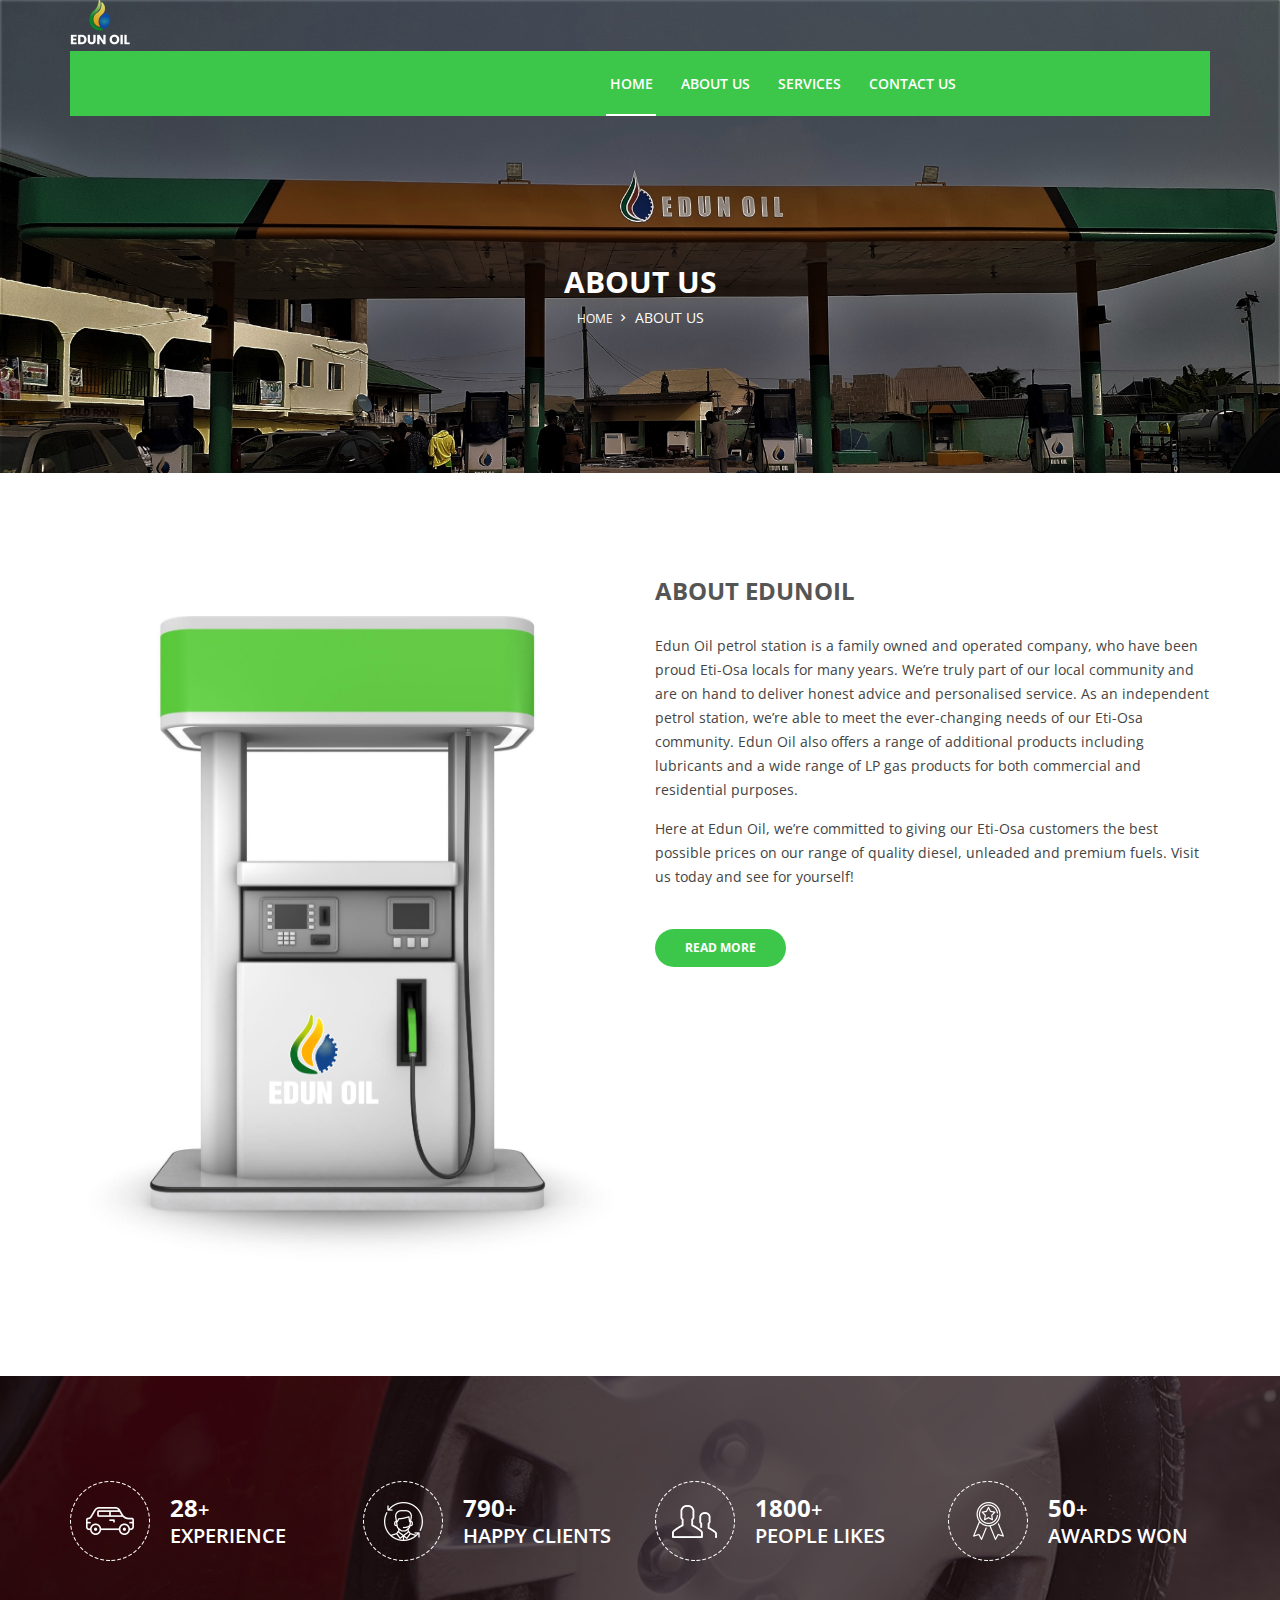
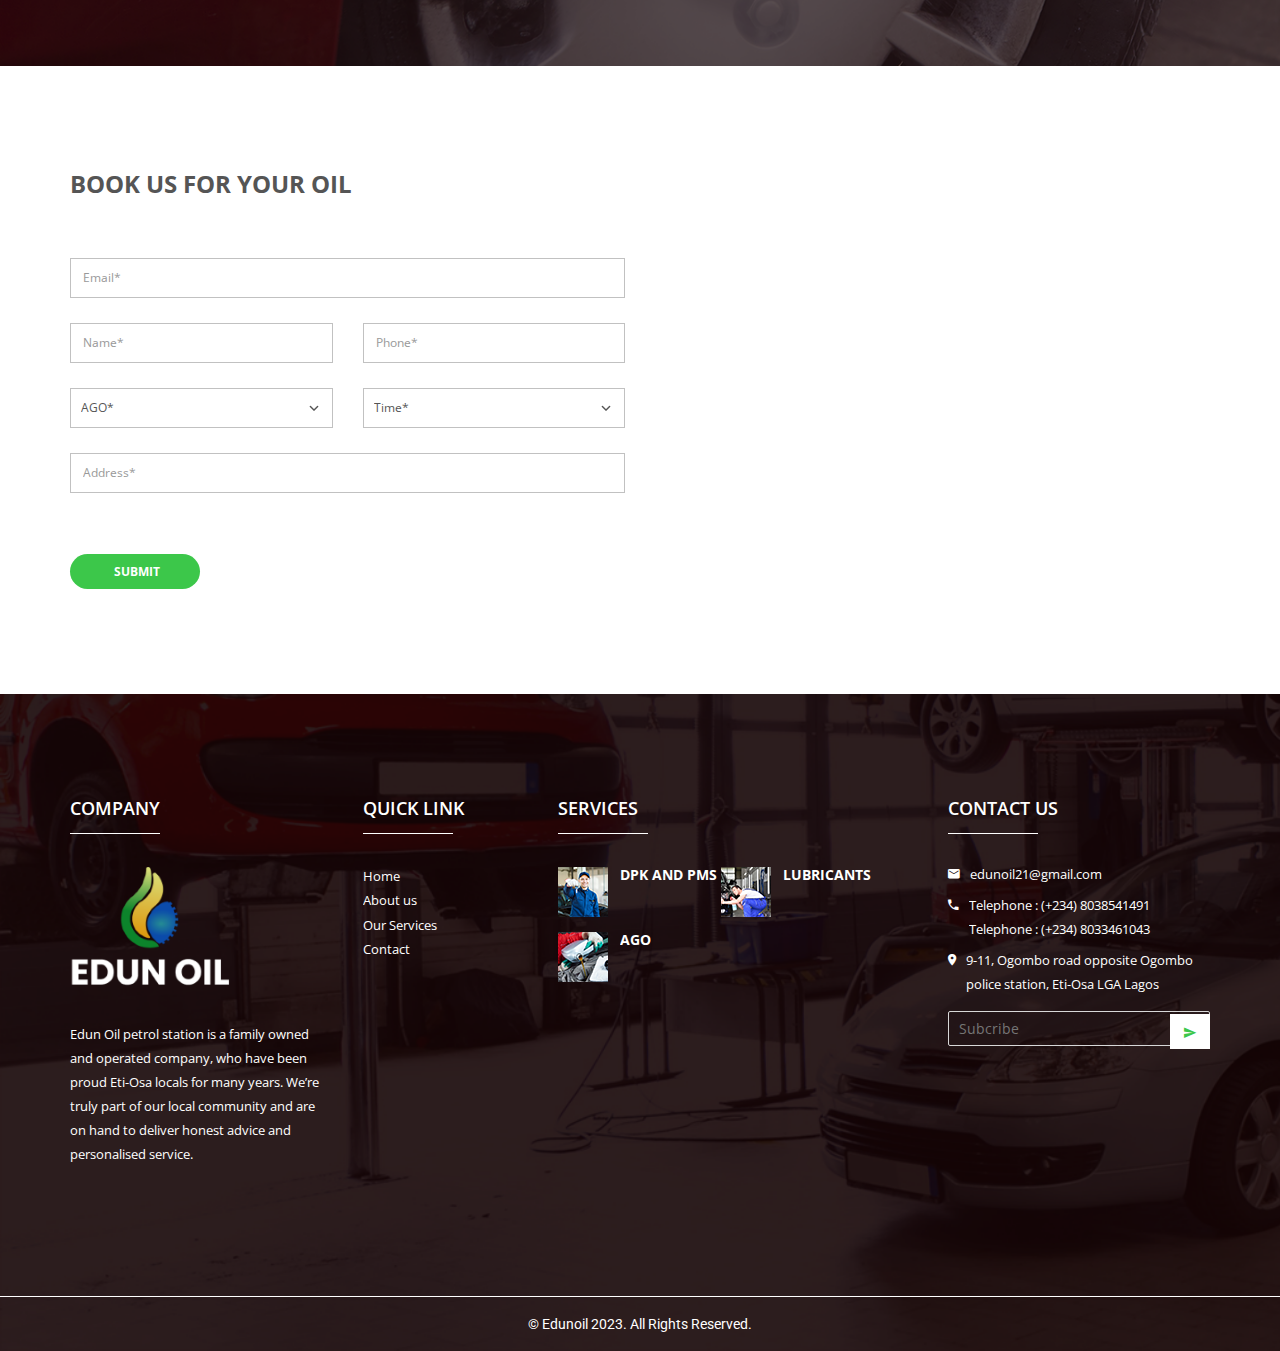
<file: about-us.html>
<!doctype html>
<html class="no-js" lang="en">
<head>
        <meta charset="utf-8">
        <meta http-equiv="x-ua-compatible" content="ie=edge">
        <title>Edun Oil</title>
        <meta name="description" content="">
        <meta name="viewport" content="width=device-width, initial-scale=1">

        <link rel="apple-touch-icon" href="img/apple-touch-icon.png">
		<link rel="shortcut icon" type="image/x-icon" href="img/icon/edunoil1.png">
        <!-- Place favicon.ico in the root directory -->
		
		
		<!-- all css here -->
        <link rel="stylesheet" href="css/bootstrap.min.css">
        <link rel="stylesheet" href="css/font-awesome.min.css">
        <link rel="stylesheet" href="css/meanmenu.min.css">
        <link rel="stylesheet" href="css/venobox.css">
        <link rel="stylesheet" href="css/material-design-iconic-font.min.css">
        <link rel="stylesheet" href="css/magnific-popup.css">
        <link rel="stylesheet" href="css/shortcode/shortcodes.css">
        <link rel="stylesheet" href="css/plugins.css">
        <link rel="stylesheet" href="style.css">
        <link rel="stylesheet" href="css/responsive.css">
        <script src="js/vendor/modernizr-2.8.3.min.js"></script>
    </head>
    <body>
        <!--[if lt IE 8]>
            <p class="browserupgrade">You are using an <strong>outdated</strong> browser. Please <a href="http://browsehappy.com/">upgrade your browser</a> to improve your experience.</p>
        <![endif]-->
		
		<!-- Header Area Start -->
		<header>
			<!-- Header Top Menu Area Start -->
			<div class="header-full-area">
				<div class="header-top-area">
					<div class="container">
						<div class="row">
							<!-- <div class="col-md-8 col-sm-8">
								<div class="header-phone">
									<p><i class="zmdi zmdi-phone"></i> 021 12312 - 127 12101</p>
								</div>08033461043
								08038541491
							</div> -->
							<div class="col-md-4 col-sm-4">
								<div class="header-social f-right">
									<ul>
										<li><a href="#"><i ></i></a></li>
										<li><a href="#"><i></i></a></li>
										<li><a href="#"><i ></i></a></li>
										<li><a href="#"><i></i></a></li>
										<li><a href="#"></i></a></li>
									</ul>
								</div>
							</div>
						</div>
					</div>
				</div>
				<div class="header-bottom-area" id="sticky-header">
					<div class="container">
						<div class="row">
							<div class="header-bottom red-bg fix">
								<a href="index.html" class="logo f-left"><img src="img/icon/edun.png" alt=""></a>
								<div class="main-menu text-center">
									<nav>
										<ul>
											<li class="active"><a href="index.html">home</a></li>
											<li><a href="about-us.html">about Us</a></li>
											<li><a href="service.html">services</a></li>
											
											<li><a href="contact-us.html">contact us</a></li>
										</ul>
									</nav>
								</div>
							</div>
						</div>
					</div>
					<!-- MOBILE-MENU-AREA START --> 
					<div class="mobile-menu-area">
						<div class="container">
							<div class="row">
								<div class="col-md-12 col-sm-12">
									<div class="mobile-area">
										<div class="mobile-menu">
											<nav id="mobile-nav">
												<ul>
													<li class="active"><a href="index.html">home</a></li>
													<li><a href="about-us.html">about Us</a></li>
													<li><a href="service.html">services</a></li>
													<li><a href="contact-us.html">contact us</a></li>
												</ul>
											</nav>
										</div>	
									</div>
								</div>
							</div>
						</div>
					</div>
					<!-- MOBILE-MENU-AREA END  -->
				</div>
			</div>
			<!-- Header Top Menu Area End -->
			<!-- Slider Area Start -->
			<div class="breadcamb-area bg-5 pb-145 pt-265">
				<div class="container">
					<div class="row">
						<div class="col-md-12">
							<div class="bradcamb-content text-center text-white text-uppercase">
								<h1>About Us</h1>
								<ul>
									<li><a href="index.html">home</a><i class="zmdi zmdi-chevron-right"></i></li>
									<li>About Us</li>
								</ul>	
							</div>
						</div>
					</div>
				</div>
			</div>
			<!-- Slider Area End -->
		</header>
        <!-- Header Area End -->
	    <!-- Page Content Wraper Area Start -->
		<div class="page-content-wrapper">
			<!-- About Area Start -->
			<section class="about-us-area ptb-105">
				<div class="container">
					<div class="row">
						<div class="col-md-6">
							<div class="about-img">
								<img src="img/other/Fra.png" alt="" />
							</div>
						</div>
						<div class="col-md-6">
							<div class="aboutus-content">
								<h2>ABOUT EDUNOIL</h2>
								<p>Edun Oil petrol station is a family owned and operated company, who have been proud Eti-Osa locals for many years. 
									We’re truly part of our local community and are on hand to deliver honest advice and personalised service.

									As an independent petrol station, we’re able to meet the ever-changing needs of our Eti-Osa community.
									
									Edun Oil also offers a range of additional products including lubricants and a wide range of LP gas products for both commercial and residential purposes.
									</p>
								<p>Here at Edun Oil, we’re committed to giving our Eti-Osa customers the best possible prices on our range of quality diesel, 
									unleaded and premium fuels. Visit us today and see for yourself!</p>
								<a href="">Read More</a>
							</div>
						</div>
					</div>
				</div>
			</section>
			<!-- About Area End -->
			<!-- Funfact Area Start -->
			<section class="funfact-area bg-2 ptb-105">
				<div class="container">
					<div class="row">
						<!-- Funfact Single -->
						<div class="col-md-3 col-sm-6 col-xs-12">
							<div class="funfact-single res-mb-sm-30">
								<div class="funfact-img">
									<img src="img/funfact/1.png" alt="" />
								</div>
								<div class="funfact-count text-uppercase">
									<h3><span class="counter">28</span>+</h3>
									<h3>EXPERIENCE</h3>
								</div>
							</div>
						</div>
						<!-- Funfact Single -->
						<!-- Funfact Single -->
						<div class="col-md-3 col-sm-6 col-xs-12">
							<div class="funfact-single">
								<div class="funfact-img">
									<img src="img/funfact/2.png" alt="" />
								</div>
								<div class="funfact-count text-uppercase">
									<h3><span class="counter">790</span>+</h3>
									<h3>HAPPY CLIENTS</h3>
								</div>
							</div>
						</div>
						<!-- Funfact Single -->
						<!-- Funfact Single -->
						<div class="col-md-3 hidden-sm hidden-xs">
							<div class="funfact-single hidden-sm">
								<div class="funfact-img">
									<img src="img/funfact/3.png" alt="" />
								</div>
								<div class="funfact-count text-uppercase">
									<h3><span class="counter">1800</span>+</h3>
									<h3>PEOPLE LIKES</h3>
								</div>
							</div>
						</div>
						<!-- Funfact Single -->
						<!-- Funfact Single -->
						<div class="col-md-3 hidden-sm hidden-xs">
							<div class="funfact-single">
								<div class="funfact-img">
									<img src="img/funfact/4.png" alt="" />
								</div>
								<div class="funfact-count text-uppercase">
									<h3><span class="counter">50</span>+</h3>
									<h3>AWARDS WON</h3>
								</div>
							</div>
						</div>
						<!-- Funfact Single -->
					</div>
				</div>
			</section>
			<!-- Funfact Area End -->
			<!-- Free Wash Contact From Start -->
			<section class="wash-contact-from ptb-105">
				<div class="container">
					<div class="row">
						<div class="col-md-6">
							<div class="ws-from">
								<h2>BOOK US FOR YOUR OIL</h2>
								<form class="form" name="enq" method="post" action="">
									<div class="row">
										<div class="form-group col-md-12">
											<input name="email" class="form-control" id="email" placeholder="Email*" required="required" type="text">
										</div>
										<div class="form-group col-md-6">
											<input name="name" class="form-control" id="name" placeholder="Name*" required="required" type="text">
										</div>
										<div class="form-group col-md-6">
											<input name="phone" class="form-control" id="phone" placeholder="Phone*" required="required" type="text">
										</div>
										<div class="form-group col-md-6">
											<select>
											  <option value="volvo">AGO*</option>
											  <option value="saab">DPK</option>
											  <option value="opel">LUBRICANTS</option>
											  <option value="audi">PMS</option>
											</select>
										</div>
										<div class="form-group col-md-6">
											<select>
											  <option value="volvo">Time*</option>
											  <option value="saab">5.00</option>
											  <option value="opel">6.00</option>
											  <option value="audi">7.00</option>
											</select>
										</div>
										<div class="form-group col-md-12">
											<input name="name" class="form-control" id="first-name" placeholder="Address*" required="required" type="text">
										</div>
										<div class="col-md-12">
											<div class="actions">
												<input value="SUBMIT" name="submit" class="btn-contact-bg" title="Submit Your Message!" type="submit">
											</div>

											
										</div>
									</div>
								</form>
							</div>
						</div>
						<div class="col-md-6">
							<!-- <div class="from-img text-center">
								<img src="img/other/Fra.png" alt="" />
							</div> -->
						</div>
					</div>
				</div>
			</section>
			<!-- Free Wash Contact From End -->
		</div>
		<!-- Page Content Wraper Area End -->
		<!-- Fotter Area Start -->
		<footer class="bg-4">
			<!-- Footer Top Arae Start -->
			<div class="footer-top pt-105 pb-100">
				<div class="container">
					<div class="row">
						<!-- Footer Top Single -->
						<div class="col-md-3 col-sm-4 col-xs-12 res-mb-sm-30">
							<div class="address-area">
								<h4>COMPANY</h4>
								<a href="index.html"><img src="img/icon/edunoil3.png" alt=""></a>
								<p>Edun Oil petrol station is a family owned and operated company, who have been proud Eti-Osa locals for many years. We’re truly part of our local
								 community and are on hand to deliver honest advice and personalised service.</p>
								<!-- <div class="contact-social">
									<ul>
										<li><a href="#"><i class="zmdi zmdi-facebook"></i></a></li>
										<li><a href="#"><i class="zmdi zmdi-vimeo"></i></a></li>
										<li><a href="#"><i class="zmdi zmdi-tumblr"></i></a></li>
										<li><a href="#"><i class="zmdi zmdi-pinterest"></i></a></li>
									</ul>
								</div> -->
							</div>
						</div>
						<!-- Footer Top Single -->
						<!-- Footer Top Single -->
						<div class="col-md-2 col-sm-4 hidden-xs">
							<div class="address-area">
								<h4>QUICK LINK</h4>
								<div class="footer-menu">
									<ul>
										<li><a href="#">Home</a></li>
										<!-- <li><a href="#">Choose Us</a></li> -->
										<li><a href="#">About us</a></li>
										<!-- <li><a href="#">Process</a></li> -->
										<li><a href="#">Our Services</a></li>
										<!-- <li><a href="#">Pricing Plan</a></li> -->
										<!-- <li><a href="#">Team Member</a></li> -->
										<!-- <li><a href="#">Our Projects</a></li> -->
										<li><a href="#">Contact</a></li>
									</ul>
								</div>
							</div>
						</div>
						<!-- Footer Top Single -->
						<!-- Footer Top Single -->
						<div class="col-md-4 hidden-sm hidden-xs">
							<div class="address-area">
								<h4>SERVICES</h4>
								<div class="footer-news">
									<ul>
										<li>
											<div class="news-img">
												<img src="img/news/s-1.png" alt="" />
											</div>
											<div class="news-cntnt">
												<h6><a href="">DPK AND PMS</a></h6>
												<p></p>
											</div>
										</li>
										<li>
											<div class="news-img">
												<img src="img/news/s-2.png" alt="" />
											</div>
											<div class="news-cntnt">
												<h6><a href="">LUBRICANTS</a></h6>
												<p></p>
											</div>
										</li>
										<li>
											<div class="news-img">
												<img src="img/news/s-3.png" alt="" />
											</div>
											<div class="news-cntnt">
												<h6><a href="">AGO</a></h6>
												<p></p>
											</div>
										</li>
									</ul>
								</div>
							</div>
						</div>
						<!-- Footer Top Single -->
						<!-- Footer Top Single -->
						<div class="col-md-3 col-sm-4 col-xs-12">
							<div class="address-area">
								<h4>CONTACT US</h4>
								<div class="contact-details">
									<ul>
										<li>
											<i class="zmdi zmdi-email"></i>
											<p>edunoil21@gmail.com</p>
										</li>
										<li>
											<i class="zmdi zmdi-phone"></i>
											<p>Telephone : (+234) 8038541491 Telephone : (+234) 8033461043</p>
										</li>
										<li>
											<i class="zmdi zmdi-pin"></i>
											<p>9-11, Ogombo road opposite Ogombo police station, Eti-Osa LGA Lagos</p>
										</li>
									</ul>
								</div>
								<div class="search-input">
									<form id="mc-form">
										<input autocomplete="off" placeholder="Subcribe" type="text">
										<button value="Submit" type="submit" class="search-button"><i class="zmdi zmdi-mail-send"></i></button>
										<!-- mailchimp-alerts Start -->
										<div class="mailchimp-alerts text-centre">
											<div class="mailchimp-submitting"></div><!-- mailchimp-submitting end -->
											<div class="mailchimp-success"></div><!-- mailchimp-success end -->
											<div class="mailchimp-error"></div><!-- mailchimp-error end -->
										</div>
										<!-- mailchimp-alerts end -->
									</form>
								</div>
							</div>
						</div>
						<!-- Footer Top Single -->
					</div>
				</div>
			</div>
			<!-- Footer Top Arae End -->
			<!-- Footer Bottom Area Start -->
			<div class="footer-bottom">
				<p>&copy; <a href="#">Edunoil</a> 2023. All Rights Reserved.</p>
			</div>
			<!-- Footer Bottom Area End -->
		</footer>
		<!-- Fotter Area End -->
		
		<!-- all js here -->
        <script src="js/vendor/jquery-1.12.4.min.js"></script>
        <script src="js/bootstrap.min.js"></script>
        <script src="js/jquery.meanmenu.js"></script>
		<script src="js/jquery.ajaxchimp.min.js"></script>
        <script src="js/plugins.js"></script>
        <script src="js/main.js"></script>
    </body>
</html>
</file>
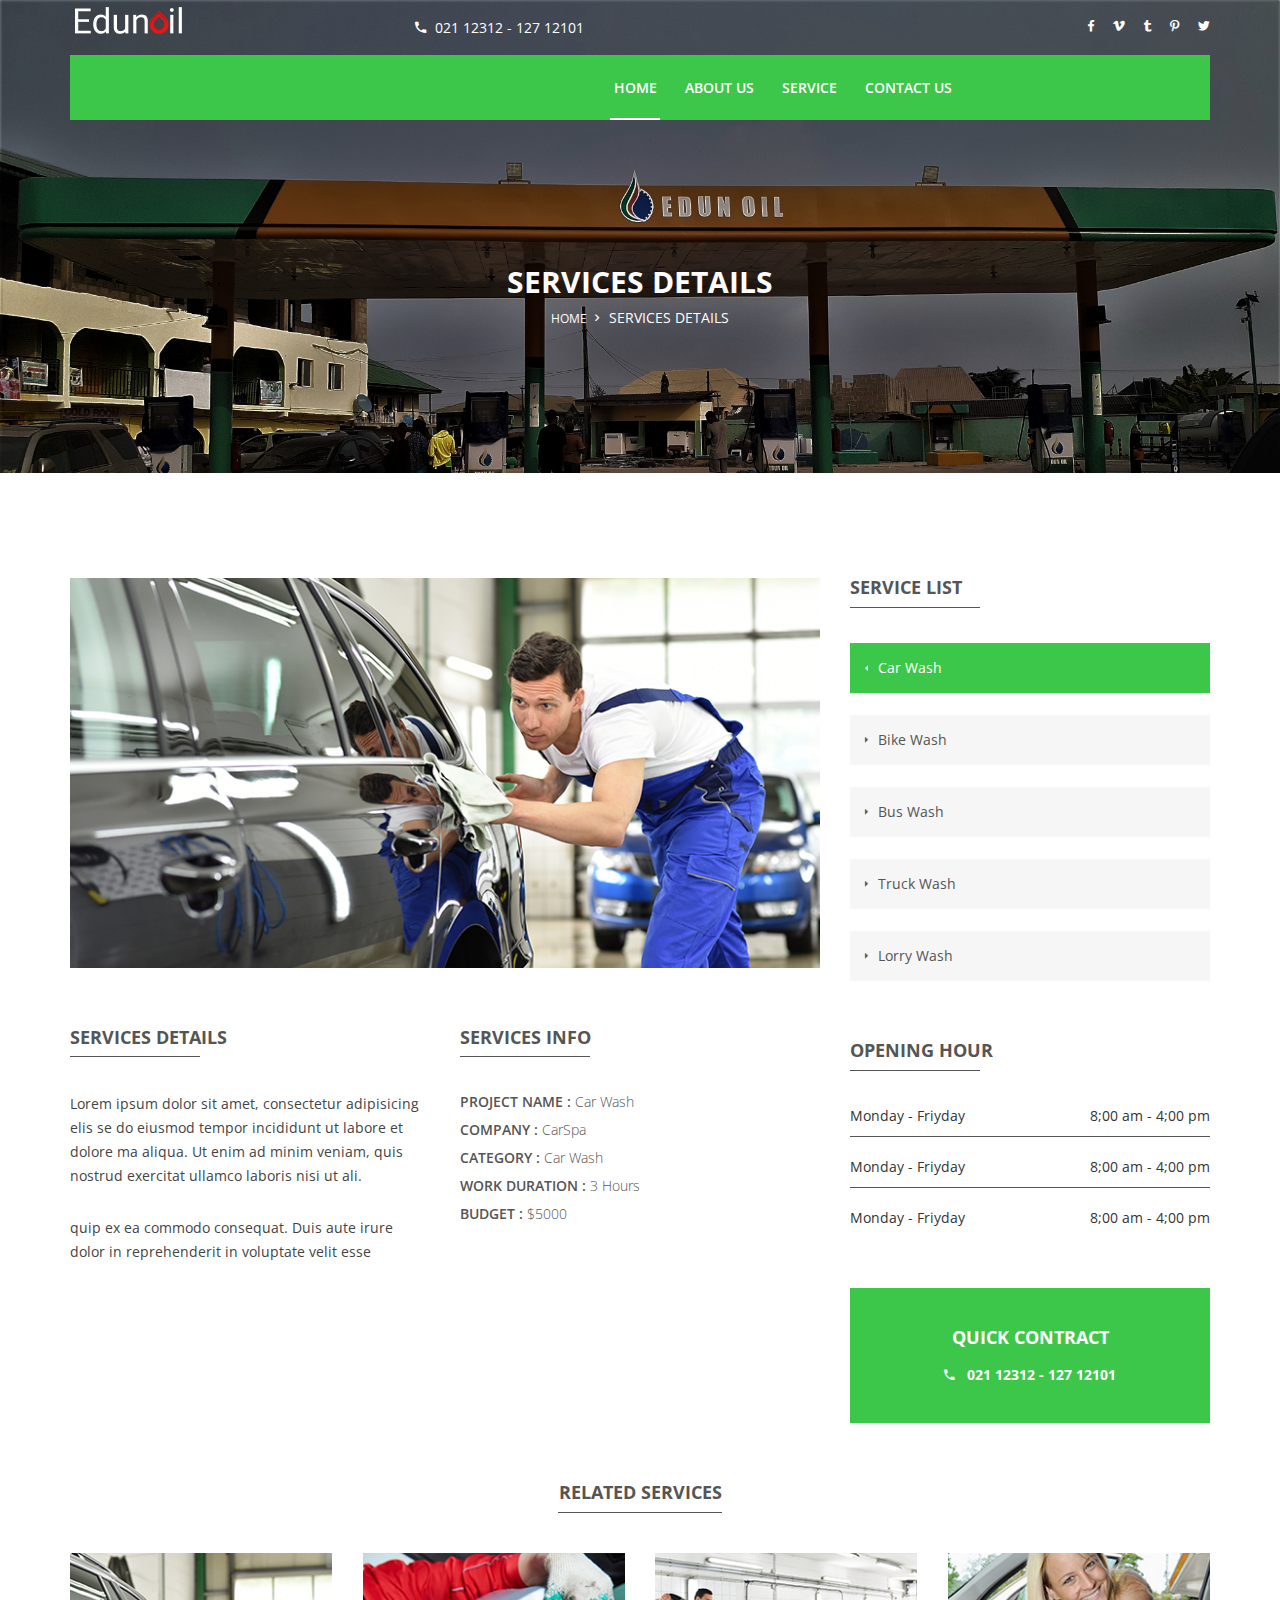
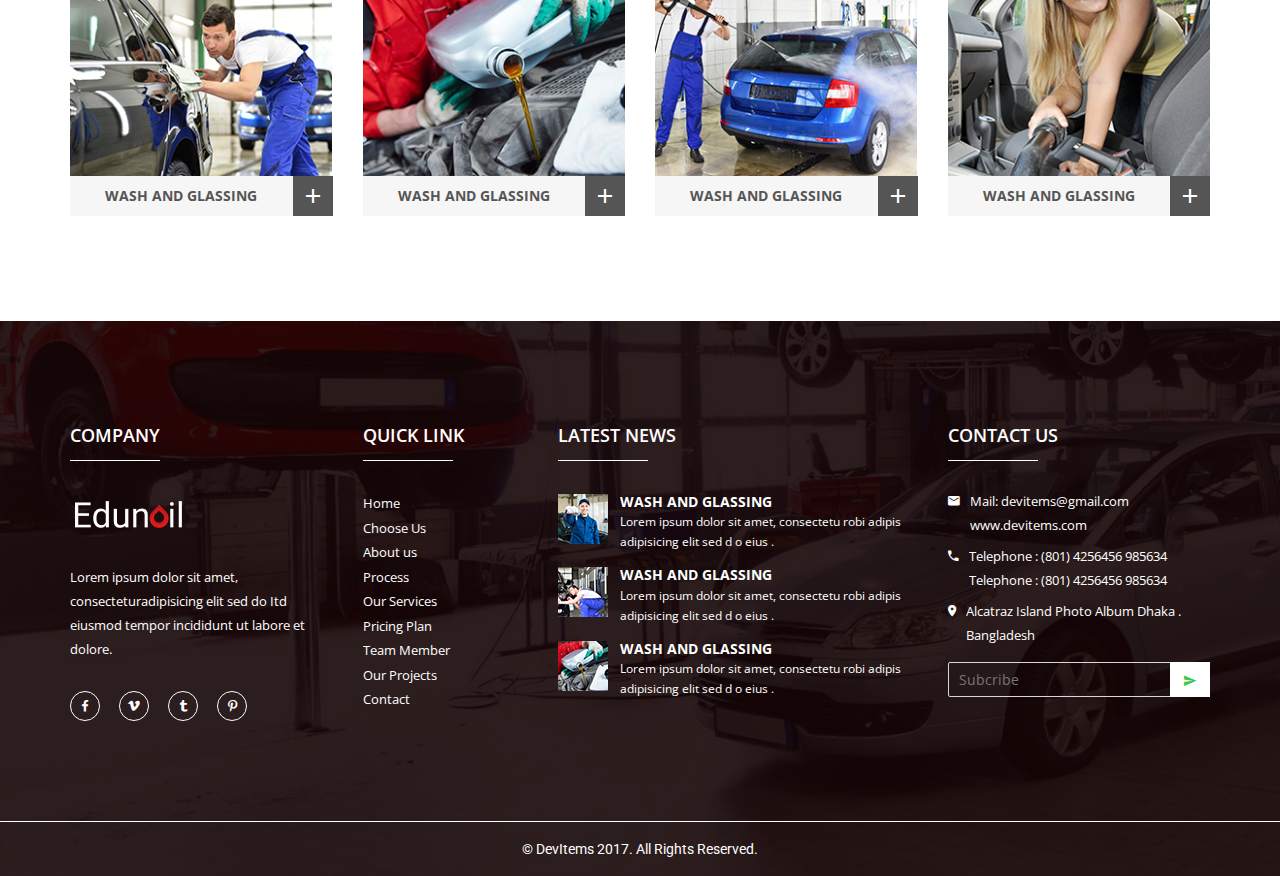
<file: service-details.html>
<!doctype html>
<html class="no-js" lang="en">
<head>
        <meta charset="utf-8">
        <meta http-equiv="x-ua-compatible" content="ie=edge">
        <title>Edun Oil</title>
        <meta name="description" content="">
        <meta name="viewport" content="width=device-width, initial-scale=1">

        <link rel="apple-touch-icon" href="img/apple-touch-icon.png">
		<link rel="shortcut icon" type="image/x-icon" href="img/icon/edunoil1.png">
        <!-- Place favicon.ico in the root directory -->
		
		
		<!-- all css here -->
        <link rel="stylesheet" href="css/bootstrap.min.css">
        <link rel="stylesheet" href="css/font-awesome.min.css">
        <link rel="stylesheet" href="css/meanmenu.min.css">
        <link rel="stylesheet" href="css/venobox.css">
        <link rel="stylesheet" href="css/material-design-iconic-font.min.css">
        <link rel="stylesheet" href="css/magnific-popup.css">
        <link rel="stylesheet" href="css/shortcode/shortcodes.css">
        <link rel="stylesheet" href="css/plugins.css">
        <link rel="stylesheet" href="style.css">
        <link rel="stylesheet" href="css/responsive.css">
        <script src="js/vendor/modernizr-2.8.3.min.js"></script>
    </head>
    <body>
        <!--[if lt IE 8]>
            <p class="browserupgrade">You are using an <strong>outdated</strong> browser. Please <a href="http://browsehappy.com/">upgrade your browser</a> to improve your experience.</p>
        <![endif]-->
		
		<!-- Header Area Start -->
		<header>
			<!-- Header Top Menu Area Start -->
			<div class="header-full-area">
				<div class="header-top-area">
					<div class="container">
						<div class="row">
							<div class="col-md-8 col-sm-8">
								<div class="header-phone">
									<p><i class="zmdi zmdi-phone"></i> 021 12312 - 127 12101</p>
								</div>
							</div>
							<div class="col-md-4 col-sm-4">
								<div class="header-social f-right">
									<ul>
										<li><a href="#"><i class="zmdi zmdi-facebook"></i></a></li>
										<li><a href="#"><i class="zmdi zmdi-vimeo"></i></a></li>
										<li><a href="#"><i class="zmdi zmdi-tumblr"></i></a></li>
										<li><a href="#"><i class="zmdi zmdi-pinterest"></i></a></li>
										<li><a href="#"><i class="zmdi zmdi-twitter"></i></a></li>
									</ul>
								</div>
							</div>
						</div>
					</div>
				</div>
				<div class="header-bottom-area" id="sticky-header">
					<div class="container">
						<div class="row">
							<div class="header-bottom red-bg fix">
								<a href="index.html" class="logo f-left"><img src="img/icon/edunoil2.png" alt=""></a>
								<div class="main-menu text-center">
									<nav>
										<ul>
											<li class="active"><a href="index.html">home</a></li>
											<li><a href="about-us.html">about Us</a></li>
											<li><a href="service.html">service</a></li>
											<li><a href="contact-us.html">contact us</a></li>
										</ul>
									</nav>
								</div>
							</div>
						</div>
					</div>
					<!-- MOBILE-MENU-AREA START --> 
					<div class="mobile-menu-area">
						<div class="container">
							<div class="row">
								<div class="col-md-12 col-sm-12">
									<div class="mobile-area">
										<div class="mobile-menu">
											<nav id="mobile-nav">
												<ul>
													<li class="active"><a href="index.html">home</a></li>
													<li><a href="about-us.html">about Us</a></li>
													<li><a href="service.html">service</a></li>
											>
													
														
													</li>
													<li><a href="contact-us.html">contact us</a></li>
												</ul>
											</nav>
										</div>	
									</div>
								</div>
							</div>
						</div>
					</div>
					<!-- MOBILE-MENU-AREA END  -->
				</div>
			</div>
			<!-- Header Top Menu Area End -->
			<!-- Slider Area Start -->
			<div class="breadcamb-area bg-5 pb-145 pt-265">
				<div class="container">
					<div class="row">
						<div class="col-md-12">
							<div class="bradcamb-content text-center text-white text-uppercase">
								<h1>SERVICES DETAILS</h1>
								<ul>
									<li><a href="index.html">home</a><i class="zmdi zmdi-chevron-right"></i></li>
									<li>SERVICES DETAILS</li>
								</ul>	
							</div>
						</div>
					</div>
				</div>
			</div>
			<!-- Slider Area End -->
		</header>
        <!-- Header Area End -->
	    <!-- Page Content Wraper Area Start -->
		<div class="page-content-wrapper">
			<!-- Service Area Start -->
			<section class="service-us-area pt-105 pb-60">
				<div class="container">
					<div class="row">
						<!-- Service Left -->
						<div class="col-md-8">
							<div class="service-details-left">
								<div class="servdetls-img">
									<div id="home" class="tab-pane fade in active">
										<img src="img/other/services-details.png" alt="" />
									</div>
								</div>
								<div class="servdetls-content mt-60">
									<div class="row">
										<div class="col-md-6">
											<div class="service-deatis f-left">
												<div class="deatils-titel">
													<h5>SERVICES DETAILS</h5>
												</div>
												<div class="p-content">
													<p>Lorem ipsum dolor sit amet, consectetur adipisicing elis se do eiusmod tempor incididunt ut labore et dolore ma aliqua. Ut enim ad minim veniam, quis nostrud exercitat ullamco laboris nisi ut ali.</p>
													<p>quip ex ea commodo consequat. Duis aute irure dolor in reprehenderit in voluptate velit esse </p>
												</div>
											</div>
										</div>
										<div class="col-md-6">
											<div class="service-info">
												<div class="deatils-titel">
													<h5>SERVICES Info</h5>
												</div>
												<ul>
													<li>PROJECT NAME : <span>Car Wash</span></li>
													<li>COMPANY : <span>CarSpa</span></li>
													<li>CATEGORY : <span>Car Wash</span></li>
													<li>WORK DURATION : <span>3 Hours</span></li>
													<li>BUDGET : <span>$5000</span></li>
												</ul>
											</div>
										</div>
									</div>
								</div>
							</div>
						</div>
						<!-- Service Left -->
						<!-- Service Right -->
						<div class="col-md-4">
							<div class="service-details-right">
								<!-- Service List -->
								<div class="service-list mb-60">
									<div class="deatils-titel">
										<h5>Service List</h5>
									</div>
									<ul class="service-tab">
									  <li class="active"><a href="service-carwash-details.html" target="_blank"><i class="zmdi zmdi-caret-right"></i>Car Wash</a></li>
									  <li><a href="service-bikewash-details.html" target="_blank"><i class="zmdi zmdi-caret-right"></i>Bike Wash</a></li>
									  <li><a href="service-buswash-details.html" target="_blank"><i class="zmdi zmdi-caret-right"></i>Bus Wash</a></li>
									  <li><a href="service-truckwash-details.html" target="_blank"><i class="zmdi zmdi-caret-right"></i>Truck Wash</a></li>
									  <li><a href="service-lorrywash-details.html" target="_blank"><i class="zmdi zmdi-caret-right"></i>Lorry Wash</a></li>
									</ul>
								</div>
								<!-- Service List -->
								<!-- Opening Hour -->
								<div class="opening-hour mb-60">
									<div class="deatils-titel">
										<h5>Opening Hour</h5>
									</div>
									<ul>
										<li>Monday - Friyday<span>8;00 am - 4;00 pm</span></li>
										<li>Monday - Friyday<span>8;00 am - 4;00 pm</span></li>
										<li>Monday - Friyday<span>8;00 am - 4;00 pm</span></li>
									</ul>
								</div>
								<!-- Opening Hour -->
								<!-- Quick Contact -->
								<div class="quick-contact text-center text-uppercase">
									<h4>QUICK CONTRACT</h4>
									<h6><i class="zmdi zmdi-phone"></i> 021 12312 - 127 12101</h6>
								</div>
								<!-- Quick Contact -->
							</div>
						</div>
						<!-- Service Right -->
					</div>
				</div>
			</section>
			<!-- Service Area End -->
			<!-- Related Service Area Start -->
			<section class="related-post pb-105">
				<div class="container">
					<div class="row">
						<div class="rltd-titel text-center">
							<h4>RELATED SERVICES</h4>
						</div>
						<!-- Service Single -->
						<div class="col-md-3 col-sm-6 res-mb-30 res-mb-sm-30">
							<div class="service-single">
								<img src="img/service/1.png" alt="" />
								<div class="service-titel text-center">
									<h6>
										<a href="#">WASH AND GLASSING</a>
										<span><a href="#"><i class="zmdi zmdi-plus"></i></a></span>
									</h6>
								</div>
								<div class="service-hover text-center">
									<img src="img/icon/sitting-lrg.png" alt="" />
									<h6>BREAK CHECKUP</h6>
									<p>Lorem ipsum dolor sit amet con adipisicingelitd sed do</p>
									<a href="#">DETAILS</a>
								</div>
							</div>
						</div>
						<!-- Service Single -->
						<!-- Service Single -->
						<div class="col-md-3 col-sm-6 res-mb-30 res-mb-sm-30">
							<div class="service-single">
								<img src="img/service/2.png" alt="" />
								<div class="service-titel text-center">
									<h6>
										<a href="#">WASH AND GLASSING</a>
										<span><a href="#"><i class="zmdi zmdi-plus"></i></a></span>
									</h6>
								</div>
								<div class="service-hover text-center">
									<img src="img/icon/sitting-lrg.png" alt="" />
									<h6>BREAK CHECKUP</h6>
									<p>Lorem ipsum dolor sit amet con adipisicingelitd sed do</p>
									<a href="#">DETAILS</a>
								</div>
							</div>
						</div>
						<!-- Service Single -->
						<!-- Service Single -->
						<div class="col-md-3 col-sm-6 res-mb-sm-30">
							<div class="service-single">
								<img src="img/service/3.png" alt="" />
								<div class="service-titel text-center">
									<h6>
										<a href="#">WASH AND GLASSING</a>
										<span><a href="#"><i class="zmdi zmdi-plus"></i></a></span>
									</h6>
								</div>
								<div class="service-hover text-center">
									<img src="img/icon/sitting-lrg.png" alt="" />
									<h6>BREAK CHECKUP</h6>
									<p>Lorem ipsum dolor sit amet con adipisicingelitd sed do</p>
									<a href="#">DETAILS</a>
								</div>
							</div>
						</div>
						<!-- Service Single -->
						<!-- Service Single -->
						<div class="col-md-3 col-sm-6">
							<div class="service-single">
								<img src="img/service/4.png" alt="" />
								<div class="service-titel text-center">
									<h6>
										<a href="#">WASH AND GLASSING</a>
										<span><a href="#"><i class="zmdi zmdi-plus"></i></a></span>
									</h6>
								</div>
								<div class="service-hover text-center">
									<img src="img/icon/sitting-lrg.png" alt="" />
									<h6>BREAK CHECKUP</h6>
									<p>Lorem ipsum dolor sit amet con adipisicingelitd sed do</p>
									<a href="#">DETAILS</a>
								</div>
							</div>
						</div>
						<!-- Service Single -->
					</div>
				</div>
			</section>
			<!-- Related Service Area End -->
		</div>
		<!-- Page Content Wraper Area End -->
		<!-- Fotter Area Start -->
		<footer class="bg-4">
			<!-- Footer Top Arae Start -->
			<div class="footer-top pt-105 pb-100">
				<div class="container">
					<div class="row">
						<!-- Footer Top Single -->
						<div class="col-md-3 col-sm-4 col-xs-12 res-mb-sm-30">
							<div class="address-area">
								<h4>COMPANY</h4>
								<a href="index.html"><img src="img/icon/edunoil2.png" alt=""></a>
								<p>Lorem ipsum dolor sit amet, consecteturadipisicing elit sed do Itd eiusmod tempor incididunt ut labore et dolore.</p>
								<div class="contact-social">
									<ul>
										<li><a href="#"><i class="zmdi zmdi-facebook"></i></a></li>
										<li><a href="#"><i class="zmdi zmdi-vimeo"></i></a></li>
										<li><a href="#"><i class="zmdi zmdi-tumblr"></i></a></li>
										<li><a href="#"><i class="zmdi zmdi-pinterest"></i></a></li>
									</ul>
								</div>
							</div>
						</div>
						<!-- Footer Top Single -->
						<!-- Footer Top Single -->
						<div class="col-md-2 col-sm-4 hidden-xs">
							<div class="address-area">
								<h4>QUICK LINK</h4>
								<div class="footer-menu">
									<ul>
										<li><a href="#">Home</a></li>
										<li><a href="#">Choose Us</a></li>
										<li><a href="#">About us</a></li>
										<li><a href="#">Process</a></li>
										<li><a href="#">Our Services</a></li>
										<li><a href="#">Pricing Plan</a></li>
										<li><a href="#">Team Member</a></li>
										<li><a href="#">Our Projects</a></li>
										<li><a href="#">Contact</a></li>
									</ul>
								</div>
							</div>
						</div>
						<!-- Footer Top Single -->
						<!-- Footer Top Single -->
						<div class="col-md-4 hidden-sm hidden-xs">
							<div class="address-area">
								<h4>LATEST NEWS</h4>
								<div class="footer-news">
									<ul>
										<li>
											<div class="news-img">
												<img src="img/news/s-1.png" alt="" />
											</div>
											<div class="news-cntnt">
												<h6><a href="news-details.html">WASH AND GLASSING</a></h6>
												<p>Lorem ipsum dolor sit amet, consectetu robi adipis adipisicing elit sed d o eius .</p>
											</div>
										</li>
										<li>
											<div class="news-img">
												<img src="img/news/s-2.png" alt="" />
											</div>
											<div class="news-cntnt">
												<h6><a href="news-details.html">WASH AND GLASSING</a></h6>
												<p>Lorem ipsum dolor sit amet, consectetu robi adipis adipisicing elit sed d o eius .</p>
											</div>
										</li>
										<li>
											<div class="news-img">
												<img src="img/news/s-3.png" alt="" />
											</div>
											<div class="news-cntnt">
												<h6><a href="news-details.html">WASH AND GLASSING</a></h6>
												<p>Lorem ipsum dolor sit amet, consectetu robi adipis adipisicing elit sed d o eius .</p>
											</div>
										</li>
									</ul>
								</div>
							</div>
						</div>
						<!-- Footer Top Single -->
						<!-- Footer Top Single -->
						<div class="col-md-3 col-sm-4 col-xs-12">
							<div class="address-area">
								<h4>CONTACT US</h4>
								<div class="contact-details">
									<ul>
										<li>
											<i class="zmdi zmdi-email"></i>
											<p>Mail: devitems@gmail.com www.devitems.com</p>
										</li>
										<li>
											<i class="zmdi zmdi-phone"></i>
											<p>Telephone : (801) 4256456  985634 Telephone : (801) 4256456  985634</p>
										</li>
										<li>
											<i class="zmdi zmdi-pin"></i>
											<p>Alcatraz Island Photo Album Dhaka . Bangladesh</p>
										</li>
									</ul>
								</div>
								<div class="search-input">
									<form id="mc-form">
										<input autocomplete="off" placeholder="Subcribe" type="text">
										<button value="Submit" type="submit" class="search-button"><i class="zmdi zmdi-mail-send"></i></button>
										<!-- mailchimp-alerts Start -->
										<div class="mailchimp-alerts text-centre">
											<div class="mailchimp-submitting"></div><!-- mailchimp-submitting end -->
											<div class="mailchimp-success"></div><!-- mailchimp-success end -->
											<div class="mailchimp-error"></div><!-- mailchimp-error end -->
										</div>
										<!-- mailchimp-alerts end -->
									</form>
								</div>
							</div>
						</div>
						<!-- Footer Top Single -->
					</div>
				</div>
			</div>
			<!-- Footer Top Arae End -->
			<!-- Footer Bottom Area Start -->
			<div class="footer-bottom">
				<p>&copy; <a href="#">DevItems</a> 2017. All Rights Reserved.</p>
			</div>
			<!-- Footer Bottom Area End -->
		</footer>
		<!-- Fotter Area End -->
		
		<!-- all js here -->
        <script src="js/vendor/jquery-1.12.4.min.js"></script>
        <script src="js/bootstrap.min.js"></script>
        <script src="js/jquery.meanmenu.js"></script>
		<script src="js/jquery.ajaxchimp.min.js"></script>
        <script src="js/plugins.js"></script>
        <script src="js/main.js"></script>
    </body>
</html>
</file>
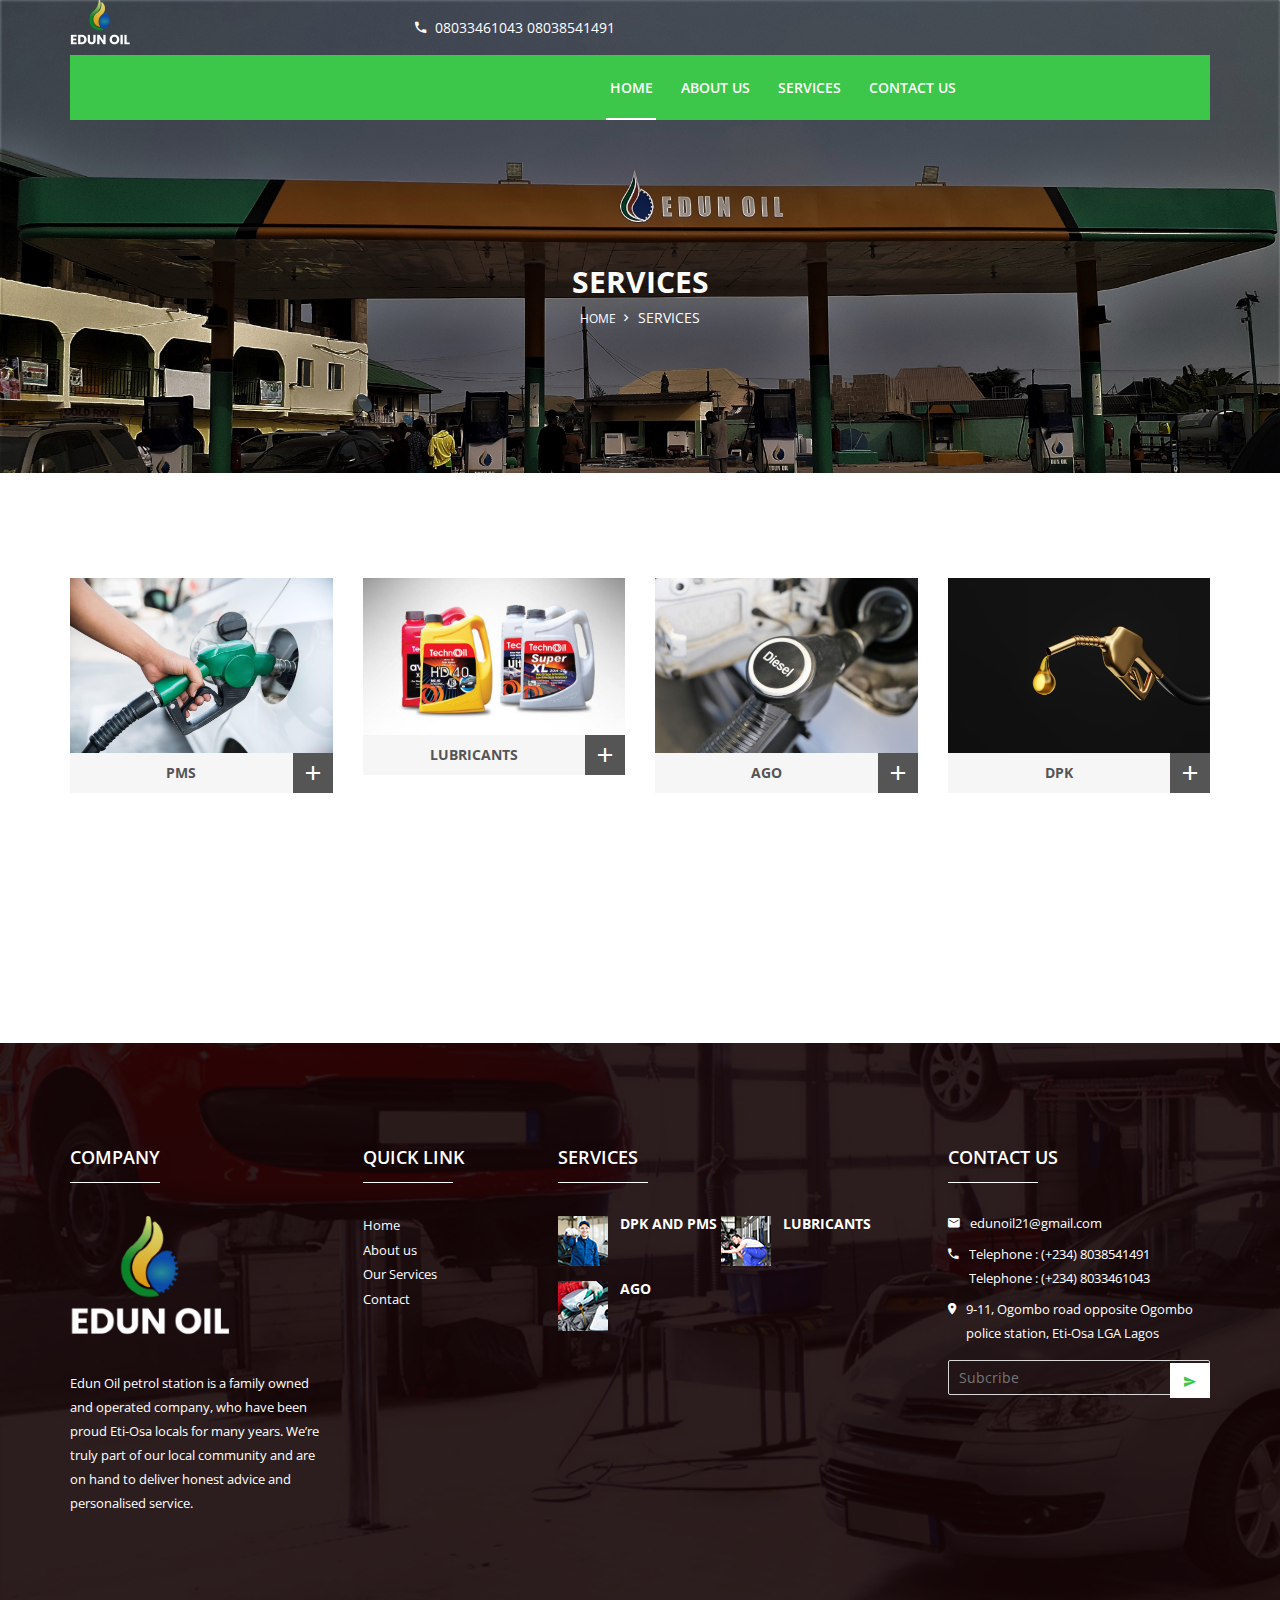
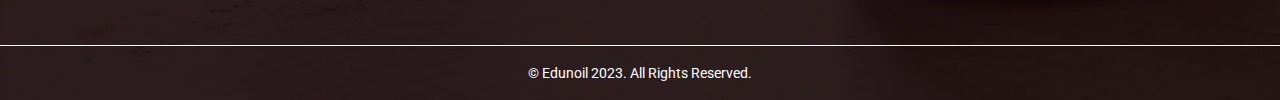
<file: service.html>
<!doctype html>
<html class="no-js" lang="zxx">
<head>
        <meta charset="utf-8">
        <meta http-equiv="x-ua-compatible" content="ie=edge">
        <title>Edun Oil</title>
        <meta name="description" content="">
        <meta name="viewport" content="width=device-width, initial-scale=1">

        <link rel="apple-touch-icon" href="img/apple-touch-icon.png">
		<link rel="shortcut icon" type="image/x-icon" href="img/icon/edunoil1.png">
        <!-- Place favicon.ico in the root directory -->
		
		
		<!-- all css here -->
        <link rel="stylesheet" href="css/bootstrap.min.css">
        <link rel="stylesheet" href="css/font-awesome.min.css">
        <link rel="stylesheet" href="css/meanmenu.min.css">
        <link rel="stylesheet" href="css/venobox.css">
        <link rel="stylesheet" href="css/material-design-iconic-font.min.css">
        <link rel="stylesheet" href="css/magnific-popup.css">
        <link rel="stylesheet" href="css/shortcode/shortcodes.css">
        <link rel="stylesheet" href="css/plugins.css">
        <link rel="stylesheet" href="style.css">
        <link rel="stylesheet" href="css/responsive.css">
        <script src="js/vendor/modernizr-2.8.3.min.js"></script>
    </head>
    <body>
        <!--[if lt IE 8]>
            <p class="browserupgrade">You are using an <strong>outdated</strong> browser. Please <a href="http://browsehappy.com/">upgrade your browser</a> to improve your experience.</p>
        <![endif]-->
		
		<!-- Header Area Start -->
		<header>
			<!-- Header Top Menu Area Start -->
			<div class="header-full-area">
				<div class="header-top-area">
					<div class="container">
						<div class="row">
							<div class="col-md-8 col-sm-8">
								<div class="header-phone">
									<p><i class="zmdi zmdi-phone"></i> 08033461043
										08038541491</p>
								</div>
							</div>
							<div class="col-md-4 col-sm-4">
								<div class="header-social f-right">
									<ul>
										<li><a href="#"><i ></i></a></li>
										<li><a href="#"><i ></i></a></li>
										<li><a href="#"><i ></i></a></li>
										<li><a href="#"></a></li>
										<li><a href="#"><i></i></a></li>
									</ul>
								</div>
							</div>
						</div>
					</div>
				</div>
				<div class="header-bottom-area" id="sticky-header">
					<div class="container">
						<div class="row">
							<div class="header-bottom red-bg fix">
								<a href="index.html" class="logo f-left"><img src="img/icon/edun.png" alt=""></a>
								<div class="main-menu text-center">
									<nav>
										<ul>
											<li class="active"><a href="index.html">home</a></li>
											<li><a href="about-us.html">about Us</a></li>
											<li><a href="service.html">services</a></li>
											<li><a href="contact-us.html">contact us</a></li>
										</ul>
									</nav>
								</div>
							</div>
						</div>
					</div>
					<!-- MOBILE-MENU-AREA START --> 
					<div class="mobile-menu-area">
						<div class="container">
							<div class="row">
								<div class="col-md-12 col-sm-12">
									<div class="mobile-area">
										<div class="mobile-menu">
											<nav id="mobile-nav">
												<ul>
													<li class="active"><a href="index.html">home</a></li>
													<li><a href="about-us.html">about Us</a></li>
													<li><a href="service.html">services</a></li>
													<li><a href="contact-us.html">contact us</a></li>
												</ul>
											</nav>
										</div>	
									</div>
								</div>
							</div>
						</div>
					</div>
					<!-- MOBILE-MENU-AREA END  -->
				</div>
			</div>
			<!-- Header Top Menu Area End -->
			<!-- Slider Area Start -->
			<div class="breadcamb-area bg-5 pb-145 pt-265">
				<div class="container">
					<div class="row">
						<div class="col-md-12">
							<div class="bradcamb-content text-center text-white text-uppercase">
								<h1>Services</h1>
								<ul>
									<li><a href="index.html">home</a><i class="zmdi zmdi-chevron-right"></i></li>
									<li>Services</li>
								</ul>	
							</div>
						</div>
					</div>
				</div>
			</div>
			<!-- Slider Area End -->
		</header>
        <!-- Header Area End -->
	    <!-- Page Content Wraper Area Start -->
		<div class="page-content-wrapper">
			<!-- Service Area Start -->
			<section class="service-us-area ptb-105 indicator-style-2">
				<div class="container">
					<div class="row">
						<div class="service-active owl-carousel owl-theme">
							<!-- Service Single -->
							<div class="col-md-12">
								<div class="service-single mb-40">
									<img src="img/service/aw.jpg" alt="" />
									<div class="service-titel text-center">
										<h6>
											<a href="#">PMS</a>
											<span><a href="#"><i class="zmdi zmdi-plus"></i></a></span>
										</h6>
									</div>
									<div class="service-hover text-center">
										<img src="img/icon/sitting-lrg.png" alt="" />
										<h6></h6>
										<p></p>
										<a href="">DETAILS</a>
									</div>
								</div>
								<!-- <div class="service-single mb-40">
									<img src="img/service/wa.jpg" alt="" />
									<div class="service-titel text-center">
										<h6>
											<a href="#"></a>
											<span><a href="#"><i class="zmdi zmdi-plus"></i></a></span>
										</h6>
									</div>
									<div class="service-hover text-center">
										<img src="img/icon/sitting-lrg.png" alt="" />
										<h6></h6>
										<p>Lorem ipsum dolor sit amet con adipisicingelitd sed do</p>
										<a href="">DETAILS</a>
									</div>
								</div> -->
							</div>
							<!-- Service Single -->
							<!-- Service Single -->
							<div class="col-md-12">
								<div class="service-single mb-40">
									<img src="img/service/lub.jpg" alt="" />
									<div class="service-titel text-center">
										<h6>
											<a href="#">LUBRICANTS</a>
											<span><a href="#"><i class="zmdi zmdi-plus"></i></a></span>
										</h6>
									</div>
									<div class="service-hover text-center">
										<img src="img/icon/sitting-lrg.png" alt="" />
										<h6></h6>
										<p></p>
										<a href="">DETAILS</a>
									</div>
								</div>
								<!-- <div class="service-single mb-40">
									<img src="img/service/wa.jpg" alt="" />
									<div class="service-titel text-center">
										<h6>
											<a href="#"></a>
											<span><a href="#"><i class="zmdi zmdi-plus"></i></a></span>
										</h6>
									</div>
									<div class="service-hover text-center">
										<img src="img/icon/sitting-lrg.png" alt="" />
										<h6></h6>
										<p>Lorem ipsum dolor sit amet con adipisicingelitd sed do</p>
										<a href="">DETAILS</a>
									</div>
								</div> -->
							</div>
							<!-- Service Single -->
							<!-- Service Single -->
							<div class="col-md-12">
								<div class="service-single mb-40">
									<img src="img/service/de.jpg" alt="" />
									<div class="service-titel text-center">
										<h6>
											<a href="#">AGO</a>
											<span><a href="#"><i class="zmdi zmdi-plus"></i></a></span>
										</h6>
									</div>
									<div class="service-hover text-center">
										<img src="img/icon/sitting-lrg.png" alt="" />
										<h6></h6>
										<p></p>
										<a href="">DETAILS</a>
									</div>
								</div>
								<!-- <div class="service-single mb-40">
									<img src="img/service/aw.jpg" alt="" />
									<div class="service-titel text-center">
										<h6>
											<a href="#"></a>
											<span><a href="#"><i class="zmdi zmdi-plus"></i></a></span>
										</h6>
									</div>
									<div class="service-hover text-center">
										<img src="img/icon/sitting-lrg.png" alt="" />
										<h6></h6>
										<p>Lorem ipsum dolor sit amet con adipisicingelitd sed do</p>
										<a href="">DETAILS</a>
									</div>
								</div> -->
							</div>
							<!-- Service Single -->
							<!-- Service Single -->
							<div class="col-md-12">
								<div class="service-single mb-40">
									<img src="img/service/wa.jpg" alt="" />
									<div class="service-titel text-center">
										<h6>
											<a href="#">DPK</a>
											<span><a href="#"><i class="zmdi zmdi-plus"></i></a></span>
										</h6>
									</div>
									<div class="service-hover text-center">
										<img src="img/icon/sitting-lrg.png" alt="" />
										<h6></h6>
										<p></p>
										<a href="">DETAILS</a>
									</div>
								</div>
								<!-- <div class="service-single mb-40">
									<img src="img/service/8.png" alt="" />
									<div class="service-titel text-center">
										<h6>
											<a href="#">WASH AND GLASSING</a>
											<span><a href="#"><i class="zmdi zmdi-plus"></i></a></span>
										</h6>
									</div>
									<div class="service-hover text-center">
										<img src="img/icon/sitting-lrg.png" alt="" />
										<h6>BREAK CHECKUP</h6>
										<p>Lorem ipsum dolor sit amet con adipisicingelitd sed do</p>
										<a href="service-details.html">DETAILS</a>
									</div>
								</div> -->
							</div>
							<!-- Service Single -->
							<!-- Service Single -->
							<!-- <div class="col-md-12">
								<div class="service-single mb-40">
									<img src="img/service/4.png" alt="" />
									<div class="service-titel text-center">
										<h6>
											<a href="#">WASH AND GLASSING</a>
											<span><a href="#"><i class="zmdi zmdi-plus"></i></a></span>
										</h6>
									</div>
									<div class="service-hover text-center">
										<img src="img/icon/sitting-lrg.png" alt="" />
										<h6>BREAK CHECKUP</h6>
										<p>Lorem ipsum dolor sit amet con adipisicingelitd sed do</p>
										<a href="service-details.html">DETAILS</a>
									</div>
								</div>
								<div class="service-single mb-40">
									<img src="img/service/8.png" alt="" />
									<div class="service-titel text-center">
										<h6>
											<a href="#">WASH AND GLASSING</a>
											<span><a href="#"><i class="zmdi zmdi-plus"></i></a></span>
										</h6>
									</div>
									<div class="service-hover text-center">
										<img src="img/icon/sitting-lrg.png" alt="" />
										<h6>BREAK CHECKUP</h6>
										<p>Lorem ipsum dolor sit amet con adipisicingelitd sed do</p>
										<a href="service-details.html">DETAILS</a>
									</div>
								</div>
							</div> -->
							<!-- Service Single -->
							<!-- Service Single -->
							<!-- <div class="col-md-12">
								<div class="service-single mb-40">
									<img src="img/service/2.png" alt="" />
									<div class="service-titel text-center">
										<h6>
											<a href="#">WASH AND GLASSING</a>
											<span><a href="#"><i class="zmdi zmdi-plus"></i></a></span>
										</h6>
									</div>
									<div class="service-hover text-center">
										<img src="img/icon/sitting-lrg.png" alt="" />
										<h6>BREAK CHECKUP</h6>
										<p>Lorem ipsum dolor sit amet con adipisicingelitd sed do</p>
										<a href="service-details.html">DETAILS</a>
									</div>
								</div>
								<div class="service-single mb-40">
									<img src="img/service/6.png" alt="" />
									<div class="service-titel text-center">
										<h6>
											<a href="#">WASH AND GLASSING</a>
											<span><a href="#"><i class="zmdi zmdi-plus"></i></a></span>
										</h6>
									</div>
									<div class="service-hover text-center">
										<img src="img/icon/sitting-lrg.png" alt="" />
										<h6>BREAK CHECKUP</h6>
										<p>Lorem ipsum dolor sit amet con adipisicingelitd sed do</p>
										<a href="service-details.html">DETAILS</a>
									</div>
								</div>
							</div> -->
							<!-- Service Single -->
							<!-- Service Single -->
							<!-- <div class="col-md-12">
								<div class="service-single mb-40">
									<img src="img/service/3.png" alt="" />
									<div class="service-titel text-center">
										<h6>
											<a href="#">WASH AND GLASSING</a>
											<span><a href="#"><i class="zmdi zmdi-plus"></i></a></span>
										</h6>
									</div>
									<div class="service-hover text-center">
										<img src="img/icon/sitting-lrg.png" alt="" />
										<h6>BREAK CHECKUP</h6>
										<p>Lorem ipsum dolor sit amet con adipisicingelitd sed do</p>
										<a href="service-details.html">DETAILS</a>
									</div>
								</div>
								<div class="service-single mb-40">
									<img src="img/service/5.png" alt="" />
									<div class="service-titel text-center">
										<h6>
											<a href="#">WASH AND GLASSING</a>
											<span><a href="#"><i class="zmdi zmdi-plus"></i></a></span>
										</h6>
									</div>
									<div class="service-hover text-center">
										<img src="img/icon/sitting-lrg.png" alt="" />
										<h6>BREAK CHECKUP</h6>
										<p>Lorem ipsum dolor sit amet con adipisicingelitd sed do</p>
										<a href="service-details.html">DETAILS</a>
									</div>
								</div>
							</div> -->
							<!-- Service Single -->
							<!-- Service Single -->
							<!-- <div class="col-md-12">
								<div class="service-single mb-40">
									<img src="img/service/4.png" alt="" />
									<div class="service-titel text-center">
										<h6>
											<a href="#">WASH AND GLASSING</a>
											<span><a href="#"><i class="zmdi zmdi-plus"></i></a></span>
										</h6>
									</div>
									<div class="service-hover text-center">
										<img src="img/icon/sitting-lrg.png" alt="" />
										<h6>BREAK CHECKUP</h6>
										<p>Lorem ipsum dolor sit amet con adipisicingelitd sed do</p>
										<a href="service-details.html">DETAILS</a>
									</div>
								</div>
								<div class="service-single mb-40">
									<img src="img/service/1.png" alt="" />
									<div class="service-titel text-center">
										<h6>
											<a href="#">WASH AND GLASSING</a>
											<span><a href="#"><i class="zmdi zmdi-plus"></i></a></span>
										</h6>
									</div>
									<div class="service-hover text-center">
										<img src="img/icon/sitting-lrg.png" alt="" />
										<h6>BREAK CHECKUP</h6>
										<p>Lorem ipsum dolor sit amet con adipisicingelitd sed do</p>
										<a href="service-details.html">DETAILS</a>
									</div>
								</div>
							</div> -->
							<!-- Service Single -->
						</div>
					</div>
				</div>
			</section>
			<!-- Service Area End -->
			<!-- Team Member Area Start -->
			<section class="team-member-area pb-105">
				<div class="container">
					<!-- Section Titel -->
					<!-- <div class="row">
						<div class="section-titel text-center mb-60">
							<h2>TEAM MEMBER</h2>
							<p>Lorem ipsum dolor sit amet, consectetur adipisicing elit sed do Itd eiusmod tempor incididunt ut labore et dolore.</p>
						</div>
					</div> -->
					<!-- Section Titel -->
					<div class="row">
						<!-- Team Member Single -->
						<!-- <div class="col-md-3 col-sm-4 col-xs-12">
							<div class="team-single res-mb-sm-30">
								<img src="img/team/1.png" alt="" />
								<div class="team-deatils text-center">
									<div class="team-info">
										<h5>ROBIUL SIDDIKEE</h5>
										<span>Engineer</span>
									</div>
									<ul class="team-social">
										<li><a href="#"><i class="zmdi zmdi-facebook"></i></a></li>
										<li><a href="#"><i class="zmdi zmdi-vimeo"></i></a></li>
										<li><a href="#"><i class="zmdi zmdi-tumblr"></i></a></li>
										<li><a href="#"><i class="zmdi zmdi-pinterest"></i></a></li>
									</ul>
								</div>
							</div>
						</div> -->
						<!-- Team Member Single -->
						<!-- Team Member Single -->
						<!-- <div class="col-md-3 col-sm-4 col-xs-12">
							<div class="team-single res-mb-sm-30">
								<img src="img/team/2.png" alt="" />
								<div class="team-deatils text-center">
									<div class="team-info">
										<h5>Kausar Al Mamun</h5>
										<span>Designer</span>
									</div>
									<ul class="team-social">
										<li><a href="#"><i class="zmdi zmdi-facebook"></i></a></li>
										<li><a href="#"><i class="zmdi zmdi-vimeo"></i></a></li>
										<li><a href="#"><i class="zmdi zmdi-tumblr"></i></a></li>
										<li><a href="#"><i class="zmdi zmdi-pinterest"></i></a></li>
									</ul>
								</div>
							</div>
						</div> -->
						<!-- Team Member Single -->
						<!-- Team Member Single -->
						<!-- <div class="col-md-3 col-sm-4 col-xs-12">
							<div class="team-single res-mb-sm-30">
								<img src="img/team/3.png" alt="" />
								<div class="team-deatils text-center">
									<div class="team-info">
										<h5>Nirob Rana</h5>
										<span>Founder</span>
									</div>
									<ul class="team-social">
										<li><a href="#"><i class="zmdi zmdi-facebook"></i></a></li>
										<li><a href="#"><i class="zmdi zmdi-vimeo"></i></a></li>
										<li><a href="#"><i class="zmdi zmdi-tumblr"></i></a></li>
										<li><a href="#"><i class="zmdi zmdi-pinterest"></i></a></li>
									</ul>
								</div>
							</div>
						</div> -->
						<!-- Team Member Single -->
						<!-- Team Member Single -->
						<!-- <div class="col-md-3 hidden-sm col-xs-12">
							<div class="team-single">
								<img src="img/team/4.png" alt="" />
								<div class="team-deatils text-center">
									<div class="team-info">
										<h5>Zenaul Khan</h5>
										<span>Admin</span>
									</div>
									<ul class="team-social">
										<li><a href="#"><i class="zmdi zmdi-facebook"></i></a></li>
										<li><a href="#"><i class="zmdi zmdi-vimeo"></i></a></li>
										<li><a href="#"><i class="zmdi zmdi-tumblr"></i></a></li>
										<li><a href="#"><i class="zmdi zmdi-pinterest"></i></a></li>
									</ul>
								</div>
							</div>
						</div> -->
						<!-- Team Member Single -->
					</div>
				</div>
			</section>
			<!-- Team Member Area End -->
		</div>
		<!-- Page Content Wraper Area End -->
		<!-- Fotter Area Start -->
		<footer class="bg-4">
			<!-- Footer Top Arae Start -->
			<div class="footer-top pt-105 pb-100">
				<div class="container">
					<div class="row">
						<!-- Footer Top Single -->
						<div class="col-md-3 col-sm-4 col-xs-12 res-mb-sm-30">
							<div class="address-area">
								<h4>COMPANY</h4>
								<a href="index.html"><img src="img/icon/edunoil3.png" alt=""></a>
								<p>Edun Oil petrol station is a family owned and operated company, who have been proud Eti-Osa locals for many years. 
									We’re truly part of our local community and are on hand to deliver honest advice and personalised service.</p>
								<!-- <div class="contact-social">
									<ul>
										<li><a href="#"><i class="zmdi zmdi-facebook"></i></a></li>
										<li><a href="#"><i class="zmdi zmdi-vimeo"></i></a></li>
										<li><a href="#"><i class="zmdi zmdi-tumblr"></i></a></li>
										<li><a href="#"><i class="zmdi zmdi-pinterest"></i></a></li>
									</ul>
								</div> -->
							</div>
						</div>
						<!-- Footer Top Single -->
						<!-- Footer Top Single -->
						<div class="col-md-2 col-sm-4 hidden-xs">
							<div class="address-area">
								<h4>QUICK LINK</h4>
								<div class="footer-menu">
									<ul>
										<li><a href="#">Home</a></li>
										<!-- <li><a href="#">Choose Us</a></li> -->
										<li><a href="#">About us</a></li>
										<!-- <li><a href="#">Process</a></li> -->
										<li><a href="#">Our Services</a></li>
										<!-- <li><a href="#">Pricing Plan</a></li> -->
										<!-- <li><a href="#">Team Member</a></li> -->
										<!-- <li><a href="#">Our Projects</a></li> -->
										<li><a href="#">Contact</a></li>
									</ul>
								</div>
							</div>
						</div>
						<!-- Footer Top Single -->
						<!-- Footer Top Single -->
						<div class="col-md-4 hidden-sm hidden-xs">
							<div class="address-area">
								<h4>SERVICES</h4>
								<div class="footer-news">
									<ul>
										<li>
											<div class="news-img">
												<img src="img/news/s-1.png" alt="" />
											</div>
											<div class="news-cntnt">
												<h6><a href="">DPK AND PMS</a></h6>
												<p></p>
											</div>
										</li>
										<li>
											<div class="news-img">
												<img src="img/news/s-2.png" alt="" />
											</div>
											<div class="news-cntnt">
												<h6><a href="">LUBRICANTS</a></h6>
												<p></p>
											</div>
										</li>
										<li>
											<div class="news-img">
												<img src="img/news/s-3.png" alt="" />
											</div>
											<div class="news-cntnt">
												<h6><a href="">AGO</a></h6>
												<p></p>
											</div>
										</li>
									</ul>
								</div>
							</div>
						</div>
						<!-- Footer Top Single -->
						<!-- Footer Top Single -->
						<div class="col-md-3 col-sm-4 col-xs-12">
							<div class="address-area">
								<h4>CONTACT US</h4>
								<div class="contact-details">
									<ul>
										<li>
											<i class="zmdi zmdi-email"></i>
											<p>edunoil21@gmail.com</p>
										</li>
										<li>
											<i class="zmdi zmdi-phone"></i>
											<p>Telephone : (+234) 8038541491 Telephone : (+234) 8033461043</p>
										</li>
										<li>
											<i class="zmdi zmdi-pin"></i>
											<p>9-11, Ogombo road opposite Ogombo police station, Eti-Osa LGA Lagos</p>
										</li>
									</ul>
								</div>
								<div class="search-input">
									<form id="mc-form">
										<input autocomplete="off" placeholder="Subcribe" type="text">
										<button value="Submit" type="submit" class="search-button"><i class="zmdi zmdi-mail-send"></i></button>
										<!-- mailchimp-alerts Start -->
										<div class="mailchimp-alerts text-centre">
											<div class="mailchimp-submitting"></div><!-- mailchimp-submitting end -->
											<div class="mailchimp-success"></div><!-- mailchimp-success end -->
											<div class="mailchimp-error"></div><!-- mailchimp-error end -->
										</div>
										<!-- mailchimp-alerts end -->
									</form>
								</div>
							</div>
						</div>
						<!-- Footer Top Single -->
					</div>
				</div>
			</div>
			<!-- Footer Top Arae End -->
			<!-- Footer Bottom Area Start -->
			<div class="footer-bottom">
				<p>&copy; <a href="#">Edunoil</a> 2023. All Rights Reserved.</p>
			</div>
			<!-- Footer Bottom Area End -->
		</footer>
		<!-- Fotter Area End -->
		
		<!-- all js here -->
        <script src="js/vendor/jquery-1.12.4.min.js"></script>
        <script src="js/bootstrap.min.js"></script>
        <script src="js/jquery.meanmenu.js"></script>
		<script src="js/jquery.ajaxchimp.min.js"></script>
        <script src="js/plugins.js"></script>
        <script src="js/main.js"></script>
    </body>
</html>
</file>
<file: css/venobox.css>
/* ------ venobox.css --------*/
.vbox-overlay *, .vbox-overlay *:before, .vbox-overlay *:after{
    -webkit-backface-visibility: hidden;
    -webkit-box-sizing:border-box;
    -moz-box-sizing:border-box;
    box-sizing:border-box;
}
/* ------- overlay: change here background color and opacity ----- */
.vbox-overlay{
    background: #fdfdfd;
    background: rgba(0,0,0,0.85); 
    width: 100%;
    height: auto;
    position: fixed;
    top: 0;
    left: 0;
    bottom: 0;
    z-index: 999999999;
    opacity: 0;
    overflow-x: hidden;
    overflow-y: auto;

}

/* ----- preloader - choose between CIRCLE, IOS, DOTS, QUADS ----- */

/* circle preloader */
.vbox-preloader{
    position:fixed; 
    width:32px; 
    height:32px;
    left:50%; 
    top:50%; 
    margin-left:-16px; 
    margin-top:-16px;
    background-image: url(../images/venubox/preload-circle.png);
    text-indent: -100px;
    overflow: hidden;
    -webkit-animation: playload 1.4s steps(18) infinite;
       -moz-animation: playload 1.4s steps(18) infinite;
        -ms-animation: playload 1.4s steps(18) infinite;
         -o-animation: playload 1.4s steps(18) infinite;
            animation: playload 1.4s steps(18) infinite;
}
@-webkit-keyframes playload {
   from { background-position:    0px; }
     to { background-position: -576px; }
}
@-moz-keyframes playload {
   from { background-position:    0px; }
     to { background-position: -576px; }
}
@-ms-keyframes playload {
   from { background-position:    0px; }
     to { background-position: -576px; }
}
@-o-keyframes playload {
   from { background-position:    0px; }
     to { background-position: -576px; }
}
@keyframes playload {
   from { background-position:    0px; }
     to { background-position: -576px; }
}

/* ----- navigation ----- */
.vbox-close{
    cursor: pointer;
    position: fixed;
    top: -1px;
    right: 0;
    width: 46px;
    height: 40px;
    padding: 10px 20px 10px 0;
    display: block;
    background: url(../images/venubox/close.gif) no-repeat #161617;
    background-position:10px center;
    color: #fff;
    text-indent: -100px;
    overflow: hidden;
}
.vbox-next, .vbox-prev{
    box-sizing: content-box;
    cursor: pointer;
    position: fixed;
    top: 50%;
    color: #fff;
    width: 30px;
    height: 170px;
    margin-top: -85px;
    text-indent: -100px;
    border: solid transparent; /* Using border instead of padding to keep bg image in place */
    overflow: hidden;
}
.vbox-prev{
    left: 0;
    border-width: 0 30px 0 10px;
    background: url(../images/venubox/prev.gif) center center no-repeat;
}
.vbox-next{
    right: 0;
    border-width: 0 10px 0 30px;
    background: url(../images/venubox/next.gif) center center no-repeat;
}

.vbox-title{
    width: 100%;
    height: 40px;
    float: left;
    text-align: center;
    line-height: 28px;
    font-size: 12px;
    color: #fff;
    padding: 6px 40px;
    overflow: hidden;
    background: #161617;
    position: fixed;
    display: none;
    top: -1px;
    left: 0;

}
.vbox-num{
    cursor: pointer;
    position: fixed;
    top: -1px;
    left: 0;
    height: 40px;
    display: block;
    color: #fff;
    overflow: hidden;
    line-height: 28px;
    font-size: 12px;
    padding: 6px 10px;
    background: #161617;
    display: none;
}
/* ------- inline window ------ */
.vbox-inline{
    width: 420px;
    height: 315px;
    padding: 10px;
    background: #fff;
    text-align: left;
    margin: 0 auto;
    overflow: auto;
}

/* ------- Video & iFrames window ------ */
.venoframe{
    border: none;
    width: 960px;
    height: 720px;
}
@media (max-width: 992px) {
    .venoframe{
        width: 640px;
        height: 480px;
    }
}
@media (max-width: 767px) {
    .venoframe{
        width: 420px;
        height: 315px;
    }
}
@media (max-width: 460px) {
    .vbox-inline{
        width: 100%;
    }

    .venoframe{
        width: 100%;
        height: 260px;
    }
}

/* ------- PLease do NOT edit this! (or do it at your own risk) ------ */
.vbox-open{
    overflow: hidden;
}
.vbox-container{
    position: relative;
    background: #000;
    width: 100%;
    max-width: 1200px;
    margin: 0 auto;
    padding: 0 15px;
}
.vbox-content{
    text-align: center;
    float: left;
    width: 100%;
    position: relative;
    overflow: hidden;
}
.vbox-container img{
    max-width: 100%;
    height: auto;
}
</file>
<file: css/shortcode/shortcodes.css>
/* ====================================
	
	Template: Carspa
	Css Name: Sortcode
	Version: 1
	Design and Developed by:HasTech

====================================== */

@import url("default.css");
@import url("header.css");
@import url("menu.css");
@import url("slider.css");
@import url("footer.css");
</file>
<file: style.css>
/*============================================

    Template: Carspa
	Css Name: Main Css
	Version: 1
	Design and Developed by: HasTech

==============================================
    
    CSS INDEX
    ===================
	
    1. Theme Default CSS (body, link color, section etc)
	2. Section Titel Css
	3. Choose Us Area
	4. Service Area
	5. Funfact
	6. Pricing Table
	7. Testimonial Area
	8. Team Area
	9. Single Portfolio
	10. Latest News
	11. Breadcamp Css
	12. About Us Page
	13. Service Page
	14. Contact Page
	15. Service Details Page
	16. News Details Page
	17. Error 404 Page
	18. ScrollUp
	
===========================================================*/


/* ============= 1.  Theme default CSS ============= */
 @import url('https://fonts.googleapis.com/css?family=Open+Sans:300,400,600,700,800');



/* ============= 2. Section Titel Css ============= */
.section-titel > h1,.section-titel > h2 {
  display: block;
  margin: 0px;
  padding-bottom: 47px;
  position: relative;
  width: 100%;
}
.section-titel > h1::before,.section-titel > h2::before {
  background: rgba(0, 0, 0, 0) url("img/icon/sec-i.png") no-repeat scroll 0 0;
  bottom: 0;
  content: "";
  left: 50%;
  margin: 0 auto;
  position: absolute;
  right: 0;
  text-align: center;
  top: 43px;
}
.section-titel > h2 {
  padding-bottom: 45px;
}
.section-titel > h2::before {
  top: 35px;
  left: 49%;
}
.section-titel > p {
  margin: 0 auto;
  text-align: center;
  width: 45%;
}



/* ============= 3. Choose Us Area ============= */
.chs-top {
  display: block;
  overflow: hidden;
}
.chs-img {
  background: #444444 none repeat scroll 0 0;
  border-radius: 100%;
  display: block;
  float: left;
  height: 45px;
  line-height: 42px;
  position: relative;
  text-align: center;
  width: 45px;
}

/* choose box style */
.choose-img {
  left: 30px;
  position: absolute;
  right: 0;
  text-align: center;
  top: -135px;
}
.choose-box {
  padding-left: 20px;
}
.choose-box-desc p{
  margin-bottom: 0;
}
.choose-box span,.choose-box span img{
  display: inline-block;
}
.choose-box span,.choose-box .semi-title{
  display: inline-block;
}
.choose-box .choose-box-top {
  margin-bottom: 10px;
}
.choose-box span {
  font-size: 18px;
  height: 40px;
  line-height: 40px;
  margin-right: 14px;
  text-align: center;
  width: 40px;
}
.choose-box span {
  background-color: #555555;
  border: 1px solid #555555;
  border-radius: 50%;
  color: #fff;
  height: 45px;
  line-height: 38px;
  position: relative;
  text-align: center;
  transition: all 0.3s ease 0s;
  width: 45px;
  z-index: 99;
}
.choose-box span:before,
.choose-box span:after{
  position: absolute;
  top: 0;
  left: 0;
  content: "";
  height: 100%;
  width: 100%;
  border-radius: 50%;
  z-index: -1;
}
.choose-box span:after{
  width: 100%;
  left: 0px;
}
.choose-box:hover span{
  background-color: #3CC74A;
  color: #fff;
  border-color: transparent;
  cursor: pointer;
  position: relative;
  -webkit-transform: translateY(-5px);
  -ms-transform: translateY(-5px);
  transform: translateY(-5px);
}
.choose-box span:after{
  -webkit-transform: translateY(5px);
  -ms-transform: translateY(5px);
  transform: translateY(5px);
  border-bottom: 1px solid #555555;
}
.choose-box:hover span:after{
  border-bottom: 1px solid #3CC74A;
}
.choose-box:hover span:before{
  border-bottom: 2px solid #fff;
  -webkit-transform: translateY(2px);
  -ms-transform: translateY(2px);
  transform: translateY(2px);
}



/* ============= 4. Service Area ============= */
.procces-content > h2 {
  margin: 0 0 55px;
  text-align: center;
  font-size:30px
}
.service-tab-list {
  background-image: url("img/bg/shape-bg.png");
  background-repeat: no-repeat;
  background-position: center center;
  padding: 20px 0;
  float: left;
  width: 100%; }
.service-tab-list li {
  display: inline-block;
  float: left;
  width: 25%;
}
.service-tab-list li:first-child {
  margin-left: 35px;
  text-align: left;
}
.service-tab-list li:nth-child(2) {
  margin-left: 45px;
  text-align: right;
}
.service-tab-list li:nth-child(3){margin-right: -50px;}
.service-tab-list li:last-child {
  position: absolute;
  text-align: right;
  width: 10%;
}
.service-tab-list li span {
  background-color: #fff;
  border-radius: 50%;
  box-shadow: 0 0 10px rgba(0, 0, 0, 0.05);
  display: block;
  height: 102px;
  line-height: 102px;
  text-align: center;
  width: 102px;
}
.procces-content {
  display: block;
  overflow: hidden;
}
.process-titel > ul {
  display: block;
  margin-top: 32px;
}
.process-titel li {
  color: #555555;
  font-size: 18px;
  font-weight: 600;
  text-align: center;
  width: 23%;
}
.process-titel li:first-child {
  margin-left: 35px;
  text-align: left;
}
.process-titel li:last-child {
  margin-left: 45px;
  text-align: right;
}
.service-single {
  display: block;
  overflow: hidden;
  position: relative;
}
.service-titel h6 {
  background: #f6f6f6 none repeat scroll 0 0;
  display: block;
  line-height: 40px;
  margin-bottom: 0;
  margin-left: 0;
  margin-right: 0;
  overflow: hidden;
}
.service-titel h6 span {
  background: #555555 none repeat scroll 0 0;
  color: #fff;
  float: right;
  font-size: 24px;
  height: 40px;
  line-height: 40px;
  text-align: center;
  width: 40px;
}
.service-hover {
  background: #3CC74A none repeat scroll 0 0;
  height: 100%;
  position: absolute;
  top: -100%;
  width: 100%;
  padding:30px;
  opacity:0;
  visibility:hidden;
  transition:.3s;
}
.service-single:hover .service-hover{opacity:1;visibility:visible;top:0;}
.service-hover h6 {
  color: #fff;
  font-weight: 600;
  margin-bottom: 12px;
  margin-top: 18px;
}
.service-hover p {
  color: #fff;
  line-height: 25px;
  margin: 0 0 20px;
}
.service-hover a {
  border: 1px solid #fff;
  border-radius: 20px;
  color: #fff;
  display: inline-block;
  font-size: 12px;
  font-weight: 700;
  padding: 8px 40px;
  transition:.4s;
}
.service-hover a:hover {
  background: #fff none repeat scroll 0 0;
  border-color: #fff;
  color: #3CC74A;
}



/* ============= 5. Funfact ============= */
.funfact-img {
  display: inline-block;
  float: left;
  margin-right: 20px;
}
.funfact-count {
  display: block;
  overflow: hidden;
  padding-top: 14px;
}
.funfact-count h3 {
  color: #ffffff;
  font-size: 20px;
  font-weight: 600;
  margin: 0 0 3px;
}
.funfact-count h3 span {
  font-size: 24px;
  font-weight: 700;
}



/* ============= 6. Pricing Table ============= */
.pricing-single {
  box-shadow: 0 3px 18px rgba(0, 0, 0, 0.1);
  -moz-box-shadow: 0 3px 18px rgba(0, 0, 0, 0.1);
  -webkit-box-shadow: 0 3px 18px rgba(0, 0, 0, 0.1);
  padding: 55px 0 50px;
  transition: all 0.3s ease 0s;
}
.active.pricing-single{background:#3CC74A}
.pricing-category h2 {
  display: block;
  margin: 0 0 25px;
  padding-bottom: 15px;
  position: relative;
}
.active.pricing-single .pricing-category h2,.active.pricing-single .pricing-category > span,
.active.pricing-single .pricing-list > ul li a,.active.pricing-single .order-button > a{color:#fff;}
.pricing-category h2::after {
  background: #555555 none repeat scroll 0 0;
  bottom: 0;
  content: "";
  height: 1px;
  left: 0;
  margin: 0 auto;
  position: absolute;
  right: 0;
  text-align: center;
  width: 105px;
}
.pricing-category h2::before {
  background: #555555 none repeat scroll 0 0;
  bottom: -12px;
  content: "";
  display: block;
  height: 1px;
  left: 0;
  margin: 0 auto;
  position: absolute;
  right: 0;
  width: 60px;
}
.active.pricing-single .pricing-category h2::after,.active.pricing-single .pricing-category h2::before{background:#fff;}
.pricing-category > span {
  color: #555555;
  font-size: 24px;
  font-weight: 700;
}
.pricing-list > ul {
  padding-bottom: 38px;
  padding-top: 28px;
}
.pricing-list li:last-child {
  padding: 0;
}
.pricing-list > ul li {
  display: block;
  padding: 0 0 16px;
}
.pricing-list > ul li a {
  color: #555555;
  cursor: unset;
  font-size: 16px;
  font-weight: 400;
}
.order-button > a {
  border: 1px solid #555555;
  border-radius: 15px;
  display: inline-block;
  font-size: 12px;
  font-weight: 700;
  padding: 10px 35px;
  text-transform: uppercase;
  transition:.3s;
}
.active.pricing-single .order-button > a{border-color:#fff;}
.active.pricing-single .order-button > a:hover{background:#fff;color:#3CC74A;}
.order-button > a:hover{background:#555555;color:#fff;}



/* ============= 7. Testimonial Area ============= */
.testimonial-single {
  display: block;
  overflow: hidden;
  padding: 0 270px;
}
.tstimonial-img {
  float: left;
  margin-right: 30px;
}
.testimonial-info {
  display: block;
  overflow: hidden;
}
.testimonial-info > p {
  color: #fff;
}
.testi-persn > h6 {
  color: #fff;
  font-family: open sans;
  font-size: 14px;
  font-weight: 400;
  margin: 0 0 5px;
}
.testi-persn > p {
  color: #fff;
  font-weight: 300;
  margin: 0;
}
.testi-persn {
  display: block;
  overflow: hidden;
  padding-left: 70px;
  position: relative;
}
.testi-persn::after {
  background: #fff none repeat scroll 0 0;
  content: "";
  height: 1px;
  left: -5px;
  position: absolute;
  top: 7px;
  width: 60px;
}
.indicator-style .owl-theme .owl-dots .owl-dot span {
  backface-visibility: visible;
  background: #3CC74A none repeat scroll 0 0;
  border-radius: 20px;
  color: transparent;
  border: 0 none;
  display: block;
  height: 10px;
  margin: 0 5px;
  transition: opacity 0.2s ease 0s;
  width: 20px;
  height: 10px;
  line-height: 0;
  padding: 5px;
}
.indicator-style .owl-theme .owl-dots .owl-dot.active span {
  background: #fff none repeat scroll 0 0;
  width: 30px;
}
.indicator-style .owl-theme .owl-dots .owl-dot:hover span {
  background: #fff none repeat scroll 0 0;
}
.indicator-style .owl-theme .owl-nav.disabled + .owl-dots {
  margin-top: 30px;
}



/* ============= 8. Team Area ============= */
.team-single {
  display: block;
  overflow: hidden;
  position: relative;
}
.team-deatils {
  background: rgba(0, 0, 0, 0.6) none repeat scroll 0 0;
  height: 100%;
  left: 0;
  padding-top: 42%;
  position: absolute;
  right: 0;
  top: 0;
  width: 100%;
  opacity:0;
  visibility:hidden;
  transition:.4s;
}
.team-single:hover .team-deatils{opacity:1;visibility:visible;}
.team-deatils h5 {
  color: #fff;
  font-weight: 600;
  margin: 0 0 4px;
}
.team-deatils span {
  color: #fff;
  display: block;
  font-size: 16px;
  font-weight: 400;
  margin-bottom: 15px;
}
.team-single:hover ul.team-social {
  bottom: 114px;
}
ul.team-social {
  bottom: 80px;
  left: 0;
  position: absolute;
  right: 0;
  transition: all 0.4s ease 0s;
}
.team-info {
  height: 100%;
  left: 0;
  position: absolute;
  right: 0;
  top: 80px;
  width: 100%;
  transition: all 0.4s ease 0s;
}
.team-single:hover .team-info  {
  top: 114px;
}
ul.team-social li a,.contact-social ul li a {
  border: 1px solid #fff;
  border-radius: 20px;
  color: #fff;
  display: block;
  height: 30px;
  line-height: 28px;
  margin-right: 15px;
  text-align: center;
  width: 30px;
  transition:.3s;
}
ul.team-social li a:hover,.contact-social ul li a:hover{color:#3CC74A;background:#fff;}
ul.team-social li:last-child a,.contact-social ul li:last-child a {
  margin-right: 0;
}



/* ============= 9. Single Portfolio ============= */
.portfolio-box .grid-item {
  float: left;
  padding: 0 10px;
  width: 25%;
  margin-bottom:20px;
}
.ourproject-area {
  display: block;
  overflow: hidden;
}
.ourproject-area .container-fluid {
  padding-left: 0px;
  padding-right: 0px;
}
.portfolio-menu li {
  color: #555555;
  cursor: pointer;
  font-size: 13px;
  font-weight: 600;
  padding: 0 12px;
}
.portfolio-menu li.active {
  background: #3CC74A none repeat scroll 0 0;
  border-radius: 6px;
  color: #fff;
  padding: 5px 15px;
}
/* Image Box Effect */
.image-box {
  cursor: pointer;
  overflow: hidden;
  position: relative;
}
.image-box::before, .image-box::after {
  background: #000 none repeat scroll 0 0;
  content: "";
  height: 200%;
  left: 0;
  opacity: 0.4;
  pointer-events: none;
  position: absolute;
  top: 0;
  transition: all 0.6s ease 0s;
  width: 200%;
}
.image-box::after {
  transform: skew(45deg) translateX(-100%);
}
.image-box::before {
  transform: skew(36deg) translateX(100%);
  z-index: 9;
}
.single-portfolio:hover .image-box::before,.single-portfolio:hover .image-box::after {
  cursor: pointer;
  transform: skew(36deg) translateX(0px);
}
.image-box > a {
  color: #fff;
  font-size: 48px;
  left: 0;
  margin: 0 auto;
  opacity: 0;
  position: absolute;
  right: 0;
  text-align: center;
  top: 50%;
  transform: translateY(-50%);
  transition: all 0.3s ease 0s;
  visibility: hidden;
  z-index: 999;
}
.single-portfolio:hover .image-box a {
  opacity: 1;
  visibility: visible;
}



/* ============= 10. Latest News ============= */
.latest-content {
  padding: 0 20px;
}
.ltst-single {
  background: #fff none repeat scroll 0 0;
  margin-top: -48px;
  padding: 25px 15px 0;
  position: relative;
  z-index: 99;
}
.ltst-post {
  padding-bottom: 10px;
  padding-top: 3px;
}
.ltst-post span {
  color: #777;
  font-size: 12px;
}
.ltst-post span::after {
  content: "|";
  margin-left: 5px;
}
.ltst-post span:last-child::after {
  content: "";
  margin-left: 0;
}
.lastest-btn > a {
  border: 1px solid #555555;
  border-radius: 15px;
  color: #555555;
  display: inline-block;
  font-size: 12px;
  font-weight: 700;
  margin-top: 10px;
  padding: 8px 30px;
  transition: all 0.4s ease 0s;
}
.lastest-btn > a:hover{background:#3CC74A;border-color:#3CC74A;color:#fff;}


/* ============= 11. Breadcamp Css ============= */
.bradcamb-content h1 {
  color: #fff;
  font-size: 30px;
  font-weight: 700;
}
.bradcamb-content ul li a,.top-titel ul li a{
  color: #fff;
  font-size: 12px;
}
.bradcamb-content ul li i,.top-titel ul li span {
  display: inline-block;
  padding: 0 6px 0 8px;
}
.top-titel ul li a,.top-titel ul li,.top-titel ul li span{
  color: #555555;
  font-weight:600;
  font-size:12px;
}


/* ============= 12. About Us Page ============= */
.aboutus-content > h2{
  color: #555555;
  margin: 0 0 30px;
}
.aboutus-content > a {
  background: #3CC74A none repeat scroll 0 0;
  border-radius: 20px;
  color: #fff;
  display: inline-block;
  font-size: 12px;
  font-weight: 700;
  margin-top: 25px;
  padding: 10px 30px;
  text-transform: uppercase;
  transition: all 0.4s ease 0s;
}
.aboutus-content > a:hover{background-color:#555555;}
/* Wash From Area  */
.ws-from h2{
  color: #555555;
  margin: 0 0 60px;
}
.form-group,.form-single {
  margin-bottom: 25px;
}
.form-control {
  background: transparent none repeat scroll 0 0;
  border: 1px solid #c1c1c1;
  border-radius: 0px;
  box-shadow: none;
  color: #555555;
  height: 40px;
  transition: all 0.3s ease 0s;
  font-size:12px;
}
.form-group select {
  -moz-appearance: none;
  -webkit-appearance: none;
  background: rgba(0, 0, 0, 0) url("img/icon/from.png") no-repeat scroll 95% center;
  border: 1px solid #c1c1c1;
  box-shadow: none;
  color: #555555;
  font-size: 12px;
  height: 40px;
  padding-left: 10px;
  position: relative;
  width: 100%;
}
.btn-contact-bg {
  background: #3CC74A none repeat scroll 0 0;
  border: medium none;
  border-radius: 20px;
  color: #fff;
  display: inline-block;
  font-size: 12px;
  font-weight: 700;
  height: 35px;
  margin-top: 36px;
  text-transform: uppercase;
  transition: all 0.3s ease 0s;
  width: 130px;
}
.btn-contact-bg:hover,.form-button .contact-submit:hover{background:#555555;}



/* ============= 13. Service Page ============= */
.service-hover img {
  height: auto;
  margin: auto;
  width: auto !important;
}
.indicator-style-2 .owl-theme .owl-nav [class*="owl-"] {
  background: #555555 none repeat scroll 0 0;
  border-radius: 0;
  color: #fff;
  cursor: pointer;
  display: inline-block;
  font-size: 18px;
  height: 30px;
  line-height: 30px;
  margin: 0;
  width: 50px;
  padding:0;
}
.indicator-style-2 .owl-theme .owl-nav [class*="owl-"]:hover {
  background: #3CC74A none repeat scroll 0 0;
}
.indicator-style-2 .owl-theme .owl-nav {
  margin-top: 20px;
}


/* ============= 14. Contact Page ============= */
#map {
	height: 100% !important;
	width: 100%;
}
.map-area {
	position: relative;
	overflow: hidden;
	height: 520px;
	width: 100%;
}
.contact-address {
  display: block;
}
.contact-address ul li {
  float: left;
  font-size: 12px;
  font-weight: 300;
  margin-bottom: 12px;
  width: 33.33%;
}
.contact-address ul li i {
  color: #555555;
  float: left;
  font-size: 24px;
  line-height: 35px;
  margin-right: 10px;
}
.contact-address p {
  color: #555555;
  display: block;
  font-size: 12px;
  margin: -5px 0 0;
  overflow: hidden;
  padding-bottom: 0;
  padding-top: 0;
}
textarea:focus {
  background: transparent none repeat scroll 0 0;
  border: 1px solid #3CC74A;
  outline: medium none;
}
/* Form Area */
.form-control:focus {
  border-color: #3CC74A;
}
.form-button .contact-submit {
  background: #3CC74A none repeat scroll 0 0;
  border: medium none;
  border-radius: 20px;
  color: #fff;
  display: inline-block;
  font-size: 12px;
  font-weight: 700;
  height: 35px;
  margin-top: 40px;
  width: 130px;
}
p.form-messege {
  font-size: 20px;
  margin: 0;
}
.deatils-titel h5,.rltd-titel h4 {
  display: block;
  font-size: 18px;
  margin-bottom: 35px;
  overflow: hidden;
  padding-bottom: 10px;
  position: relative;
  text-transform:uppercase;
}
.deatils-titel h5::after,.rltd-titel h4::after {
  background: #555555 none repeat scroll 0 0;
  bottom: 0;
  content: "";
  height: 1px;
  left: 0;
  position: absolute;
  width: 36%;
}
.p-content > p:first-child {
  margin: 0 0 28px;
}
.p-content > p:last-child {
  margin: 0px;
}
.service-info ul li {
  color: #555555;
  display: block;
  font-size: 14px;
  font-weight: 600;
  margin-bottom: 8px;
}
.service-info ul li span {
  font-weight: 300;
}


/* ============= 15. Service Details Page ============= */
ul.service-tab li{
  display: block;
  width: 100%;
}
ul.service-tab li:hover a{background:#3CC74A;}
ul.service-tab li:last-child a{margin:0;}
ul.service-tab li a {
  color: #555555;
  display: inline-block;
  width: 100%;
  background: #f6f6f6 none repeat scroll 0 0;
  display: block;
  font-size: 14px;
  margin-bottom: 22px;
  padding: 15px 0 15px 15px;
  transition:.4s;
}
ul.service-tab li a:hover{color:#fff;}
ul.service-tab li.active a {
  color: #fff;
}
ul.service-tab li.active a{background:#3CC74A;}
ul.service-tab li.active a i{transform: rotate(180deg);}
ul.service-tab li a:hover i{transform: rotate(180deg);}
ul.service-tab li a i {
  margin-right: 10px;
  transition:.4s;
}
.opening-hour ul li {
  border-bottom: 1px solid #555555;
  margin-bottom: 20px;
  padding-bottom: 10px;
  width: 100%;
}
.opening-hour ul li span {
  float: right;
}
.opening-hour ul li:last-child {
  border-bottom: medium none;
  margin-bottom: 0;
  padding-bottom: 0;
}
/* Quick Contact */
.quick-contact {
  background: #3CC74A none repeat scroll 0 0;
  padding: 40px 0;
}
.quick-contact h4 {
  color: #fff;
  margin: 0 0 20px;
}
.quick-contact h6{color:#fff;margin-bottom:0;}
.quick-contact h6 i{margin-right:8px;}
.rltd-titel h4 {
  margin-bottom: 40px;
}
.rltd-titel h4::after {
  content: "";
  height: 1px;
  left: 0;
  margin: 0 auto;
  right: 0;
  width: 14%;
}
.servdetls-img h2 {
  background: red none repeat scroll 0 0;
  color: #fff;
  display: block;
  height: 70px;
  left: 35px;
  line-height: 25px;
  margin: 0;
  padding-top: 12px;
  position: absolute;
  text-align: center;
  top: 20px;
  width: 70px;
}
.servdetls-img h2 span {
  color: #fff;
  display: block;
  font-size: 12px;
}

/* ============= 16. News Details Page ============= */
.news-content blockquote {
  border-left: 0 none;
  margin: 0 0 15px 73px;
}
.news-content blockquote i {
  color: #3CC74A;
  display: inline-block;
  font-size: 24px;
  margin-right: 15px;
  padding-top: 5px;
  transform: rotate(180deg);
  float:left;
}
.news-content blockquote p{overflow:hidden;}
.tag-line {
  border-bottom: 1px solid #3CC74A;
  display: block;
  overflow: hidden;
  padding-bottom: 10px;
  padding-top: 10px;
}
.tag-line > span {
  color: #555555;
  float: left;
  font-size: 12px;
  font-weight:600;
}
.tag-social {
  float: right;
}
.tag-social ul li a {
  color: #555555;
  font-size: 14px;
  padding-left: 20px;
}
.tag-social ul li a:hover{color:#3CC74A;}
/* Comment Style */
.comment-pic {
  display: inline-block;
  float: left;
  margin-right: 25px;
  overflow: hidden;
}
.comment-author {
  display: block;
  margin-bottom: 9px;
  overflow: hidden;
}
.comment-author h3 {
  float: left;
  font-size: 14px;
  font-weight: 600;
  margin: 0;
  text-transform: uppercase;
}
.comment-author > ul {
  float: right;
}
.comment-author li {
  font-size: 12px;
}
.comment-author ul li a {
  color: #555555;
  font-size: 14px;
  font-weight: 600;
}
.comment-author ul li a:hover {
  color: #3CC74A;
}
.comment-author ul li span {
  display: inline-block;
  padding: 0 6px 0 8px;
}
.comment-dis {
  display: block;
  margin: 0 0 20px;
  overflow: hidden;
}
.comment-box .deatils-titel h5::after {
  width: 19%;
}
.leave-reply-box .deatils-titel h5::after {
  width: 17%;
}
.comment-single-box.two {
  margin-left: 100px;
}
/* Search News */
.search-news input {
  background: transparent none repeat scroll 0 0;
  border: 1px solid #dcd9d9;
  box-shadow: none;
  color: #555555;
  font-size: 14px;
  height: 45px;
  padding-left: 10px;
  width: 100%;
  position:relative;
}
.search-button {
  background: #3CC74A none repeat scroll 0 0;
  border: medium none;
  color: #fff;
  font-size: 18px;
  height: 45px;
  position: absolute;
  right: 16px;
  width: 70px;
  top:0px
}
/* Category List */
.category-list .deatils-titel h5::after {
  width: 25%;
}
.category-list ul li {
  border-bottom: 1px solid #dcd9d9;
  margin-bottom: 20px;
  padding-bottom: 10px;
  width: 100%;
  color:#555555;
}
.category-list ul li i {
  margin-right: 8px;
}
.category-list ul li:last-child {
  border-bottom: medium none;
  margin-bottom: 0;
  padding-bottom: 0;
}
.category-list ul li span {
  float: right;
}
/* Latest Post */
.ltst-pst-img {
  float: left;
  margin-right: 15px;
}
.ltst-pst-cntnt {
  display: block;
  overflow: hidden;
}
.ltst-pst-cntnt > p {
  margin: 0;
}
.ltst-pst-cntnt .ltst-post {
  padding-bottom: 0;
  padding-top: 5px;
}
/* Tag List */
.tag-list .deatils-titel h5::after {
  width: 12%;
}
.tag-list ul li a {
  border: 1px solid #dcd9d9;
  display: block;
  margin-bottom: 20px;
  margin-right: 10px;
  padding: 8px 19px;
}
.tag-list ul li:nth-child(3) a,.tag-list ul li:nth-child(6) a {
  margin-right: 0;
}



/* ============= 17. Error 404 Page ============= */
.notfound-content h1 {
  font-size: 180px;
  font-weight: 600;
}
.notfound-content h2 {
  font-size: 40px;
  font-weight: 600;
  margin-bottom: 25px;
  margin-top: 50px;
}
.notfound-content h4 {
  font-size: 30px;
  margin: 0 0 10px;
}
.notfound_content p {
  font-size: 18px;
  line-height: 30px;
  margin-bottom: 48px;
  padding: 0 30%;
}
.notfound-content a.back-to {
  background: #3CC74A none repeat scroll 0 0;
  color: #fff;
  display: inline-block;
  font-size: 14px;
  font-weight: 600;
  padding: 12px 25px;
  text-transform: uppercase;
  transition: all 0.5s ease 0s;
}
.notfound-content a.back-to:hover {
  background: #555555 none repeat scroll 0 0;
}

/* ============= 18. ScrollUp ============= */
#scrollUp {
  background: #3CC74A none repeat scroll 0 0;
  border-radius: 0px;
  bottom: 15px;
  box-shadow: 0 0 10px rgba(0, 0, 0, 0.05);
  color: #fff;
  font-size: 28px;
  height: 40px;
  line-height: 35px;
  position: fixed;
  right: 15px;
  text-align: center;
  transition: all 0.3s ease 0s;
  width: 40px;
  z-index: 200;
}
#scrollUp:hover{background:#555555;}
</file>
<file: css/material-design-iconic-font.min.css>
@font-face{font-family:Material-Design-Iconic-Font;src:url(../fonts/Material-Design-Iconic-Fontd1f1.woff2?v=2.2.0) format('woff2'),url(../fonts/Material-Design-Iconic-Fontd1f1.woff?v=2.2.0) format('woff'),url(../fonts/Material-Design-Iconic-Fontd1f1.ttf?v=2.2.0) format('truetype')}.zmdi{display:inline-block;font:normal normal normal 14px/1 'Material-Design-Iconic-Font';font-size:inherit;text-rendering:auto;-webkit-font-smoothing:antialiased;-moz-osx-font-smoothing:grayscale}.zmdi-hc-lg{font-size:1.33333333em;line-height:.75em;vertical-align:-15%}.zmdi-hc-2x{font-size:2em}.zmdi-hc-3x{font-size:3em}.zmdi-hc-4x{font-size:4em}.zmdi-hc-5x{font-size:5em}.zmdi-hc-fw{width:1.28571429em;text-align:center}.zmdi-hc-ul{padding-left:0;margin-left:2.14285714em;list-style-type:none}.zmdi-hc-ul>li{position:relative}.zmdi-hc-li{position:absolute;left:-2.14285714em;width:2.14285714em;top:.14285714em;text-align:center}.zmdi-hc-li.zmdi-hc-lg{left:-1.85714286em}.zmdi-hc-border{padding:.1em .25em;border:solid .1em #9e9e9e;border-radius:2px}.zmdi-hc-border-circle{padding:.1em .25em;border:solid .1em #9e9e9e;border-radius:50%}.zmdi.pull-left{float:left;margin-right:.15em}.zmdi.pull-right{float:right;margin-left:.15em}.zmdi-hc-spin{-webkit-animation:zmdi-spin 1.5s infinite linear;animation:zmdi-spin 1.5s infinite linear}.zmdi-hc-spin-reverse{-webkit-animation:zmdi-spin-reverse 1.5s infinite linear;animation:zmdi-spin-reverse 1.5s infinite linear}@-webkit-keyframes zmdi-spin{0%{-webkit-transform:rotate(0deg);transform:rotate(0deg)}100%{-webkit-transform:rotate(359deg);transform:rotate(359deg)}}@keyframes zmdi-spin{0%{-webkit-transform:rotate(0deg);transform:rotate(0deg)}100%{-webkit-transform:rotate(359deg);transform:rotate(359deg)}}@-webkit-keyframes zmdi-spin-reverse{0%{-webkit-transform:rotate(0deg);transform:rotate(0deg)}100%{-webkit-transform:rotate(-359deg);transform:rotate(-359deg)}}@keyframes zmdi-spin-reverse{0%{-webkit-transform:rotate(0deg);transform:rotate(0deg)}100%{-webkit-transform:rotate(-359deg);transform:rotate(-359deg)}}.zmdi-hc-rotate-90{-webkit-transform:rotate(90deg);-ms-transform:rotate(90deg);transform:rotate(90deg)}.zmdi-hc-rotate-180{-webkit-transform:rotate(180deg);-ms-transform:rotate(180deg);transform:rotate(180deg)}.zmdi-hc-rotate-270{-webkit-transform:rotate(270deg);-ms-transform:rotate(270deg);transform:rotate(270deg)}.zmdi-hc-flip-horizontal{-webkit-transform:scale(-1,1);-ms-transform:scale(-1,1);transform:scale(-1,1)}.zmdi-hc-flip-vertical{-webkit-transform:scale(1,-1);-ms-transform:scale(1,-1);transform:scale(1,-1)}.zmdi-hc-stack{position:relative;display:inline-block;width:2em;height:2em;line-height:2em;vertical-align:middle}.zmdi-hc-stack-1x,.zmdi-hc-stack-2x{position:absolute;left:0;width:100%;text-align:center}.zmdi-hc-stack-1x{line-height:inherit}.zmdi-hc-stack-2x{font-size:2em}.zmdi-hc-inverse{color:#fff}.zmdi-3d-rotation:before{content:'\f101'}.zmdi-airplane-off:before{content:'\f102'}.zmdi-airplane:before{content:'\f103'}.zmdi-album:before{content:'\f104'}.zmdi-archive:before{content:'\f105'}.zmdi-assignment-account:before{content:'\f106'}.zmdi-assignment-alert:before{content:'\f107'}.zmdi-assignment-check:before{content:'\f108'}.zmdi-assignment-o:before{content:'\f109'}.zmdi-assignment-return:before{content:'\f10a'}.zmdi-assignment-returned:before{content:'\f10b'}.zmdi-assignment:before{content:'\f10c'}.zmdi-attachment-alt:before{content:'\f10d'}.zmdi-attachment:before{content:'\f10e'}.zmdi-audio:before{content:'\f10f'}.zmdi-badge-check:before{content:'\f110'}.zmdi-balance-wallet:before{content:'\f111'}.zmdi-balance:before{content:'\f112'}.zmdi-battery-alert:before{content:'\f113'}.zmdi-battery-flash:before{content:'\f114'}.zmdi-battery-unknown:before{content:'\f115'}.zmdi-battery:before{content:'\f116'}.zmdi-bike:before{content:'\f117'}.zmdi-block-alt:before{content:'\f118'}.zmdi-block:before{content:'\f119'}.zmdi-boat:before{content:'\f11a'}.zmdi-book-image:before{content:'\f11b'}.zmdi-book:before{content:'\f11c'}.zmdi-bookmark-outline:before{content:'\f11d'}.zmdi-bookmark:before{content:'\f11e'}.zmdi-brush:before{content:'\f11f'}.zmdi-bug:before{content:'\f120'}.zmdi-bus:before{content:'\f121'}.zmdi-cake:before{content:'\f122'}.zmdi-car-taxi:before{content:'\f123'}.zmdi-car-wash:before{content:'\f124'}.zmdi-car:before{content:'\f125'}.zmdi-card-giftcard:before{content:'\f126'}.zmdi-card-membership:before{content:'\f127'}.zmdi-card-travel:before{content:'\f128'}.zmdi-card:before{content:'\f129'}.zmdi-case-check:before{content:'\f12a'}.zmdi-case-download:before{content:'\f12b'}.zmdi-case-play:before{content:'\f12c'}.zmdi-case:before{content:'\f12d'}.zmdi-cast-connected:before{content:'\f12e'}.zmdi-cast:before{content:'\f12f'}.zmdi-chart-donut:before{content:'\f130'}.zmdi-chart:before{content:'\f131'}.zmdi-city-alt:before{content:'\f132'}.zmdi-city:before{content:'\f133'}.zmdi-close-circle-o:before{content:'\f134'}.zmdi-close-circle:before{content:'\f135'}.zmdi-close:before{content:'\f136'}.zmdi-cocktail:before{content:'\f137'}.zmdi-code-setting:before{content:'\f138'}.zmdi-code-smartphone:before{content:'\f139'}.zmdi-code:before{content:'\f13a'}.zmdi-coffee:before{content:'\f13b'}.zmdi-collection-bookmark:before{content:'\f13c'}.zmdi-collection-case-play:before{content:'\f13d'}.zmdi-collection-folder-image:before{content:'\f13e'}.zmdi-collection-image-o:before{content:'\f13f'}.zmdi-collection-image:before{content:'\f140'}.zmdi-collection-item-1:before{content:'\f141'}.zmdi-collection-item-2:before{content:'\f142'}.zmdi-collection-item-3:before{content:'\f143'}.zmdi-collection-item-4:before{content:'\f144'}.zmdi-collection-item-5:before{content:'\f145'}.zmdi-collection-item-6:before{content:'\f146'}.zmdi-collection-item-7:before{content:'\f147'}.zmdi-collection-item-8:before{content:'\f148'}.zmdi-collection-item-9-plus:before{content:'\f149'}.zmdi-collection-item-9:before{content:'\f14a'}.zmdi-collection-item:before{content:'\f14b'}.zmdi-collection-music:before{content:'\f14c'}.zmdi-collection-pdf:before{content:'\f14d'}.zmdi-collection-plus:before{content:'\f14e'}.zmdi-collection-speaker:before{content:'\f14f'}.zmdi-collection-text:before{content:'\f150'}.zmdi-collection-video:before{content:'\f151'}.zmdi-compass:before{content:'\f152'}.zmdi-cutlery:before{content:'\f153'}.zmdi-delete:before{content:'\f154'}.zmdi-dialpad:before{content:'\f155'}.zmdi-dns:before{content:'\f156'}.zmdi-drink:before{content:'\f157'}.zmdi-edit:before{content:'\f158'}.zmdi-email-open:before{content:'\f159'}.zmdi-email:before{content:'\f15a'}.zmdi-eye-off:before{content:'\f15b'}.zmdi-eye:before{content:'\f15c'}.zmdi-eyedropper:before{content:'\f15d'}.zmdi-favorite-outline:before{content:'\f15e'}.zmdi-favorite:before{content:'\f15f'}.zmdi-filter-list:before{content:'\f160'}.zmdi-fire:before{content:'\f161'}.zmdi-flag:before{content:'\f162'}.zmdi-flare:before{content:'\f163'}.zmdi-flash-auto:before{content:'\f164'}.zmdi-flash-off:before{content:'\f165'}.zmdi-flash:before{content:'\f166'}.zmdi-flip:before{content:'\f167'}.zmdi-flower-alt:before{content:'\f168'}.zmdi-flower:before{content:'\f169'}.zmdi-font:before{content:'\f16a'}.zmdi-fullscreen-alt:before{content:'\f16b'}.zmdi-fullscreen-exit:before{content:'\f16c'}.zmdi-fullscreen:before{content:'\f16d'}.zmdi-functions:before{content:'\f16e'}.zmdi-gas-station:before{content:'\f16f'}.zmdi-gesture:before{content:'\f170'}.zmdi-globe-alt:before{content:'\f171'}.zmdi-globe-lock:before{content:'\f172'}.zmdi-globe:before{content:'\f173'}.zmdi-graduation-cap:before{content:'\f174'}.zmdi-home:before{content:'\f175'}.zmdi-hospital-alt:before{content:'\f176'}.zmdi-hospital:before{content:'\f177'}.zmdi-hotel:before{content:'\f178'}.zmdi-hourglass-alt:before{content:'\f179'}.zmdi-hourglass-outline:before{content:'\f17a'}.zmdi-hourglass:before{content:'\f17b'}.zmdi-http:before{content:'\f17c'}.zmdi-image-alt:before{content:'\f17d'}.zmdi-image-o:before{content:'\f17e'}.zmdi-image:before{content:'\f17f'}.zmdi-inbox:before{content:'\f180'}.zmdi-invert-colors-off:before{content:'\f181'}.zmdi-invert-colors:before{content:'\f182'}.zmdi-key:before{content:'\f183'}.zmdi-label-alt-outline:before{content:'\f184'}.zmdi-label-alt:before{content:'\f185'}.zmdi-label-heart:before{content:'\f186'}.zmdi-label:before{content:'\f187'}.zmdi-labels:before{content:'\f188'}.zmdi-lamp:before{content:'\f189'}.zmdi-landscape:before{content:'\f18a'}.zmdi-layers-off:before{content:'\f18b'}.zmdi-layers:before{content:'\f18c'}.zmdi-library:before{content:'\f18d'}.zmdi-link:before{content:'\f18e'}.zmdi-lock-open:before{content:'\f18f'}.zmdi-lock-outline:before{content:'\f190'}.zmdi-lock:before{content:'\f191'}.zmdi-mail-reply-all:before{content:'\f192'}.zmdi-mail-reply:before{content:'\f193'}.zmdi-mail-send:before{content:'\f194'}.zmdi-mall:before{content:'\f195'}.zmdi-map:before{content:'\f196'}.zmdi-menu:before{content:'\f197'}.zmdi-money-box:before{content:'\f198'}.zmdi-money-off:before{content:'\f199'}.zmdi-money:before{content:'\f19a'}.zmdi-more-vert:before{content:'\f19b'}.zmdi-more:before{content:'\f19c'}.zmdi-movie-alt:before{content:'\f19d'}.zmdi-movie:before{content:'\f19e'}.zmdi-nature-people:before{content:'\f19f'}.zmdi-nature:before{content:'\f1a0'}.zmdi-navigation:before{content:'\f1a1'}.zmdi-open-in-browser:before{content:'\f1a2'}.zmdi-open-in-new:before{content:'\f1a3'}.zmdi-palette:before{content:'\f1a4'}.zmdi-parking:before{content:'\f1a5'}.zmdi-pin-account:before{content:'\f1a6'}.zmdi-pin-assistant:before{content:'\f1a7'}.zmdi-pin-drop:before{content:'\f1a8'}.zmdi-pin-help:before{content:'\f1a9'}.zmdi-pin-off:before{content:'\f1aa'}.zmdi-pin:before{content:'\f1ab'}.zmdi-pizza:before{content:'\f1ac'}.zmdi-plaster:before{content:'\f1ad'}.zmdi-power-setting:before{content:'\f1ae'}.zmdi-power:before{content:'\f1af'}.zmdi-print:before{content:'\f1b0'}.zmdi-puzzle-piece:before{content:'\f1b1'}.zmdi-quote:before{content:'\f1b2'}.zmdi-railway:before{content:'\f1b3'}.zmdi-receipt:before{content:'\f1b4'}.zmdi-refresh-alt:before{content:'\f1b5'}.zmdi-refresh-sync-alert:before{content:'\f1b6'}.zmdi-refresh-sync-off:before{content:'\f1b7'}.zmdi-refresh-sync:before{content:'\f1b8'}.zmdi-refresh:before{content:'\f1b9'}.zmdi-roller:before{content:'\f1ba'}.zmdi-ruler:before{content:'\f1bb'}.zmdi-scissors:before{content:'\f1bc'}.zmdi-screen-rotation-lock:before{content:'\f1bd'}.zmdi-screen-rotation:before{content:'\f1be'}.zmdi-search-for:before{content:'\f1bf'}.zmdi-search-in-file:before{content:'\f1c0'}.zmdi-search-in-page:before{content:'\f1c1'}.zmdi-search-replace:before{content:'\f1c2'}.zmdi-search:before{content:'\f1c3'}.zmdi-seat:before{content:'\f1c4'}.zmdi-settings-square:before{content:'\f1c5'}.zmdi-settings:before{content:'\f1c6'}.zmdi-shield-check:before{content:'\f1c7'}.zmdi-shield-security:before{content:'\f1c8'}.zmdi-shopping-basket:before{content:'\f1c9'}.zmdi-shopping-cart-plus:before{content:'\f1ca'}.zmdi-shopping-cart:before{content:'\f1cb'}.zmdi-sign-in:before{content:'\f1cc'}.zmdi-sort-amount-asc:before{content:'\f1cd'}.zmdi-sort-amount-desc:before{content:'\f1ce'}.zmdi-sort-asc:before{content:'\f1cf'}.zmdi-sort-desc:before{content:'\f1d0'}.zmdi-spellcheck:before{content:'\f1d1'}.zmdi-storage:before{content:'\f1d2'}.zmdi-store-24:before{content:'\f1d3'}.zmdi-store:before{content:'\f1d4'}.zmdi-subway:before{content:'\f1d5'}.zmdi-sun:before{content:'\f1d6'}.zmdi-tab-unselected:before{content:'\f1d7'}.zmdi-tab:before{content:'\f1d8'}.zmdi-tag-close:before{content:'\f1d9'}.zmdi-tag-more:before{content:'\f1da'}.zmdi-tag:before{content:'\f1db'}.zmdi-thumb-down:before{content:'\f1dc'}.zmdi-thumb-up-down:before{content:'\f1dd'}.zmdi-thumb-up:before{content:'\f1de'}.zmdi-ticket-star:before{content:'\f1df'}.zmdi-toll:before{content:'\f1e0'}.zmdi-toys:before{content:'\f1e1'}.zmdi-traffic:before{content:'\f1e2'}.zmdi-translate:before{content:'\f1e3'}.zmdi-triangle-down:before{content:'\f1e4'}.zmdi-triangle-up:before{content:'\f1e5'}.zmdi-truck:before{content:'\f1e6'}.zmdi-turning-sign:before{content:'\f1e7'}.zmdi-wallpaper:before{content:'\f1e8'}.zmdi-washing-machine:before{content:'\f1e9'}.zmdi-window-maximize:before{content:'\f1ea'}.zmdi-window-minimize:before{content:'\f1eb'}.zmdi-window-restore:before{content:'\f1ec'}.zmdi-wrench:before{content:'\f1ed'}.zmdi-zoom-in:before{content:'\f1ee'}.zmdi-zoom-out:before{content:'\f1ef'}.zmdi-alert-circle-o:before{content:'\f1f0'}.zmdi-alert-circle:before{content:'\f1f1'}.zmdi-alert-octagon:before{content:'\f1f2'}.zmdi-alert-polygon:before{content:'\f1f3'}.zmdi-alert-triangle:before{content:'\f1f4'}.zmdi-help-outline:before{content:'\f1f5'}.zmdi-help:before{content:'\f1f6'}.zmdi-info-outline:before{content:'\f1f7'}.zmdi-info:before{content:'\f1f8'}.zmdi-notifications-active:before{content:'\f1f9'}.zmdi-notifications-add:before{content:'\f1fa'}.zmdi-notifications-none:before{content:'\f1fb'}.zmdi-notifications-off:before{content:'\f1fc'}.zmdi-notifications-paused:before{content:'\f1fd'}.zmdi-notifications:before{content:'\f1fe'}.zmdi-account-add:before{content:'\f1ff'}.zmdi-account-box-mail:before{content:'\f200'}.zmdi-account-box-o:before{content:'\f201'}.zmdi-account-box-phone:before{content:'\f202'}.zmdi-account-box:before{content:'\f203'}.zmdi-account-calendar:before{content:'\f204'}.zmdi-account-circle:before{content:'\f205'}.zmdi-account-o:before{content:'\f206'}.zmdi-account:before{content:'\f207'}.zmdi-accounts-add:before{content:'\f208'}.zmdi-accounts-alt:before{content:'\f209'}.zmdi-accounts-list-alt:before{content:'\f20a'}.zmdi-accounts-list:before{content:'\f20b'}.zmdi-accounts-outline:before{content:'\f20c'}.zmdi-accounts:before{content:'\f20d'}.zmdi-face:before{content:'\f20e'}.zmdi-female:before{content:'\f20f'}.zmdi-male-alt:before{content:'\f210'}.zmdi-male-female:before{content:'\f211'}.zmdi-male:before{content:'\f212'}.zmdi-mood-bad:before{content:'\f213'}.zmdi-mood:before{content:'\f214'}.zmdi-run:before{content:'\f215'}.zmdi-walk:before{content:'\f216'}.zmdi-cloud-box:before{content:'\f217'}.zmdi-cloud-circle:before{content:'\f218'}.zmdi-cloud-done:before{content:'\f219'}.zmdi-cloud-download:before{content:'\f21a'}.zmdi-cloud-off:before{content:'\f21b'}.zmdi-cloud-outline-alt:before{content:'\f21c'}.zmdi-cloud-outline:before{content:'\f21d'}.zmdi-cloud-upload:before{content:'\f21e'}.zmdi-cloud:before{content:'\f21f'}.zmdi-download:before{content:'\f220'}.zmdi-file-plus:before{content:'\f221'}.zmdi-file-text:before{content:'\f222'}.zmdi-file:before{content:'\f223'}.zmdi-folder-outline:before{content:'\f224'}.zmdi-folder-person:before{content:'\f225'}.zmdi-folder-star-alt:before{content:'\f226'}.zmdi-folder-star:before{content:'\f227'}.zmdi-folder:before{content:'\f228'}.zmdi-gif:before{content:'\f229'}.zmdi-upload:before{content:'\f22a'}.zmdi-border-all:before{content:'\f22b'}.zmdi-border-bottom:before{content:'\f22c'}.zmdi-border-clear:before{content:'\f22d'}.zmdi-border-color:before{content:'\f22e'}.zmdi-border-horizontal:before{content:'\f22f'}.zmdi-border-inner:before{content:'\f230'}.zmdi-border-left:before{content:'\f231'}.zmdi-border-outer:before{content:'\f232'}.zmdi-border-right:before{content:'\f233'}.zmdi-border-style:before{content:'\f234'}.zmdi-border-top:before{content:'\f235'}.zmdi-border-vertical:before{content:'\f236'}.zmdi-copy:before{content:'\f237'}.zmdi-crop:before{content:'\f238'}.zmdi-format-align-center:before{content:'\f239'}.zmdi-format-align-justify:before{content:'\f23a'}.zmdi-format-align-left:before{content:'\f23b'}.zmdi-format-align-right:before{content:'\f23c'}.zmdi-format-bold:before{content:'\f23d'}.zmdi-format-clear-all:before{content:'\f23e'}.zmdi-format-clear:before{content:'\f23f'}.zmdi-format-color-fill:before{content:'\f240'}.zmdi-format-color-reset:before{content:'\f241'}.zmdi-format-color-text:before{content:'\f242'}.zmdi-format-indent-decrease:before{content:'\f243'}.zmdi-format-indent-increase:before{content:'\f244'}.zmdi-format-italic:before{content:'\f245'}.zmdi-format-line-spacing:before{content:'\f246'}.zmdi-format-list-bulleted:before{content:'\f247'}.zmdi-format-list-numbered:before{content:'\f248'}.zmdi-format-ltr:before{content:'\f249'}.zmdi-format-rtl:before{content:'\f24a'}.zmdi-format-size:before{content:'\f24b'}.zmdi-format-strikethrough-s:before{content:'\f24c'}.zmdi-format-strikethrough:before{content:'\f24d'}.zmdi-format-subject:before{content:'\f24e'}.zmdi-format-underlined:before{content:'\f24f'}.zmdi-format-valign-bottom:before{content:'\f250'}.zmdi-format-valign-center:before{content:'\f251'}.zmdi-format-valign-top:before{content:'\f252'}.zmdi-redo:before{content:'\f253'}.zmdi-select-all:before{content:'\f254'}.zmdi-space-bar:before{content:'\f255'}.zmdi-text-format:before{content:'\f256'}.zmdi-transform:before{content:'\f257'}.zmdi-undo:before{content:'\f258'}.zmdi-wrap-text:before{content:'\f259'}.zmdi-comment-alert:before{content:'\f25a'}.zmdi-comment-alt-text:before{content:'\f25b'}.zmdi-comment-alt:before{content:'\f25c'}.zmdi-comment-edit:before{content:'\f25d'}.zmdi-comment-image:before{content:'\f25e'}.zmdi-comment-list:before{content:'\f25f'}.zmdi-comment-more:before{content:'\f260'}.zmdi-comment-outline:before{content:'\f261'}.zmdi-comment-text-alt:before{content:'\f262'}.zmdi-comment-text:before{content:'\f263'}.zmdi-comment-video:before{content:'\f264'}.zmdi-comment:before{content:'\f265'}.zmdi-comments:before{content:'\f266'}.zmdi-check-all:before{content:'\f267'}.zmdi-check-circle-u:before{content:'\f268'}.zmdi-check-circle:before{content:'\f269'}.zmdi-check-square:before{content:'\f26a'}.zmdi-check:before{content:'\f26b'}.zmdi-circle-o:before{content:'\f26c'}.zmdi-circle:before{content:'\f26d'}.zmdi-dot-circle-alt:before{content:'\f26e'}.zmdi-dot-circle:before{content:'\f26f'}.zmdi-minus-circle-outline:before{content:'\f270'}.zmdi-minus-circle:before{content:'\f271'}.zmdi-minus-square:before{content:'\f272'}.zmdi-minus:before{content:'\f273'}.zmdi-plus-circle-o-duplicate:before{content:'\f274'}.zmdi-plus-circle-o:before{content:'\f275'}.zmdi-plus-circle:before{content:'\f276'}.zmdi-plus-square:before{content:'\f277'}.zmdi-plus:before{content:'\f278'}.zmdi-square-o:before{content:'\f279'}.zmdi-star-circle:before{content:'\f27a'}.zmdi-star-half:before{content:'\f27b'}.zmdi-star-outline:before{content:'\f27c'}.zmdi-star:before{content:'\f27d'}.zmdi-bluetooth-connected:before{content:'\f27e'}.zmdi-bluetooth-off:before{content:'\f27f'}.zmdi-bluetooth-search:before{content:'\f280'}.zmdi-bluetooth-setting:before{content:'\f281'}.zmdi-bluetooth:before{content:'\f282'}.zmdi-camera-add:before{content:'\f283'}.zmdi-camera-alt:before{content:'\f284'}.zmdi-camera-bw:before{content:'\f285'}.zmdi-camera-front:before{content:'\f286'}.zmdi-camera-mic:before{content:'\f287'}.zmdi-camera-party-mode:before{content:'\f288'}.zmdi-camera-rear:before{content:'\f289'}.zmdi-camera-roll:before{content:'\f28a'}.zmdi-camera-switch:before{content:'\f28b'}.zmdi-camera:before{content:'\f28c'}.zmdi-card-alert:before{content:'\f28d'}.zmdi-card-off:before{content:'\f28e'}.zmdi-card-sd:before{content:'\f28f'}.zmdi-card-sim:before{content:'\f290'}.zmdi-desktop-mac:before{content:'\f291'}.zmdi-desktop-windows:before{content:'\f292'}.zmdi-device-hub:before{content:'\f293'}.zmdi-devices-off:before{content:'\f294'}.zmdi-devices:before{content:'\f295'}.zmdi-dock:before{content:'\f296'}.zmdi-floppy:before{content:'\f297'}.zmdi-gamepad:before{content:'\f298'}.zmdi-gps-dot:before{content:'\f299'}.zmdi-gps-off:before{content:'\f29a'}.zmdi-gps:before{content:'\f29b'}.zmdi-headset-mic:before{content:'\f29c'}.zmdi-headset:before{content:'\f29d'}.zmdi-input-antenna:before{content:'\f29e'}.zmdi-input-composite:before{content:'\f29f'}.zmdi-input-hdmi:before{content:'\f2a0'}.zmdi-input-power:before{content:'\f2a1'}.zmdi-input-svideo:before{content:'\f2a2'}.zmdi-keyboard-hide:before{content:'\f2a3'}.zmdi-keyboard:before{content:'\f2a4'}.zmdi-laptop-chromebook:before{content:'\f2a5'}.zmdi-laptop-mac:before{content:'\f2a6'}.zmdi-laptop:before{content:'\f2a7'}.zmdi-mic-off:before{content:'\f2a8'}.zmdi-mic-outline:before{content:'\f2a9'}.zmdi-mic-setting:before{content:'\f2aa'}.zmdi-mic:before{content:'\f2ab'}.zmdi-mouse:before{content:'\f2ac'}.zmdi-network-alert:before{content:'\f2ad'}.zmdi-network-locked:before{content:'\f2ae'}.zmdi-network-off:before{content:'\f2af'}.zmdi-network-outline:before{content:'\f2b0'}.zmdi-network-setting:before{content:'\f2b1'}.zmdi-network:before{content:'\f2b2'}.zmdi-phone-bluetooth:before{content:'\f2b3'}.zmdi-phone-end:before{content:'\f2b4'}.zmdi-phone-forwarded:before{content:'\f2b5'}.zmdi-phone-in-talk:before{content:'\f2b6'}.zmdi-phone-locked:before{content:'\f2b7'}.zmdi-phone-missed:before{content:'\f2b8'}.zmdi-phone-msg:before{content:'\f2b9'}.zmdi-phone-paused:before{content:'\f2ba'}.zmdi-phone-ring:before{content:'\f2bb'}.zmdi-phone-setting:before{content:'\f2bc'}.zmdi-phone-sip:before{content:'\f2bd'}.zmdi-phone:before{content:'\f2be'}.zmdi-portable-wifi-changes:before{content:'\f2bf'}.zmdi-portable-wifi-off:before{content:'\f2c0'}.zmdi-portable-wifi:before{content:'\f2c1'}.zmdi-radio:before{content:'\f2c2'}.zmdi-reader:before{content:'\f2c3'}.zmdi-remote-control-alt:before{content:'\f2c4'}.zmdi-remote-control:before{content:'\f2c5'}.zmdi-router:before{content:'\f2c6'}.zmdi-scanner:before{content:'\f2c7'}.zmdi-smartphone-android:before{content:'\f2c8'}.zmdi-smartphone-download:before{content:'\f2c9'}.zmdi-smartphone-erase:before{content:'\f2ca'}.zmdi-smartphone-info:before{content:'\f2cb'}.zmdi-smartphone-iphone:before{content:'\f2cc'}.zmdi-smartphone-landscape-lock:before{content:'\f2cd'}.zmdi-smartphone-landscape:before{content:'\f2ce'}.zmdi-smartphone-lock:before{content:'\f2cf'}.zmdi-smartphone-portrait-lock:before{content:'\f2d0'}.zmdi-smartphone-ring:before{content:'\f2d1'}.zmdi-smartphone-setting:before{content:'\f2d2'}.zmdi-smartphone-setup:before{content:'\f2d3'}.zmdi-smartphone:before{content:'\f2d4'}.zmdi-speaker:before{content:'\f2d5'}.zmdi-tablet-android:before{content:'\f2d6'}.zmdi-tablet-mac:before{content:'\f2d7'}.zmdi-tablet:before{content:'\f2d8'}.zmdi-tv-alt-play:before{content:'\f2d9'}.zmdi-tv-list:before{content:'\f2da'}.zmdi-tv-play:before{content:'\f2db'}.zmdi-tv:before{content:'\f2dc'}.zmdi-usb:before{content:'\f2dd'}.zmdi-videocam-off:before{content:'\f2de'}.zmdi-videocam-switch:before{content:'\f2df'}.zmdi-videocam:before{content:'\f2e0'}.zmdi-watch:before{content:'\f2e1'}.zmdi-wifi-alt-2:before{content:'\f2e2'}.zmdi-wifi-alt:before{content:'\f2e3'}.zmdi-wifi-info:before{content:'\f2e4'}.zmdi-wifi-lock:before{content:'\f2e5'}.zmdi-wifi-off:before{content:'\f2e6'}.zmdi-wifi-outline:before{content:'\f2e7'}.zmdi-wifi:before{content:'\f2e8'}.zmdi-arrow-left-bottom:before{content:'\f2e9'}.zmdi-arrow-left:before{content:'\f2ea'}.zmdi-arrow-merge:before{content:'\f2eb'}.zmdi-arrow-missed:before{content:'\f2ec'}.zmdi-arrow-right-top:before{content:'\f2ed'}.zmdi-arrow-right:before{content:'\f2ee'}.zmdi-arrow-split:before{content:'\f2ef'}.zmdi-arrows:before{content:'\f2f0'}.zmdi-caret-down-circle:before{content:'\f2f1'}.zmdi-caret-down:before{content:'\f2f2'}.zmdi-caret-left-circle:before{content:'\f2f3'}.zmdi-caret-left:before{content:'\f2f4'}.zmdi-caret-right-circle:before{content:'\f2f5'}.zmdi-caret-right:before{content:'\f2f6'}.zmdi-caret-up-circle:before{content:'\f2f7'}.zmdi-caret-up:before{content:'\f2f8'}.zmdi-chevron-down:before{content:'\f2f9'}.zmdi-chevron-left:before{content:'\f2fa'}.zmdi-chevron-right:before{content:'\f2fb'}.zmdi-chevron-up:before{content:'\f2fc'}.zmdi-forward:before{content:'\f2fd'}.zmdi-long-arrow-down:before{content:'\f2fe'}.zmdi-long-arrow-left:before{content:'\f2ff'}.zmdi-long-arrow-return:before{content:'\f300'}.zmdi-long-arrow-right:before{content:'\f301'}.zmdi-long-arrow-tab:before{content:'\f302'}.zmdi-long-arrow-up:before{content:'\f303'}.zmdi-rotate-ccw:before{content:'\f304'}.zmdi-rotate-cw:before{content:'\f305'}.zmdi-rotate-left:before{content:'\f306'}.zmdi-rotate-right:before{content:'\f307'}.zmdi-square-down:before{content:'\f308'}.zmdi-square-right:before{content:'\f309'}.zmdi-swap-alt:before{content:'\f30a'}.zmdi-swap-vertical-circle:before{content:'\f30b'}.zmdi-swap-vertical:before{content:'\f30c'}.zmdi-swap:before{content:'\f30d'}.zmdi-trending-down:before{content:'\f30e'}.zmdi-trending-flat:before{content:'\f30f'}.zmdi-trending-up:before{content:'\f310'}.zmdi-unfold-less:before{content:'\f311'}.zmdi-unfold-more:before{content:'\f312'}.zmdi-apps:before{content:'\f313'}.zmdi-grid-off:before{content:'\f314'}.zmdi-grid:before{content:'\f315'}.zmdi-view-agenda:before{content:'\f316'}.zmdi-view-array:before{content:'\f317'}.zmdi-view-carousel:before{content:'\f318'}.zmdi-view-column:before{content:'\f319'}.zmdi-view-comfy:before{content:'\f31a'}.zmdi-view-compact:before{content:'\f31b'}.zmdi-view-dashboard:before{content:'\f31c'}.zmdi-view-day:before{content:'\f31d'}.zmdi-view-headline:before{content:'\f31e'}.zmdi-view-list-alt:before{content:'\f31f'}.zmdi-view-list:before{content:'\f320'}.zmdi-view-module:before{content:'\f321'}.zmdi-view-quilt:before{content:'\f322'}.zmdi-view-stream:before{content:'\f323'}.zmdi-view-subtitles:before{content:'\f324'}.zmdi-view-toc:before{content:'\f325'}.zmdi-view-web:before{content:'\f326'}.zmdi-view-week:before{content:'\f327'}.zmdi-widgets:before{content:'\f328'}.zmdi-alarm-check:before{content:'\f329'}.zmdi-alarm-off:before{content:'\f32a'}.zmdi-alarm-plus:before{content:'\f32b'}.zmdi-alarm-snooze:before{content:'\f32c'}.zmdi-alarm:before{content:'\f32d'}.zmdi-calendar-alt:before{content:'\f32e'}.zmdi-calendar-check:before{content:'\f32f'}.zmdi-calendar-close:before{content:'\f330'}.zmdi-calendar-note:before{content:'\f331'}.zmdi-calendar:before{content:'\f332'}.zmdi-time-countdown:before{content:'\f333'}.zmdi-time-interval:before{content:'\f334'}.zmdi-time-restore-setting:before{content:'\f335'}.zmdi-time-restore:before{content:'\f336'}.zmdi-time:before{content:'\f337'}.zmdi-timer-off:before{content:'\f338'}.zmdi-timer:before{content:'\f339'}.zmdi-android-alt:before{content:'\f33a'}.zmdi-android:before{content:'\f33b'}.zmdi-apple:before{content:'\f33c'}.zmdi-behance:before{content:'\f33d'}.zmdi-codepen:before{content:'\f33e'}.zmdi-dribbble:before{content:'\f33f'}.zmdi-dropbox:before{content:'\f340'}.zmdi-evernote:before{content:'\f341'}.zmdi-facebook-box:before{content:'\f342'}.zmdi-facebook:before{content:'\f343'}.zmdi-github-box:before{content:'\f344'}.zmdi-github:before{content:'\f345'}.zmdi-google-drive:before{content:'\f346'}.zmdi-google-earth:before{content:'\f347'}.zmdi-google-glass:before{content:'\f348'}.zmdi-google-maps:before{content:'\f349'}.zmdi-google-pages:before{content:'\f34a'}.zmdi-google-play:before{content:'\f34b'}.zmdi-google-plus-box:before{content:'\f34c'}.zmdi-google-plus:before{content:'\f34d'}.zmdi-google:before{content:'\f34e'}.zmdi-instagram:before{content:'\f34f'}.zmdi-language-css3:before{content:'\f350'}.zmdi-language-html5:before{content:'\f351'}.zmdi-language-javascript:before{content:'\f352'}.zmdi-language-python-alt:before{content:'\f353'}.zmdi-language-python:before{content:'\f354'}.zmdi-lastfm:before{content:'\f355'}.zmdi-linkedin-box:before{content:'\f356'}.zmdi-paypal:before{content:'\f357'}.zmdi-pinterest-box:before{content:'\f358'}.zmdi-pocket:before{content:'\f359'}.zmdi-polymer:before{content:'\f35a'}.zmdi-share:before{content:'\f35b'}.zmdi-stackoverflow:before{content:'\f35c'}.zmdi-steam-square:before{content:'\f35d'}.zmdi-steam:before{content:'\f35e'}.zmdi-twitter-box:before{content:'\f35f'}.zmdi-twitter:before{content:'\f360'}.zmdi-vk:before{content:'\f361'}.zmdi-wikipedia:before{content:'\f362'}.zmdi-windows:before{content:'\f363'}.zmdi-aspect-ratio-alt:before{content:'\f364'}.zmdi-aspect-ratio:before{content:'\f365'}.zmdi-blur-circular:before{content:'\f366'}.zmdi-blur-linear:before{content:'\f367'}.zmdi-blur-off:before{content:'\f368'}.zmdi-blur:before{content:'\f369'}.zmdi-brightness-2:before{content:'\f36a'}.zmdi-brightness-3:before{content:'\f36b'}.zmdi-brightness-4:before{content:'\f36c'}.zmdi-brightness-5:before{content:'\f36d'}.zmdi-brightness-6:before{content:'\f36e'}.zmdi-brightness-7:before{content:'\f36f'}.zmdi-brightness-auto:before{content:'\f370'}.zmdi-brightness-setting:before{content:'\f371'}.zmdi-broken-image:before{content:'\f372'}.zmdi-center-focus-strong:before{content:'\f373'}.zmdi-center-focus-weak:before{content:'\f374'}.zmdi-compare:before{content:'\f375'}.zmdi-crop-16-9:before{content:'\f376'}.zmdi-crop-3-2:before{content:'\f377'}.zmdi-crop-5-4:before{content:'\f378'}.zmdi-crop-7-5:before{content:'\f379'}.zmdi-crop-din:before{content:'\f37a'}.zmdi-crop-free:before{content:'\f37b'}.zmdi-crop-landscape:before{content:'\f37c'}.zmdi-crop-portrait:before{content:'\f37d'}.zmdi-crop-square:before{content:'\f37e'}.zmdi-exposure-alt:before{content:'\f37f'}.zmdi-exposure:before{content:'\f380'}.zmdi-filter-b-and-w:before{content:'\f381'}.zmdi-filter-center-focus:before{content:'\f382'}.zmdi-filter-frames:before{content:'\f383'}.zmdi-filter-tilt-shift:before{content:'\f384'}.zmdi-gradient:before{content:'\f385'}.zmdi-grain:before{content:'\f386'}.zmdi-graphic-eq:before{content:'\f387'}.zmdi-hdr-off:before{content:'\f388'}.zmdi-hdr-strong:before{content:'\f389'}.zmdi-hdr-weak:before{content:'\f38a'}.zmdi-hdr:before{content:'\f38b'}.zmdi-iridescent:before{content:'\f38c'}.zmdi-leak-off:before{content:'\f38d'}.zmdi-leak:before{content:'\f38e'}.zmdi-looks:before{content:'\f38f'}.zmdi-loupe:before{content:'\f390'}.zmdi-panorama-horizontal:before{content:'\f391'}.zmdi-panorama-vertical:before{content:'\f392'}.zmdi-panorama-wide-angle:before{content:'\f393'}.zmdi-photo-size-select-large:before{content:'\f394'}.zmdi-photo-size-select-small:before{content:'\f395'}.zmdi-picture-in-picture:before{content:'\f396'}.zmdi-slideshow:before{content:'\f397'}.zmdi-texture:before{content:'\f398'}.zmdi-tonality:before{content:'\f399'}.zmdi-vignette:before{content:'\f39a'}.zmdi-wb-auto:before{content:'\f39b'}.zmdi-eject-alt:before{content:'\f39c'}.zmdi-eject:before{content:'\f39d'}.zmdi-equalizer:before{content:'\f39e'}.zmdi-fast-forward:before{content:'\f39f'}.zmdi-fast-rewind:before{content:'\f3a0'}.zmdi-forward-10:before{content:'\f3a1'}.zmdi-forward-30:before{content:'\f3a2'}.zmdi-forward-5:before{content:'\f3a3'}.zmdi-hearing:before{content:'\f3a4'}.zmdi-pause-circle-outline:before{content:'\f3a5'}.zmdi-pause-circle:before{content:'\f3a6'}.zmdi-pause:before{content:'\f3a7'}.zmdi-play-circle-outline:before{content:'\f3a8'}.zmdi-play-circle:before{content:'\f3a9'}.zmdi-play:before{content:'\f3aa'}.zmdi-playlist-audio:before{content:'\f3ab'}.zmdi-playlist-plus:before{content:'\f3ac'}.zmdi-repeat-one:before{content:'\f3ad'}.zmdi-repeat:before{content:'\f3ae'}.zmdi-replay-10:before{content:'\f3af'}.zmdi-replay-30:before{content:'\f3b0'}.zmdi-replay-5:before{content:'\f3b1'}.zmdi-replay:before{content:'\f3b2'}.zmdi-shuffle:before{content:'\f3b3'}.zmdi-skip-next:before{content:'\f3b4'}.zmdi-skip-previous:before{content:'\f3b5'}.zmdi-stop:before{content:'\f3b6'}.zmdi-surround-sound:before{content:'\f3b7'}.zmdi-tune:before{content:'\f3b8'}.zmdi-volume-down:before{content:'\f3b9'}.zmdi-volume-mute:before{content:'\f3ba'}.zmdi-volume-off:before{content:'\f3bb'}.zmdi-volume-up:before{content:'\f3bc'}.zmdi-n-1-square:before{content:'\f3bd'}.zmdi-n-2-square:before{content:'\f3be'}.zmdi-n-3-square:before{content:'\f3bf'}.zmdi-n-4-square:before{content:'\f3c0'}.zmdi-n-5-square:before{content:'\f3c1'}.zmdi-n-6-square:before{content:'\f3c2'}.zmdi-neg-1:before{content:'\f3c3'}.zmdi-neg-2:before{content:'\f3c4'}.zmdi-plus-1:before{content:'\f3c5'}.zmdi-plus-2:before{content:'\f3c6'}.zmdi-sec-10:before{content:'\f3c7'}.zmdi-sec-3:before{content:'\f3c8'}.zmdi-zero:before{content:'\f3c9'}.zmdi-airline-seat-flat-angled:before{content:'\f3ca'}.zmdi-airline-seat-flat:before{content:'\f3cb'}.zmdi-airline-seat-individual-suite:before{content:'\f3cc'}.zmdi-airline-seat-legroom-extra:before{content:'\f3cd'}.zmdi-airline-seat-legroom-normal:before{content:'\f3ce'}.zmdi-airline-seat-legroom-reduced:before{content:'\f3cf'}.zmdi-airline-seat-recline-extra:before{content:'\f3d0'}.zmdi-airline-seat-recline-normal:before{content:'\f3d1'}.zmdi-airplay:before{content:'\f3d2'}.zmdi-closed-caption:before{content:'\f3d3'}.zmdi-confirmation-number:before{content:'\f3d4'}.zmdi-developer-board:before{content:'\f3d5'}.zmdi-disc-full:before{content:'\f3d6'}.zmdi-explicit:before{content:'\f3d7'}.zmdi-flight-land:before{content:'\f3d8'}.zmdi-flight-takeoff:before{content:'\f3d9'}.zmdi-flip-to-back:before{content:'\f3da'}.zmdi-flip-to-front:before{content:'\f3db'}.zmdi-group-work:before{content:'\f3dc'}.zmdi-hd:before{content:'\f3dd'}.zmdi-hq:before{content:'\f3de'}.zmdi-markunread-mailbox:before{content:'\f3df'}.zmdi-memory:before{content:'\f3e0'}.zmdi-nfc:before{content:'\f3e1'}.zmdi-play-for-work:before{content:'\f3e2'}.zmdi-power-input:before{content:'\f3e3'}.zmdi-present-to-all:before{content:'\f3e4'}.zmdi-satellite:before{content:'\f3e5'}.zmdi-tap-and-play:before{content:'\f3e6'}.zmdi-vibration:before{content:'\f3e7'}.zmdi-voicemail:before{content:'\f3e8'}.zmdi-group:before{content:'\f3e9'}.zmdi-rss:before{content:'\f3ea'}.zmdi-shape:before{content:'\f3eb'}.zmdi-spinner:before{content:'\f3ec'}.zmdi-ungroup:before{content:'\f3ed'}.zmdi-500px:before{content:'\f3ee'}.zmdi-8tracks:before{content:'\f3ef'}.zmdi-amazon:before{content:'\f3f0'}.zmdi-blogger:before{content:'\f3f1'}.zmdi-delicious:before{content:'\f3f2'}.zmdi-disqus:before{content:'\f3f3'}.zmdi-flattr:before{content:'\f3f4'}.zmdi-flickr:before{content:'\f3f5'}.zmdi-github-alt:before{content:'\f3f6'}.zmdi-google-old:before{content:'\f3f7'}.zmdi-linkedin:before{content:'\f3f8'}.zmdi-odnoklassniki:before{content:'\f3f9'}.zmdi-outlook:before{content:'\f3fa'}.zmdi-paypal-alt:before{content:'\f3fb'}.zmdi-pinterest:before{content:'\f3fc'}.zmdi-playstation:before{content:'\f3fd'}.zmdi-reddit:before{content:'\f3fe'}.zmdi-skype:before{content:'\f3ff'}.zmdi-slideshare:before{content:'\f400'}.zmdi-soundcloud:before{content:'\f401'}.zmdi-tumblr:before{content:'\f402'}.zmdi-twitch:before{content:'\f403'}.zmdi-vimeo:before{content:'\f404'}.zmdi-whatsapp:before{content:'\f405'}.zmdi-xbox:before{content:'\f406'}.zmdi-yahoo:before{content:'\f407'}.zmdi-youtube-play:before{content:'\f408'}.zmdi-youtube:before{content:'\f409'}.zmdi-3d-rotation:before{content:'\f101'}.zmdi-airplane-off:before{content:'\f102'}.zmdi-airplane:before{content:'\f103'}.zmdi-album:before{content:'\f104'}.zmdi-archive:before{content:'\f105'}.zmdi-assignment-account:before{content:'\f106'}.zmdi-assignment-alert:before{content:'\f107'}.zmdi-assignment-check:before{content:'\f108'}.zmdi-assignment-o:before{content:'\f109'}.zmdi-assignment-return:before{content:'\f10a'}.zmdi-assignment-returned:before{content:'\f10b'}.zmdi-assignment:before{content:'\f10c'}.zmdi-attachment-alt:before{content:'\f10d'}.zmdi-attachment:before{content:'\f10e'}.zmdi-audio:before{content:'\f10f'}.zmdi-badge-check:before{content:'\f110'}.zmdi-balance-wallet:before{content:'\f111'}.zmdi-balance:before{content:'\f112'}.zmdi-battery-alert:before{content:'\f113'}.zmdi-battery-flash:before{content:'\f114'}.zmdi-battery-unknown:before{content:'\f115'}.zmdi-battery:before{content:'\f116'}.zmdi-bike:before{content:'\f117'}.zmdi-block-alt:before{content:'\f118'}.zmdi-block:before{content:'\f119'}.zmdi-boat:before{content:'\f11a'}.zmdi-book-image:before{content:'\f11b'}.zmdi-book:before{content:'\f11c'}.zmdi-bookmark-outline:before{content:'\f11d'}.zmdi-bookmark:before{content:'\f11e'}.zmdi-brush:before{content:'\f11f'}.zmdi-bug:before{content:'\f120'}.zmdi-bus:before{content:'\f121'}.zmdi-cake:before{content:'\f122'}.zmdi-car-taxi:before{content:'\f123'}.zmdi-car-wash:before{content:'\f124'}.zmdi-car:before{content:'\f125'}.zmdi-card-giftcard:before{content:'\f126'}.zmdi-card-membership:before{content:'\f127'}.zmdi-card-travel:before{content:'\f128'}.zmdi-card:before{content:'\f129'}.zmdi-case-check:before{content:'\f12a'}.zmdi-case-download:before{content:'\f12b'}.zmdi-case-play:before{content:'\f12c'}.zmdi-case:before{content:'\f12d'}.zmdi-cast-connected:before{content:'\f12e'}.zmdi-cast:before{content:'\f12f'}.zmdi-chart-donut:before{content:'\f130'}.zmdi-chart:before{content:'\f131'}.zmdi-city-alt:before{content:'\f132'}.zmdi-city:before{content:'\f133'}.zmdi-close-circle-o:before{content:'\f134'}.zmdi-close-circle:before{content:'\f135'}.zmdi-close:before{content:'\f136'}.zmdi-cocktail:before{content:'\f137'}.zmdi-code-setting:before{content:'\f138'}.zmdi-code-smartphone:before{content:'\f139'}.zmdi-code:before{content:'\f13a'}.zmdi-coffee:before{content:'\f13b'}.zmdi-collection-bookmark:before{content:'\f13c'}.zmdi-collection-case-play:before{content:'\f13d'}.zmdi-collection-folder-image:before{content:'\f13e'}.zmdi-collection-image-o:before{content:'\f13f'}.zmdi-collection-image:before{content:'\f140'}.zmdi-collection-item-1:before{content:'\f141'}.zmdi-collection-item-2:before{content:'\f142'}.zmdi-collection-item-3:before{content:'\f143'}.zmdi-collection-item-4:before{content:'\f144'}.zmdi-collection-item-5:before{content:'\f145'}.zmdi-collection-item-6:before{content:'\f146'}.zmdi-collection-item-7:before{content:'\f147'}.zmdi-collection-item-8:before{content:'\f148'}.zmdi-collection-item-9-plus:before{content:'\f149'}.zmdi-collection-item-9:before{content:'\f14a'}.zmdi-collection-item:before{content:'\f14b'}.zmdi-collection-music:before{content:'\f14c'}.zmdi-collection-pdf:before{content:'\f14d'}.zmdi-collection-plus:before{content:'\f14e'}.zmdi-collection-speaker:before{content:'\f14f'}.zmdi-collection-text:before{content:'\f150'}.zmdi-collection-video:before{content:'\f151'}.zmdi-compass:before{content:'\f152'}.zmdi-cutlery:before{content:'\f153'}.zmdi-delete:before{content:'\f154'}.zmdi-dialpad:before{content:'\f155'}.zmdi-dns:before{content:'\f156'}.zmdi-drink:before{content:'\f157'}.zmdi-edit:before{content:'\f158'}.zmdi-email-open:before{content:'\f159'}.zmdi-email:before{content:'\f15a'}.zmdi-eye-off:before{content:'\f15b'}.zmdi-eye:before{content:'\f15c'}.zmdi-eyedropper:before{content:'\f15d'}.zmdi-favorite-outline:before{content:'\f15e'}.zmdi-favorite:before{content:'\f15f'}.zmdi-filter-list:before{content:'\f160'}.zmdi-fire:before{content:'\f161'}.zmdi-flag:before{content:'\f162'}.zmdi-flare:before{content:'\f163'}.zmdi-flash-auto:before{content:'\f164'}.zmdi-flash-off:before{content:'\f165'}.zmdi-flash:before{content:'\f166'}.zmdi-flip:before{content:'\f167'}.zmdi-flower-alt:before{content:'\f168'}.zmdi-flower:before{content:'\f169'}.zmdi-font:before{content:'\f16a'}.zmdi-fullscreen-alt:before{content:'\f16b'}.zmdi-fullscreen-exit:before{content:'\f16c'}.zmdi-fullscreen:before{content:'\f16d'}.zmdi-functions:before{content:'\f16e'}.zmdi-gas-station:before{content:'\f16f'}.zmdi-gesture:before{content:'\f170'}.zmdi-globe-alt:before{content:'\f171'}.zmdi-globe-lock:before{content:'\f172'}.zmdi-globe:before{content:'\f173'}.zmdi-graduation-cap:before{content:'\f174'}.zmdi-home:before{content:'\f175'}.zmdi-hospital-alt:before{content:'\f176'}.zmdi-hospital:before{content:'\f177'}.zmdi-hotel:before{content:'\f178'}.zmdi-hourglass-alt:before{content:'\f179'}.zmdi-hourglass-outline:before{content:'\f17a'}.zmdi-hourglass:before{content:'\f17b'}.zmdi-http:before{content:'\f17c'}.zmdi-image-alt:before{content:'\f17d'}.zmdi-image-o:before{content:'\f17e'}.zmdi-image:before{content:'\f17f'}.zmdi-inbox:before{content:'\f180'}.zmdi-invert-colors-off:before{content:'\f181'}.zmdi-invert-colors:before{content:'\f182'}.zmdi-key:before{content:'\f183'}.zmdi-label-alt-outline:before{content:'\f184'}.zmdi-label-alt:before{content:'\f185'}.zmdi-label-heart:before{content:'\f186'}.zmdi-label:before{content:'\f187'}.zmdi-labels:before{content:'\f188'}.zmdi-lamp:before{content:'\f189'}.zmdi-landscape:before{content:'\f18a'}.zmdi-layers-off:before{content:'\f18b'}.zmdi-layers:before{content:'\f18c'}.zmdi-library:before{content:'\f18d'}.zmdi-link:before{content:'\f18e'}.zmdi-lock-open:before{content:'\f18f'}.zmdi-lock-outline:before{content:'\f190'}.zmdi-lock:before{content:'\f191'}.zmdi-mail-reply-all:before{content:'\f192'}.zmdi-mail-reply:before{content:'\f193'}.zmdi-mail-send:before{content:'\f194'}.zmdi-mall:before{content:'\f195'}.zmdi-map:before{content:'\f196'}.zmdi-menu:before{content:'\f197'}.zmdi-money-box:before{content:'\f198'}.zmdi-money-off:before{content:'\f199'}.zmdi-money:before{content:'\f19a'}.zmdi-more-vert:before{content:'\f19b'}.zmdi-more:before{content:'\f19c'}.zmdi-movie-alt:before{content:'\f19d'}.zmdi-movie:before{content:'\f19e'}.zmdi-nature-people:before{content:'\f19f'}.zmdi-nature:before{content:'\f1a0'}.zmdi-navigation:before{content:'\f1a1'}.zmdi-open-in-browser:before{content:'\f1a2'}.zmdi-open-in-new:before{content:'\f1a3'}.zmdi-palette:before{content:'\f1a4'}.zmdi-parking:before{content:'\f1a5'}.zmdi-pin-account:before{content:'\f1a6'}.zmdi-pin-assistant:before{content:'\f1a7'}.zmdi-pin-drop:before{content:'\f1a8'}.zmdi-pin-help:before{content:'\f1a9'}.zmdi-pin-off:before{content:'\f1aa'}.zmdi-pin:before{content:'\f1ab'}.zmdi-pizza:before{content:'\f1ac'}.zmdi-plaster:before{content:'\f1ad'}.zmdi-power-setting:before{content:'\f1ae'}.zmdi-power:before{content:'\f1af'}.zmdi-print:before{content:'\f1b0'}.zmdi-puzzle-piece:before{content:'\f1b1'}.zmdi-quote:before{content:'\f1b2'}.zmdi-railway:before{content:'\f1b3'}.zmdi-receipt:before{content:'\f1b4'}.zmdi-refresh-alt:before{content:'\f1b5'}.zmdi-refresh-sync-alert:before{content:'\f1b6'}.zmdi-refresh-sync-off:before{content:'\f1b7'}.zmdi-refresh-sync:before{content:'\f1b8'}.zmdi-refresh:before{content:'\f1b9'}.zmdi-roller:before{content:'\f1ba'}.zmdi-ruler:before{content:'\f1bb'}.zmdi-scissors:before{content:'\f1bc'}.zmdi-screen-rotation-lock:before{content:'\f1bd'}.zmdi-screen-rotation:before{content:'\f1be'}.zmdi-search-for:before{content:'\f1bf'}.zmdi-search-in-file:before{content:'\f1c0'}.zmdi-search-in-page:before{content:'\f1c1'}.zmdi-search-replace:before{content:'\f1c2'}.zmdi-search:before{content:'\f1c3'}.zmdi-seat:before{content:'\f1c4'}.zmdi-settings-square:before{content:'\f1c5'}.zmdi-settings:before{content:'\f1c6'}.zmdi-shield-check:before{content:'\f1c7'}.zmdi-shield-security:before{content:'\f1c8'}.zmdi-shopping-basket:before{content:'\f1c9'}.zmdi-shopping-cart-plus:before{content:'\f1ca'}.zmdi-shopping-cart:before{content:'\f1cb'}.zmdi-sign-in:before{content:'\f1cc'}.zmdi-sort-amount-asc:before{content:'\f1cd'}.zmdi-sort-amount-desc:before{content:'\f1ce'}.zmdi-sort-asc:before{content:'\f1cf'}.zmdi-sort-desc:before{content:'\f1d0'}.zmdi-spellcheck:before{content:'\f1d1'}.zmdi-storage:before{content:'\f1d2'}.zmdi-store-24:before{content:'\f1d3'}.zmdi-store:before{content:'\f1d4'}.zmdi-subway:before{content:'\f1d5'}.zmdi-sun:before{content:'\f1d6'}.zmdi-tab-unselected:before{content:'\f1d7'}.zmdi-tab:before{content:'\f1d8'}.zmdi-tag-close:before{content:'\f1d9'}.zmdi-tag-more:before{content:'\f1da'}.zmdi-tag:before{content:'\f1db'}.zmdi-thumb-down:before{content:'\f1dc'}.zmdi-thumb-up-down:before{content:'\f1dd'}.zmdi-thumb-up:before{content:'\f1de'}.zmdi-ticket-star:before{content:'\f1df'}.zmdi-toll:before{content:'\f1e0'}.zmdi-toys:before{content:'\f1e1'}.zmdi-traffic:before{content:'\f1e2'}.zmdi-translate:before{content:'\f1e3'}.zmdi-triangle-down:before{content:'\f1e4'}.zmdi-triangle-up:before{content:'\f1e5'}.zmdi-truck:before{content:'\f1e6'}.zmdi-turning-sign:before{content:'\f1e7'}.zmdi-wallpaper:before{content:'\f1e8'}.zmdi-washing-machine:before{content:'\f1e9'}.zmdi-window-maximize:before{content:'\f1ea'}.zmdi-window-minimize:before{content:'\f1eb'}.zmdi-window-restore:before{content:'\f1ec'}.zmdi-wrench:before{content:'\f1ed'}.zmdi-zoom-in:before{content:'\f1ee'}.zmdi-zoom-out:before{content:'\f1ef'}.zmdi-alert-circle-o:before{content:'\f1f0'}.zmdi-alert-circle:before{content:'\f1f1'}.zmdi-alert-octagon:before{content:'\f1f2'}.zmdi-alert-polygon:before{content:'\f1f3'}.zmdi-alert-triangle:before{content:'\f1f4'}.zmdi-help-outline:before{content:'\f1f5'}.zmdi-help:before{content:'\f1f6'}.zmdi-info-outline:before{content:'\f1f7'}.zmdi-info:before{content:'\f1f8'}.zmdi-notifications-active:before{content:'\f1f9'}.zmdi-notifications-add:before{content:'\f1fa'}.zmdi-notifications-none:before{content:'\f1fb'}.zmdi-notifications-off:before{content:'\f1fc'}.zmdi-notifications-paused:before{content:'\f1fd'}.zmdi-notifications:before{content:'\f1fe'}.zmdi-account-add:before{content:'\f1ff'}.zmdi-account-box-mail:before{content:'\f200'}.zmdi-account-box-o:before{content:'\f201'}.zmdi-account-box-phone:before{content:'\f202'}.zmdi-account-box:before{content:'\f203'}.zmdi-account-calendar:before{content:'\f204'}.zmdi-account-circle:before{content:'\f205'}.zmdi-account-o:before{content:'\f206'}.zmdi-account:before{content:'\f207'}.zmdi-accounts-add:before{content:'\f208'}.zmdi-accounts-alt:before{content:'\f209'}.zmdi-accounts-list-alt:before{content:'\f20a'}.zmdi-accounts-list:before{content:'\f20b'}.zmdi-accounts-outline:before{content:'\f20c'}.zmdi-accounts:before{content:'\f20d'}.zmdi-face:before{content:'\f20e'}.zmdi-female:before{content:'\f20f'}.zmdi-male-alt:before{content:'\f210'}.zmdi-male-female:before{content:'\f211'}.zmdi-male:before{content:'\f212'}.zmdi-mood-bad:before{content:'\f213'}.zmdi-mood:before{content:'\f214'}.zmdi-run:before{content:'\f215'}.zmdi-walk:before{content:'\f216'}.zmdi-cloud-box:before{content:'\f217'}.zmdi-cloud-circle:before{content:'\f218'}.zmdi-cloud-done:before{content:'\f219'}.zmdi-cloud-download:before{content:'\f21a'}.zmdi-cloud-off:before{content:'\f21b'}.zmdi-cloud-outline-alt:before{content:'\f21c'}.zmdi-cloud-outline:before{content:'\f21d'}.zmdi-cloud-upload:before{content:'\f21e'}.zmdi-cloud:before{content:'\f21f'}.zmdi-download:before{content:'\f220'}.zmdi-file-plus:before{content:'\f221'}.zmdi-file-text:before{content:'\f222'}.zmdi-file:before{content:'\f223'}.zmdi-folder-outline:before{content:'\f224'}.zmdi-folder-person:before{content:'\f225'}.zmdi-folder-star-alt:before{content:'\f226'}.zmdi-folder-star:before{content:'\f227'}.zmdi-folder:before{content:'\f228'}.zmdi-gif:before{content:'\f229'}.zmdi-upload:before{content:'\f22a'}.zmdi-border-all:before{content:'\f22b'}.zmdi-border-bottom:before{content:'\f22c'}.zmdi-border-clear:before{content:'\f22d'}.zmdi-border-color:before{content:'\f22e'}.zmdi-border-horizontal:before{content:'\f22f'}.zmdi-border-inner:before{content:'\f230'}.zmdi-border-left:before{content:'\f231'}.zmdi-border-outer:before{content:'\f232'}.zmdi-border-right:before{content:'\f233'}.zmdi-border-style:before{content:'\f234'}.zmdi-border-top:before{content:'\f235'}.zmdi-border-vertical:before{content:'\f236'}.zmdi-copy:before{content:'\f237'}.zmdi-crop:before{content:'\f238'}.zmdi-format-align-center:before{content:'\f239'}.zmdi-format-align-justify:before{content:'\f23a'}.zmdi-format-align-left:before{content:'\f23b'}.zmdi-format-align-right:before{content:'\f23c'}.zmdi-format-bold:before{content:'\f23d'}.zmdi-format-clear-all:before{content:'\f23e'}.zmdi-format-clear:before{content:'\f23f'}.zmdi-format-color-fill:before{content:'\f240'}.zmdi-format-color-reset:before{content:'\f241'}.zmdi-format-color-text:before{content:'\f242'}.zmdi-format-indent-decrease:before{content:'\f243'}.zmdi-format-indent-increase:before{content:'\f244'}.zmdi-format-italic:before{content:'\f245'}.zmdi-format-line-spacing:before{content:'\f246'}.zmdi-format-list-bulleted:before{content:'\f247'}.zmdi-format-list-numbered:before{content:'\f248'}.zmdi-format-ltr:before{content:'\f249'}.zmdi-format-rtl:before{content:'\f24a'}.zmdi-format-size:before{content:'\f24b'}.zmdi-format-strikethrough-s:before{content:'\f24c'}.zmdi-format-strikethrough:before{content:'\f24d'}.zmdi-format-subject:before{content:'\f24e'}.zmdi-format-underlined:before{content:'\f24f'}.zmdi-format-valign-bottom:before{content:'\f250'}.zmdi-format-valign-center:before{content:'\f251'}.zmdi-format-valign-top:before{content:'\f252'}.zmdi-redo:before{content:'\f253'}.zmdi-select-all:before{content:'\f254'}.zmdi-space-bar:before{content:'\f255'}.zmdi-text-format:before{content:'\f256'}.zmdi-transform:before{content:'\f257'}.zmdi-undo:before{content:'\f258'}.zmdi-wrap-text:before{content:'\f259'}.zmdi-comment-alert:before{content:'\f25a'}.zmdi-comment-alt-text:before{content:'\f25b'}.zmdi-comment-alt:before{content:'\f25c'}.zmdi-comment-edit:before{content:'\f25d'}.zmdi-comment-image:before{content:'\f25e'}.zmdi-comment-list:before{content:'\f25f'}.zmdi-comment-more:before{content:'\f260'}.zmdi-comment-outline:before{content:'\f261'}.zmdi-comment-text-alt:before{content:'\f262'}.zmdi-comment-text:before{content:'\f263'}.zmdi-comment-video:before{content:'\f264'}.zmdi-comment:before{content:'\f265'}.zmdi-comments:before{content:'\f266'}.zmdi-check-all:before{content:'\f267'}.zmdi-check-circle-u:before{content:'\f268'}.zmdi-check-circle:before{content:'\f269'}.zmdi-check-square:before{content:'\f26a'}.zmdi-check:before{content:'\f26b'}.zmdi-circle-o:before{content:'\f26c'}.zmdi-circle:before{content:'\f26d'}.zmdi-dot-circle-alt:before{content:'\f26e'}.zmdi-dot-circle:before{content:'\f26f'}.zmdi-minus-circle-outline:before{content:'\f270'}.zmdi-minus-circle:before{content:'\f271'}.zmdi-minus-square:before{content:'\f272'}.zmdi-minus:before{content:'\f273'}.zmdi-plus-circle-o-duplicate:before{content:'\f274'}.zmdi-plus-circle-o:before{content:'\f275'}.zmdi-plus-circle:before{content:'\f276'}.zmdi-plus-square:before{content:'\f277'}.zmdi-plus:before{content:'\f278'}.zmdi-square-o:before{content:'\f279'}.zmdi-star-circle:before{content:'\f27a'}.zmdi-star-half:before{content:'\f27b'}.zmdi-star-outline:before{content:'\f27c'}.zmdi-star:before{content:'\f27d'}.zmdi-bluetooth-connected:before{content:'\f27e'}.zmdi-bluetooth-off:before{content:'\f27f'}.zmdi-bluetooth-search:before{content:'\f280'}.zmdi-bluetooth-setting:before{content:'\f281'}.zmdi-bluetooth:before{content:'\f282'}.zmdi-camera-add:before{content:'\f283'}.zmdi-camera-alt:before{content:'\f284'}.zmdi-camera-bw:before{content:'\f285'}.zmdi-camera-front:before{content:'\f286'}.zmdi-camera-mic:before{content:'\f287'}.zmdi-camera-party-mode:before{content:'\f288'}.zmdi-camera-rear:before{content:'\f289'}.zmdi-camera-roll:before{content:'\f28a'}.zmdi-camera-switch:before{content:'\f28b'}.zmdi-camera:before{content:'\f28c'}.zmdi-card-alert:before{content:'\f28d'}.zmdi-card-off:before{content:'\f28e'}.zmdi-card-sd:before{content:'\f28f'}.zmdi-card-sim:before{content:'\f290'}.zmdi-desktop-mac:before{content:'\f291'}.zmdi-desktop-windows:before{content:'\f292'}.zmdi-device-hub:before{content:'\f293'}.zmdi-devices-off:before{content:'\f294'}.zmdi-devices:before{content:'\f295'}.zmdi-dock:before{content:'\f296'}.zmdi-floppy:before{content:'\f297'}.zmdi-gamepad:before{content:'\f298'}.zmdi-gps-dot:before{content:'\f299'}.zmdi-gps-off:before{content:'\f29a'}.zmdi-gps:before{content:'\f29b'}.zmdi-headset-mic:before{content:'\f29c'}.zmdi-headset:before{content:'\f29d'}.zmdi-input-antenna:before{content:'\f29e'}.zmdi-input-composite:before{content:'\f29f'}.zmdi-input-hdmi:before{content:'\f2a0'}.zmdi-input-power:before{content:'\f2a1'}.zmdi-input-svideo:before{content:'\f2a2'}.zmdi-keyboard-hide:before{content:'\f2a3'}.zmdi-keyboard:before{content:'\f2a4'}.zmdi-laptop-chromebook:before{content:'\f2a5'}.zmdi-laptop-mac:before{content:'\f2a6'}.zmdi-laptop:before{content:'\f2a7'}.zmdi-mic-off:before{content:'\f2a8'}.zmdi-mic-outline:before{content:'\f2a9'}.zmdi-mic-setting:before{content:'\f2aa'}.zmdi-mic:before{content:'\f2ab'}.zmdi-mouse:before{content:'\f2ac'}.zmdi-network-alert:before{content:'\f2ad'}.zmdi-network-locked:before{content:'\f2ae'}.zmdi-network-off:before{content:'\f2af'}.zmdi-network-outline:before{content:'\f2b0'}.zmdi-network-setting:before{content:'\f2b1'}.zmdi-network:before{content:'\f2b2'}.zmdi-phone-bluetooth:before{content:'\f2b3'}.zmdi-phone-end:before{content:'\f2b4'}.zmdi-phone-forwarded:before{content:'\f2b5'}.zmdi-phone-in-talk:before{content:'\f2b6'}.zmdi-phone-locked:before{content:'\f2b7'}.zmdi-phone-missed:before{content:'\f2b8'}.zmdi-phone-msg:before{content:'\f2b9'}.zmdi-phone-paused:before{content:'\f2ba'}.zmdi-phone-ring:before{content:'\f2bb'}.zmdi-phone-setting:before{content:'\f2bc'}.zmdi-phone-sip:before{content:'\f2bd'}.zmdi-phone:before{content:'\f2be'}.zmdi-portable-wifi-changes:before{content:'\f2bf'}.zmdi-portable-wifi-off:before{content:'\f2c0'}.zmdi-portable-wifi:before{content:'\f2c1'}.zmdi-radio:before{content:'\f2c2'}.zmdi-reader:before{content:'\f2c3'}.zmdi-remote-control-alt:before{content:'\f2c4'}.zmdi-remote-control:before{content:'\f2c5'}.zmdi-router:before{content:'\f2c6'}.zmdi-scanner:before{content:'\f2c7'}.zmdi-smartphone-android:before{content:'\f2c8'}.zmdi-smartphone-download:before{content:'\f2c9'}.zmdi-smartphone-erase:before{content:'\f2ca'}.zmdi-smartphone-info:before{content:'\f2cb'}.zmdi-smartphone-iphone:before{content:'\f2cc'}.zmdi-smartphone-landscape-lock:before{content:'\f2cd'}.zmdi-smartphone-landscape:before{content:'\f2ce'}.zmdi-smartphone-lock:before{content:'\f2cf'}.zmdi-smartphone-portrait-lock:before{content:'\f2d0'}.zmdi-smartphone-ring:before{content:'\f2d1'}.zmdi-smartphone-setting:before{content:'\f2d2'}.zmdi-smartphone-setup:before{content:'\f2d3'}.zmdi-smartphone:before{content:'\f2d4'}.zmdi-speaker:before{content:'\f2d5'}.zmdi-tablet-android:before{content:'\f2d6'}.zmdi-tablet-mac:before{content:'\f2d7'}.zmdi-tablet:before{content:'\f2d8'}.zmdi-tv-alt-play:before{content:'\f2d9'}.zmdi-tv-list:before{content:'\f2da'}.zmdi-tv-play:before{content:'\f2db'}.zmdi-tv:before{content:'\f2dc'}.zmdi-usb:before{content:'\f2dd'}.zmdi-videocam-off:before{content:'\f2de'}.zmdi-videocam-switch:before{content:'\f2df'}.zmdi-videocam:before{content:'\f2e0'}.zmdi-watch:before{content:'\f2e1'}.zmdi-wifi-alt-2:before{content:'\f2e2'}.zmdi-wifi-alt:before{content:'\f2e3'}.zmdi-wifi-info:before{content:'\f2e4'}.zmdi-wifi-lock:before{content:'\f2e5'}.zmdi-wifi-off:before{content:'\f2e6'}.zmdi-wifi-outline:before{content:'\f2e7'}.zmdi-wifi:before{content:'\f2e8'}.zmdi-arrow-left-bottom:before{content:'\f2e9'}.zmdi-arrow-left:before{content:'\f2ea'}.zmdi-arrow-merge:before{content:'\f2eb'}.zmdi-arrow-missed:before{content:'\f2ec'}.zmdi-arrow-right-top:before{content:'\f2ed'}.zmdi-arrow-right:before{content:'\f2ee'}.zmdi-arrow-split:before{content:'\f2ef'}.zmdi-arrows:before{content:'\f2f0'}.zmdi-caret-down-circle:before{content:'\f2f1'}.zmdi-caret-down:before{content:'\f2f2'}.zmdi-caret-left-circle:before{content:'\f2f3'}.zmdi-caret-left:before{content:'\f2f4'}.zmdi-caret-right-circle:before{content:'\f2f5'}.zmdi-caret-right:before{content:'\f2f6'}.zmdi-caret-up-circle:before{content:'\f2f7'}.zmdi-caret-up:before{content:'\f2f8'}.zmdi-chevron-down:before{content:'\f2f9'}.zmdi-chevron-left:before{content:'\f2fa'}.zmdi-chevron-right:before{content:'\f2fb'}.zmdi-chevron-up:before{content:'\f2fc'}.zmdi-forward:before{content:'\f2fd'}.zmdi-long-arrow-down:before{content:'\f2fe'}.zmdi-long-arrow-left:before{content:'\f2ff'}.zmdi-long-arrow-return:before{content:'\f300'}.zmdi-long-arrow-right:before{content:'\f301'}.zmdi-long-arrow-tab:before{content:'\f302'}.zmdi-long-arrow-up:before{content:'\f303'}.zmdi-rotate-ccw:before{content:'\f304'}.zmdi-rotate-cw:before{content:'\f305'}.zmdi-rotate-left:before{content:'\f306'}.zmdi-rotate-right:before{content:'\f307'}.zmdi-square-down:before{content:'\f308'}.zmdi-square-right:before{content:'\f309'}.zmdi-swap-alt:before{content:'\f30a'}.zmdi-swap-vertical-circle:before{content:'\f30b'}.zmdi-swap-vertical:before{content:'\f30c'}.zmdi-swap:before{content:'\f30d'}.zmdi-trending-down:before{content:'\f30e'}.zmdi-trending-flat:before{content:'\f30f'}.zmdi-trending-up:before{content:'\f310'}.zmdi-unfold-less:before{content:'\f311'}.zmdi-unfold-more:before{content:'\f312'}.zmdi-apps:before{content:'\f313'}.zmdi-grid-off:before{content:'\f314'}.zmdi-grid:before{content:'\f315'}.zmdi-view-agenda:before{content:'\f316'}.zmdi-view-array:before{content:'\f317'}.zmdi-view-carousel:before{content:'\f318'}.zmdi-view-column:before{content:'\f319'}.zmdi-view-comfy:before{content:'\f31a'}.zmdi-view-compact:before{content:'\f31b'}.zmdi-view-dashboard:before{content:'\f31c'}.zmdi-view-day:before{content:'\f31d'}.zmdi-view-headline:before{content:'\f31e'}.zmdi-view-list-alt:before{content:'\f31f'}.zmdi-view-list:before{content:'\f320'}.zmdi-view-module:before{content:'\f321'}.zmdi-view-quilt:before{content:'\f322'}.zmdi-view-stream:before{content:'\f323'}.zmdi-view-subtitles:before{content:'\f324'}.zmdi-view-toc:before{content:'\f325'}.zmdi-view-web:before{content:'\f326'}.zmdi-view-week:before{content:'\f327'}.zmdi-widgets:before{content:'\f328'}.zmdi-alarm-check:before{content:'\f329'}.zmdi-alarm-off:before{content:'\f32a'}.zmdi-alarm-plus:before{content:'\f32b'}.zmdi-alarm-snooze:before{content:'\f32c'}.zmdi-alarm:before{content:'\f32d'}.zmdi-calendar-alt:before{content:'\f32e'}.zmdi-calendar-check:before{content:'\f32f'}.zmdi-calendar-close:before{content:'\f330'}.zmdi-calendar-note:before{content:'\f331'}.zmdi-calendar:before{content:'\f332'}.zmdi-time-countdown:before{content:'\f333'}.zmdi-time-interval:before{content:'\f334'}.zmdi-time-restore-setting:before{content:'\f335'}.zmdi-time-restore:before{content:'\f336'}.zmdi-time:before{content:'\f337'}.zmdi-timer-off:before{content:'\f338'}.zmdi-timer:before{content:'\f339'}.zmdi-android-alt:before{content:'\f33a'}.zmdi-android:before{content:'\f33b'}.zmdi-apple:before{content:'\f33c'}.zmdi-behance:before{content:'\f33d'}.zmdi-codepen:before{content:'\f33e'}.zmdi-dribbble:before{content:'\f33f'}.zmdi-dropbox:before{content:'\f340'}.zmdi-evernote:before{content:'\f341'}.zmdi-facebook-box:before{content:'\f342'}.zmdi-facebook:before{content:'\f343'}.zmdi-github-box:before{content:'\f344'}.zmdi-github:before{content:'\f345'}.zmdi-google-drive:before{content:'\f346'}.zmdi-google-earth:before{content:'\f347'}.zmdi-google-glass:before{content:'\f348'}.zmdi-google-maps:before{content:'\f349'}.zmdi-google-pages:before{content:'\f34a'}.zmdi-google-play:before{content:'\f34b'}.zmdi-google-plus-box:before{content:'\f34c'}.zmdi-google-plus:before{content:'\f34d'}.zmdi-google:before{content:'\f34e'}.zmdi-instagram:before{content:'\f34f'}.zmdi-language-css3:before{content:'\f350'}.zmdi-language-html5:before{content:'\f351'}.zmdi-language-javascript:before{content:'\f352'}.zmdi-language-python-alt:before{content:'\f353'}.zmdi-language-python:before{content:'\f354'}.zmdi-lastfm:before{content:'\f355'}.zmdi-linkedin-box:before{content:'\f356'}.zmdi-paypal:before{content:'\f357'}.zmdi-pinterest-box:before{content:'\f358'}.zmdi-pocket:before{content:'\f359'}.zmdi-polymer:before{content:'\f35a'}.zmdi-share:before{content:'\f35b'}.zmdi-stackoverflow:before{content:'\f35c'}.zmdi-steam-square:before{content:'\f35d'}.zmdi-steam:before{content:'\f35e'}.zmdi-twitter-box:before{content:'\f35f'}.zmdi-twitter:before{content:'\f360'}.zmdi-vk:before{content:'\f361'}.zmdi-wikipedia:before{content:'\f362'}.zmdi-windows:before{content:'\f363'}.zmdi-aspect-ratio-alt:before{content:'\f364'}.zmdi-aspect-ratio:before{content:'\f365'}.zmdi-blur-circular:before{content:'\f366'}.zmdi-blur-linear:before{content:'\f367'}.zmdi-blur-off:before{content:'\f368'}.zmdi-blur:before{content:'\f369'}.zmdi-brightness-2:before{content:'\f36a'}.zmdi-brightness-3:before{content:'\f36b'}.zmdi-brightness-4:before{content:'\f36c'}.zmdi-brightness-5:before{content:'\f36d'}.zmdi-brightness-6:before{content:'\f36e'}.zmdi-brightness-7:before{content:'\f36f'}.zmdi-brightness-auto:before{content:'\f370'}.zmdi-brightness-setting:before{content:'\f371'}.zmdi-broken-image:before{content:'\f372'}.zmdi-center-focus-strong:before{content:'\f373'}.zmdi-center-focus-weak:before{content:'\f374'}.zmdi-compare:before{content:'\f375'}.zmdi-crop-16-9:before{content:'\f376'}.zmdi-crop-3-2:before{content:'\f377'}.zmdi-crop-5-4:before{content:'\f378'}.zmdi-crop-7-5:before{content:'\f379'}.zmdi-crop-din:before{content:'\f37a'}.zmdi-crop-free:before{content:'\f37b'}.zmdi-crop-landscape:before{content:'\f37c'}.zmdi-crop-portrait:before{content:'\f37d'}.zmdi-crop-square:before{content:'\f37e'}.zmdi-exposure-alt:before{content:'\f37f'}.zmdi-exposure:before{content:'\f380'}.zmdi-filter-b-and-w:before{content:'\f381'}.zmdi-filter-center-focus:before{content:'\f382'}.zmdi-filter-frames:before{content:'\f383'}.zmdi-filter-tilt-shift:before{content:'\f384'}.zmdi-gradient:before{content:'\f385'}.zmdi-grain:before{content:'\f386'}.zmdi-graphic-eq:before{content:'\f387'}.zmdi-hdr-off:before{content:'\f388'}.zmdi-hdr-strong:before{content:'\f389'}.zmdi-hdr-weak:before{content:'\f38a'}.zmdi-hdr:before{content:'\f38b'}.zmdi-iridescent:before{content:'\f38c'}.zmdi-leak-off:before{content:'\f38d'}.zmdi-leak:before{content:'\f38e'}.zmdi-looks:before{content:'\f38f'}.zmdi-loupe:before{content:'\f390'}.zmdi-panorama-horizontal:before{content:'\f391'}.zmdi-panorama-vertical:before{content:'\f392'}.zmdi-panorama-wide-angle:before{content:'\f393'}.zmdi-photo-size-select-large:before{content:'\f394'}.zmdi-photo-size-select-small:before{content:'\f395'}.zmdi-picture-in-picture:before{content:'\f396'}.zmdi-slideshow:before{content:'\f397'}.zmdi-texture:before{content:'\f398'}.zmdi-tonality:before{content:'\f399'}.zmdi-vignette:before{content:'\f39a'}.zmdi-wb-auto:before{content:'\f39b'}.zmdi-eject-alt:before{content:'\f39c'}.zmdi-eject:before{content:'\f39d'}.zmdi-equalizer:before{content:'\f39e'}.zmdi-fast-forward:before{content:'\f39f'}.zmdi-fast-rewind:before{content:'\f3a0'}.zmdi-forward-10:before{content:'\f3a1'}.zmdi-forward-30:before{content:'\f3a2'}.zmdi-forward-5:before{content:'\f3a3'}.zmdi-hearing:before{content:'\f3a4'}.zmdi-pause-circle-outline:before{content:'\f3a5'}.zmdi-pause-circle:before{content:'\f3a6'}.zmdi-pause:before{content:'\f3a7'}.zmdi-play-circle-outline:before{content:'\f3a8'}.zmdi-play-circle:before{content:'\f3a9'}.zmdi-play:before{content:'\f3aa'}.zmdi-playlist-audio:before{content:'\f3ab'}.zmdi-playlist-plus:before{content:'\f3ac'}.zmdi-repeat-one:before{content:'\f3ad'}.zmdi-repeat:before{content:'\f3ae'}.zmdi-replay-10:before{content:'\f3af'}.zmdi-replay-30:before{content:'\f3b0'}.zmdi-replay-5:before{content:'\f3b1'}.zmdi-replay:before{content:'\f3b2'}.zmdi-shuffle:before{content:'\f3b3'}.zmdi-skip-next:before{content:'\f3b4'}.zmdi-skip-previous:before{content:'\f3b5'}.zmdi-stop:before{content:'\f3b6'}.zmdi-surround-sound:before{content:'\f3b7'}.zmdi-tune:before{content:'\f3b8'}.zmdi-volume-down:before{content:'\f3b9'}.zmdi-volume-mute:before{content:'\f3ba'}.zmdi-volume-off:before{content:'\f3bb'}.zmdi-volume-up:before{content:'\f3bc'}.zmdi-n-1-square:before{content:'\f3bd'}.zmdi-n-2-square:before{content:'\f3be'}.zmdi-n-3-square:before{content:'\f3bf'}.zmdi-n-4-square:before{content:'\f3c0'}.zmdi-n-5-square:before{content:'\f3c1'}.zmdi-n-6-square:before{content:'\f3c2'}.zmdi-neg-1:before{content:'\f3c3'}.zmdi-neg-2:before{content:'\f3c4'}.zmdi-plus-1:before{content:'\f3c5'}.zmdi-plus-2:before{content:'\f3c6'}.zmdi-sec-10:before{content:'\f3c7'}.zmdi-sec-3:before{content:'\f3c8'}.zmdi-zero:before{content:'\f3c9'}.zmdi-airline-seat-flat-angled:before{content:'\f3ca'}.zmdi-airline-seat-flat:before{content:'\f3cb'}.zmdi-airline-seat-individual-suite:before{content:'\f3cc'}.zmdi-airline-seat-legroom-extra:before{content:'\f3cd'}.zmdi-airline-seat-legroom-normal:before{content:'\f3ce'}.zmdi-airline-seat-legroom-reduced:before{content:'\f3cf'}.zmdi-airline-seat-recline-extra:before{content:'\f3d0'}.zmdi-airline-seat-recline-normal:before{content:'\f3d1'}.zmdi-airplay:before{content:'\f3d2'}.zmdi-closed-caption:before{content:'\f3d3'}.zmdi-confirmation-number:before{content:'\f3d4'}.zmdi-developer-board:before{content:'\f3d5'}.zmdi-disc-full:before{content:'\f3d6'}.zmdi-explicit:before{content:'\f3d7'}.zmdi-flight-land:before{content:'\f3d8'}.zmdi-flight-takeoff:before{content:'\f3d9'}.zmdi-flip-to-back:before{content:'\f3da'}.zmdi-flip-to-front:before{content:'\f3db'}.zmdi-group-work:before{content:'\f3dc'}.zmdi-hd:before{content:'\f3dd'}.zmdi-hq:before{content:'\f3de'}.zmdi-markunread-mailbox:before{content:'\f3df'}.zmdi-memory:before{content:'\f3e0'}.zmdi-nfc:before{content:'\f3e1'}.zmdi-play-for-work:before{content:'\f3e2'}.zmdi-power-input:before{content:'\f3e3'}.zmdi-present-to-all:before{content:'\f3e4'}.zmdi-satellite:before{content:'\f3e5'}.zmdi-tap-and-play:before{content:'\f3e6'}.zmdi-vibration:before{content:'\f3e7'}.zmdi-voicemail:before{content:'\f3e8'}.zmdi-group:before{content:'\f3e9'}.zmdi-rss:before{content:'\f3ea'}.zmdi-shape:before{content:'\f3eb'}.zmdi-spinner:before{content:'\f3ec'}.zmdi-ungroup:before{content:'\f3ed'}.zmdi-500px:before{content:'\f3ee'}.zmdi-8tracks:before{content:'\f3ef'}.zmdi-amazon:before{content:'\f3f0'}.zmdi-blogger:before{content:'\f3f1'}.zmdi-delicious:before{content:'\f3f2'}.zmdi-disqus:before{content:'\f3f3'}.zmdi-flattr:before{content:'\f3f4'}.zmdi-flickr:before{content:'\f3f5'}.zmdi-github-alt:before{content:'\f3f6'}.zmdi-google-old:before{content:'\f3f7'}.zmdi-linkedin:before{content:'\f3f8'}.zmdi-odnoklassniki:before{content:'\f3f9'}.zmdi-outlook:before{content:'\f3fa'}.zmdi-paypal-alt:before{content:'\f3fb'}.zmdi-pinterest:before{content:'\f3fc'}.zmdi-playstation:before{content:'\f3fd'}.zmdi-reddit:before{content:'\f3fe'}.zmdi-skype:before{content:'\f3ff'}.zmdi-slideshare:before{content:'\f400'}.zmdi-soundcloud:before{content:'\f401'}.zmdi-tumblr:before{content:'\f402'}.zmdi-twitch:before{content:'\f403'}.zmdi-vimeo:before{content:'\f404'}.zmdi-whatsapp:before{content:'\f405'}.zmdi-xbox:before{content:'\f406'}.zmdi-yahoo:before{content:'\f407'}.zmdi-youtube-play:before{content:'\f408'}.zmdi-youtube:before{content:'\f409'}.zmdi-import-export:before{content:'\f30c'}.zmdi-swap-vertical-:before{content:'\f30c'}.zmdi-airplanemode-inactive:before{content:'\f102'}.zmdi-airplanemode-active:before{content:'\f103'}.zmdi-rate-review:before{content:'\f103'}.zmdi-comment-sign:before{content:'\f25a'}.zmdi-network-warning:before{content:'\f2ad'}.zmdi-shopping-cart-add:before{content:'\f1ca'}.zmdi-file-add:before{content:'\f221'}.zmdi-network-wifi-scan:before{content:'\f2e4'}.zmdi-collection-add:before{content:'\f14e'}.zmdi-format-playlist-add:before{content:'\f3ac'}.zmdi-format-queue-music:before{content:'\f3ab'}.zmdi-plus-box:before{content:'\f277'}.zmdi-tag-backspace:before{content:'\f1d9'}.zmdi-alarm-add:before{content:'\f32b'}.zmdi-battery-charging:before{content:'\f114'}.zmdi-daydream-setting:before{content:'\f217'}.zmdi-more-horiz:before{content:'\f19c'}.zmdi-book-photo:before{content:'\f11b'}.zmdi-incandescent:before{content:'\f189'}.zmdi-wb-iridescent:before{content:'\f38c'}.zmdi-calendar-remove:before{content:'\f330'}.zmdi-refresh-sync-disabled:before{content:'\f1b7'}.zmdi-refresh-sync-problem:before{content:'\f1b6'}.zmdi-crop-original:before{content:'\f17e'}.zmdi-power-off:before{content:'\f1af'}.zmdi-power-off-setting:before{content:'\f1ae'}.zmdi-leak-remove:before{content:'\f38d'}.zmdi-star-border:before{content:'\f27c'}.zmdi-brightness-low:before{content:'\f36d'}.zmdi-brightness-medium:before{content:'\f36e'}.zmdi-brightness-high:before{content:'\f36f'}.zmdi-smartphone-portrait:before{content:'\f2d4'}.zmdi-live-tv:before{content:'\f2d9'}.zmdi-format-textdirection-l-to-r:before{content:'\f249'}.zmdi-format-textdirection-r-to-l:before{content:'\f24a'}.zmdi-arrow-back:before{content:'\f2ea'}.zmdi-arrow-forward:before{content:'\f2ee'}.zmdi-arrow-in:before{content:'\f2e9'}.zmdi-arrow-out:before{content:'\f2ed'}.zmdi-rotate-90-degrees-ccw:before{content:'\f304'}.zmdi-adb:before{content:'\f33a'}.zmdi-network-wifi:before{content:'\f2e8'}.zmdi-network-wifi-alt:before{content:'\f2e3'}.zmdi-network-wifi-lock:before{content:'\f2e5'}.zmdi-network-wifi-off:before{content:'\f2e6'}.zmdi-network-wifi-outline:before{content:'\f2e7'}.zmdi-network-wifi-info:before{content:'\f2e4'}.zmdi-layers-clear:before{content:'\f18b'}.zmdi-colorize:before{content:'\f15d'}.zmdi-format-paint:before{content:'\f1ba'}.zmdi-format-quote:before{content:'\f1b2'}.zmdi-camera-monochrome-photos:before{content:'\f285'}.zmdi-sort-by-alpha:before{content:'\f1cf'}.zmdi-folder-shared:before{content:'\f225'}.zmdi-folder-special:before{content:'\f226'}.zmdi-comment-dots:before{content:'\f260'}.zmdi-reorder:before{content:'\f31e'}.zmdi-dehaze:before{content:'\f197'}.zmdi-sort:before{content:'\f1ce'}.zmdi-pages:before{content:'\f34a'}.zmdi-stack-overflow:before{content:'\f35c'}.zmdi-calendar-account:before{content:'\f204'}.zmdi-paste:before{content:'\f109'}.zmdi-cut:before{content:'\f1bc'}.zmdi-save:before{content:'\f297'}.zmdi-smartphone-code:before{content:'\f139'}.zmdi-directions-bike:before{content:'\f117'}.zmdi-directions-boat:before{content:'\f11a'}.zmdi-directions-bus:before{content:'\f121'}.zmdi-directions-car:before{content:'\f125'}.zmdi-directions-railway:before{content:'\f1b3'}.zmdi-directions-run:before{content:'\f215'}.zmdi-directions-subway:before{content:'\f1d5'}.zmdi-directions-walk:before{content:'\f216'}.zmdi-local-hotel:before{content:'\f178'}.zmdi-local-activity:before{content:'\f1df'}.zmdi-local-play:before{content:'\f1df'}.zmdi-local-airport:before{content:'\f103'}.zmdi-local-atm:before{content:'\f198'}.zmdi-local-bar:before{content:'\f137'}.zmdi-local-cafe:before{content:'\f13b'}.zmdi-local-car-wash:before{content:'\f124'}.zmdi-local-convenience-store:before{content:'\f1d3'}.zmdi-local-dining:before{content:'\f153'}.zmdi-local-drink:before{content:'\f157'}.zmdi-local-florist:before{content:'\f168'}.zmdi-local-gas-station:before{content:'\f16f'}.zmdi-local-grocery-store:before{content:'\f1cb'}.zmdi-local-hospital:before{content:'\f177'}.zmdi-local-laundry-service:before{content:'\f1e9'}.zmdi-local-library:before{content:'\f18d'}.zmdi-local-mall:before{content:'\f195'}.zmdi-local-movies:before{content:'\f19d'}.zmdi-local-offer:before{content:'\f187'}.zmdi-local-parking:before{content:'\f1a5'}.zmdi-local-parking:before{content:'\f1a5'}.zmdi-local-pharmacy:before{content:'\f176'}.zmdi-local-phone:before{content:'\f2be'}.zmdi-local-pizza:before{content:'\f1ac'}.zmdi-local-post-office:before{content:'\f15a'}.zmdi-local-printshop:before{content:'\f1b0'}.zmdi-local-see:before{content:'\f28c'}.zmdi-local-shipping:before{content:'\f1e6'}.zmdi-local-store:before{content:'\f1d4'}.zmdi-local-taxi:before{content:'\f123'}.zmdi-local-wc:before{content:'\f211'}.zmdi-my-location:before{content:'\f299'}.zmdi-directions:before{content:'\f1e7'}
</file>
<file: css/responsive.css>
/* Laptop Scrren :1170px. */
@media (min-width: 1170px) and (max-width: 1400px) {
.container{width:1170px}
.hero-item .images {
  float: right;
  width: 300px;
}
.slick-dots {
  left: 105px;
}
.team-single:hover ul.team-social {
  bottom: 112px;
}
.team-single:hover .team-info {
  top: 108px;
}
.portfolio-box .grid-item {
  margin-bottom: 12px;
  padding: 0 8px;
}
}
/* Normal desktop :992px. */
@media (min-width: 992px) and (max-width: 1200px) {
.container{width:970px}
.header-phone p {
  margin: 0 0 0 56%;
}
.main-menu {
  margin-left: 30%;
}
.hero-item .images {
  transform: scale(1);
}
.service-tab-list {
  background-image: none;
}
.process-titel li:first-child {
  margin-left: 20px;
}
.process-titel li:last-child {
  margin-left: 40px;
}
.choose-img {
  top: -85px;
}
.service-hover {
  padding: 10px;
}
.funfact-count h3 {
  font-size: 15px;
}
.testimonial-single {
  padding: 0 200px;
}
.team-deatils {
  padding-top: 35%;
}
ul.team-social li a, .contact-social ul li a {
  margin-right: 10px;
}
.address-area > p {
  margin: 20px 0;
}
.contact-address ul li {
  width: 52%;
}
.team-single:hover ul.team-social {
  bottom: 80px;
}
.team-single:hover .team-info {
  top: 80px;
}
.team-info {
  top: 50px;
}
ul.team-social{bottom:50px;}
.portfolio-box .grid-item {
  margin-bottom: 12px;
  padding: 0 5px;
}
.search-input .search-button {
  top: 88%;
}
}

 
/* Tablet desktop :768px. */
@media (min-width: 768px) and (max-width: 991px) {
.container{width:750px}
.mobile-menu-area {
  display: block;
}
.main-menu {
  display: none;
}
.header-phone p {
  margin: 0;
}
.mean-container .mean-bar {
  padding: 10px 0;
  background:#3CC74A;
  height: 69px;
  padding:0;
}
.sticky .header-bottom .logo {
  width: 203px;
}
.mean-container a.meanmenu-reveal {
  padding: 24px;
}
.header-phone p {
  display: none;
}
.hero-item .content h1 {
  font-size: 36px;
}
.hero-item {
  padding: 158px 0;
}
.hero-item .content {
  margin-top: 65px;
}
.choose-img {
  position: static;
  margin-bottom: 50px;
}
.section-titel > p {
  width: 60%;
}
.service-tab-list {
  background-image: none;
}
.service-tab-list li:first-child {
  margin-left: 0;
}
.process-titel li:first-child {
  margin-left: 0;
}
.res-mb-30{margin-bottom:30px}
.service-single > img {
  width: 100%;
}
.service-hover {
  padding: 60px;
}
.testimonial-single {
  padding: 0 70px;
}
.team-deatils {
  padding-top: 35%;;
}
.address-area > p {
  color: #fff;
  font-size: 11px;
  margin: 15px 0;
}
.map-area {
  margin-bottom: 50px;
}
.contact-address ul li {
  width: 100%;
}
.contact-address p {
  margin: 0;
}
.about-img {
  margin-bottom: 50px;
}
.contact-address ul li {
  width: 52%;
}
.search-news {
  margin-top: 50px;
}
.service-details-right {
  margin-top: 50px;
}
.team-single:hover .team-info {
  top: 88px;
}
.team-single:hover ul.team-social {
  bottom: 80px;
}
.team-info {
  top: 50px;
}
ul.team-social{bottom:50px;}
.portfolio-box .grid-item {
  margin-bottom: 10px;
  padding: 0 4px;
}
.search-input .search-button {
  top: 88%;
}
.latest-news-area{padding-top:90px;}
}

 
/* small mobile :320px. */
@media (max-width: 767px) {
.container {width:300px}
.mobile-menu-area {
  display: block;
}
.main-menu {
  display: none;
}
.header-phone p {
  margin: 0;
}
.mean-container .mean-bar {
  padding: 10px 0;
  background:#3CC74A;
  height: 55px;
  padding:0;
}
.sticky .header-bottom .logo {
  width: 203px;
}
.mean-container a.meanmenu-reveal {
  padding: 17px;
}
.header-phone p {
  display: none;
}
.hero-item .content h1 {
  font-size: 36px;
}
.hero-item {
  padding: 158px 0;
}
.hero-item .content p {
  width: 100%;
}
.slick-dots {
  left: 140px;
}
.hero-item .content {
  margin-top: 30px;
}
.choose-img {
  position: static;
  margin-bottom: 50px;
}
.section-titel > p {
  width: 100%;
}
.service-tab-list {
  background-image: none;
}
.service-tab-list li:first-child {
  margin-left: 0;
}
.process-titel li:first-child {
  margin-left: 0;
}
.res-mb-30{margin-bottom:30px}
.service-single > img {
  width: 100%;
}
.service-hover {
  padding: 35px;
}
.testimonial-single {
  padding: 0 70px;
}
.team-deatils {
  padding-top: 35%;;
}
.address-area > p {
  color: #fff;
  font-size: 11px;
  margin: 15px 0;
}
.contact-details li:last-child {
  display: none;
}
.res-mb-sm-30{margin-bottom:30px}
.portfolio-menu li.active {
  padding: 10px 20px;
}
.testimonial-single {
  padding: 0;
}
.tstimonial-img {
  float: none;
  margin-bottom: 30px;
  margin-right: 0;
}
.service-tab-list li:first-child {
  margin-left: 0;
}
.service-tab-list li {
  float: left;
  margin-left: 10px;
}
.service-tab-list li:nth-child(2),.service-tab-list li:nth-child(3) {
  display: none;
}
.service-tab-list li:last-child {
  width: 30%;
}
.map-area {
  margin-bottom: 50px;
}
.contact-address ul li {
  width: 100%;
}
.contact-address p {
  margin: 0px 0 0;
}
.search-input .search-button {
  top: 84%;
}
.about-img {
  margin-bottom: 50px;
}
.breadcamb-area{padding-top: 230px;}
.search-news {
  margin-top: 50px;
}
.news-content blockquote {
  margin: 0 0 15px;
}
.tag-list ul li:nth-child(3) a{
  margin-right: 5px;
}
.service-details-right {
  margin-top: 50px;
}
.process-titel li:nth-child(3) {
  display: none;
}
.process-titel li:nth-child(4) {
  display: none;
}
.process-titel li {
  width: 48%;
}
.portfolio-box .grid-item {
  margin-bottom: 6px;
  padding: 0 2px;
}
.image-box > a {
  font-size: 28px;
}
.comment-author h3 {
  float: none;
  margin: 0 0 5px;
}
.comment-author > ul {
  float: none;
}
.portfolio-menu li.active {
  padding: 5px 15px;
}
.header-bottom .logo {
  width: 151px;
}
.sticky {
  display: none;
}
}
 
/* Large Mobile :480px. */
@media only screen and (min-width: 480px) and (max-width: 767px) {
.container {width:450px}
 .service-tab-list li:first-child {
  margin-left: 20px;
}
.service-hover {
  padding: 100px;
}
.slick-dots {
  left: 85px;
}
.team-single > img {
  width: 100%;
}
.team-deatils {
  padding-top: 48%;
}
.team-single:hover .team-info {
  top: 215px;
}
.team-single:hover ul.team-social {
  bottom: 185px;
}
.service-tab-list li {
  float: left;
  margin-left: 0px;
}
.portfolio-box .grid-item {
  margin-bottom: 6px;
  padding: 0 3px;
}
.slick-dots {
  left: 70px;
}
}
</file>
